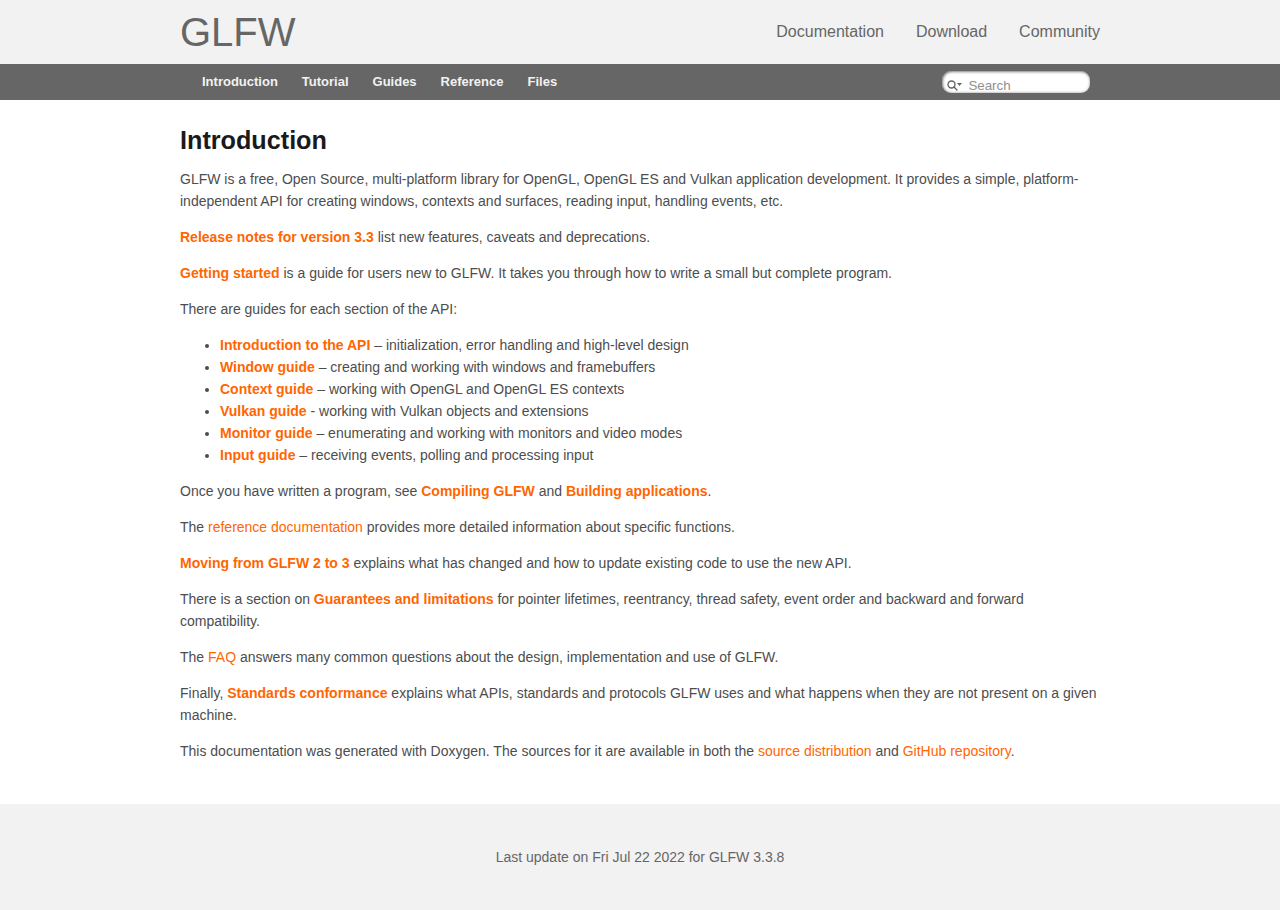
<file: C++/Beginner's Game/glfw-3.3.8.bin.MACOS/docs/html/index.html>
<!DOCTYPE html>
<html lang="en">
<head>
<meta http-equiv="Content-Type" content="text/xhtml;charset=UTF-8"/>
<meta name="viewport" content="width=device-width, initial-scale=1.0">
<meta http-equiv="X-UA-Compatible" content="IE=9"/>
<meta name="generator" content="Doxygen 1.9.3"/>
<title>GLFW: Main Page</title>
<link href="tabs.css" rel="stylesheet" type="text/css"/>
<script type="text/javascript" src="jquery.js"></script>
<script type="text/javascript" src="dynsections.js"></script>
<link href="search/search.css" rel="stylesheet" type="text/css"/>
<script type="text/javascript" src="search/searchdata.js"></script>
<script type="text/javascript" src="search/search.js"></script>
<link href="doxygen.css" rel="stylesheet" type="text/css" />
<link href="extra.css" rel="stylesheet" type="text/css"/>
</head>
<body>
<div id="top"><!-- do not remove this div, it is closed by doxygen! -->
<div id="titlearea">
	<div class="glfwheader">
		<a href="https://www.glfw.org/" id="glfwhome">GLFW</a>
		<ul class="glfwnavbar">
			<li><a href="https://www.glfw.org/documentation.html">Documentation</a></li>
			<li><a href="https://www.glfw.org/download.html">Download</a></li>
			<li><a href="https://www.glfw.org/community.html">Community</a></li>
		</ul>
	</div>
</div>
<!-- end header part -->
<!-- Generated by Doxygen 1.9.3 -->
<script type="text/javascript">
/* @license magnet:?xt=urn:btih:d3d9a9a6595521f9666a5e94cc830dab83b65699&amp;dn=expat.txt MIT */
var searchBox = new SearchBox("searchBox", "search",'Search','.html');
/* @license-end */
</script>
<script type="text/javascript" src="menudata.js"></script>
<script type="text/javascript" src="menu.js"></script>
<script type="text/javascript">
/* @license magnet:?xt=urn:btih:d3d9a9a6595521f9666a5e94cc830dab83b65699&amp;dn=expat.txt MIT */
$(function() {
  initMenu('',true,false,'search.php','Search');
  $(document).ready(function() { init_search(); });
});
/* @license-end */
</script>
<div id="main-nav"></div>
</div><!-- top -->
<!-- window showing the filter options -->
<div id="MSearchSelectWindow"
     onmouseover="return searchBox.OnSearchSelectShow()"
     onmouseout="return searchBox.OnSearchSelectHide()"
     onkeydown="return searchBox.OnSearchSelectKey(event)">
</div>

<!-- iframe showing the search results (closed by default) -->
<div id="MSearchResultsWindow">
<iframe src="javascript:void(0)" frameborder="0" 
        name="MSearchResults" id="MSearchResults">
</iframe>
</div>

<div><div class="contents">
<div class="textblock"><h1><a class="anchor" id="main_intro"></a>
Introduction</h1>
<p >GLFW is a free, Open Source, multi-platform library for OpenGL, OpenGL ES and Vulkan application development. It provides a simple, platform-independent API for creating windows, contexts and surfaces, reading input, handling events, etc.</p>
<p ><a class="el" href="news.html#news_33">Release notes for version 3.3</a> list new features, caveats and deprecations.</p>
<p ><a class="el" href="quick_guide.html">Getting started</a> is a guide for users new to GLFW. It takes you through how to write a small but complete program.</p>
<p >There are guides for each section of the API:</p>
<ul>
<li><a class="el" href="intro_guide.html">Introduction to the API</a> – initialization, error handling and high-level design</li>
<li><a class="el" href="window_guide.html">Window guide</a> – creating and working with windows and framebuffers</li>
<li><a class="el" href="context_guide.html">Context guide</a> – working with OpenGL and OpenGL ES contexts</li>
<li><a class="el" href="vulkan_guide.html">Vulkan guide</a> - working with Vulkan objects and extensions</li>
<li><a class="el" href="monitor_guide.html">Monitor guide</a> – enumerating and working with monitors and video modes</li>
<li><a class="el" href="input_guide.html">Input guide</a> – receiving events, polling and processing input</li>
</ul>
<p >Once you have written a program, see <a class="el" href="compile_guide.html">Compiling GLFW</a> and <a class="el" href="build_guide.html">Building applications</a>.</p>
<p >The <a href="modules.html">reference documentation</a> provides more detailed information about specific functions.</p>
<p ><a class="el" href="moving_guide.html">Moving from GLFW 2 to 3</a> explains what has changed and how to update existing code to use the new API.</p>
<p >There is a section on <a class="el" href="intro_guide.html#guarantees_limitations">Guarantees and limitations</a> for pointer lifetimes, reentrancy, thread safety, event order and backward and forward compatibility.</p>
<p >The <a href="https://www.glfw.org/faq.html">FAQ</a> answers many common questions about the design, implementation and use of GLFW.</p>
<p >Finally, <a class="el" href="compat_guide.html">Standards conformance</a> explains what APIs, standards and protocols GLFW uses and what happens when they are not present on a given machine.</p>
<p >This documentation was generated with Doxygen. The sources for it are available in both the <a href="https://www.glfw.org/download.html">source distribution</a> and <a href="https://github.com/glfw/glfw">GitHub repository</a>. </p>
</div></div><!-- PageDoc -->
</div><!-- contents -->
<address class="footer">
<p>
Last update on Fri Jul 22 2022 for GLFW 3.3.8
</p>
</address>
</body>
</html>
</file>
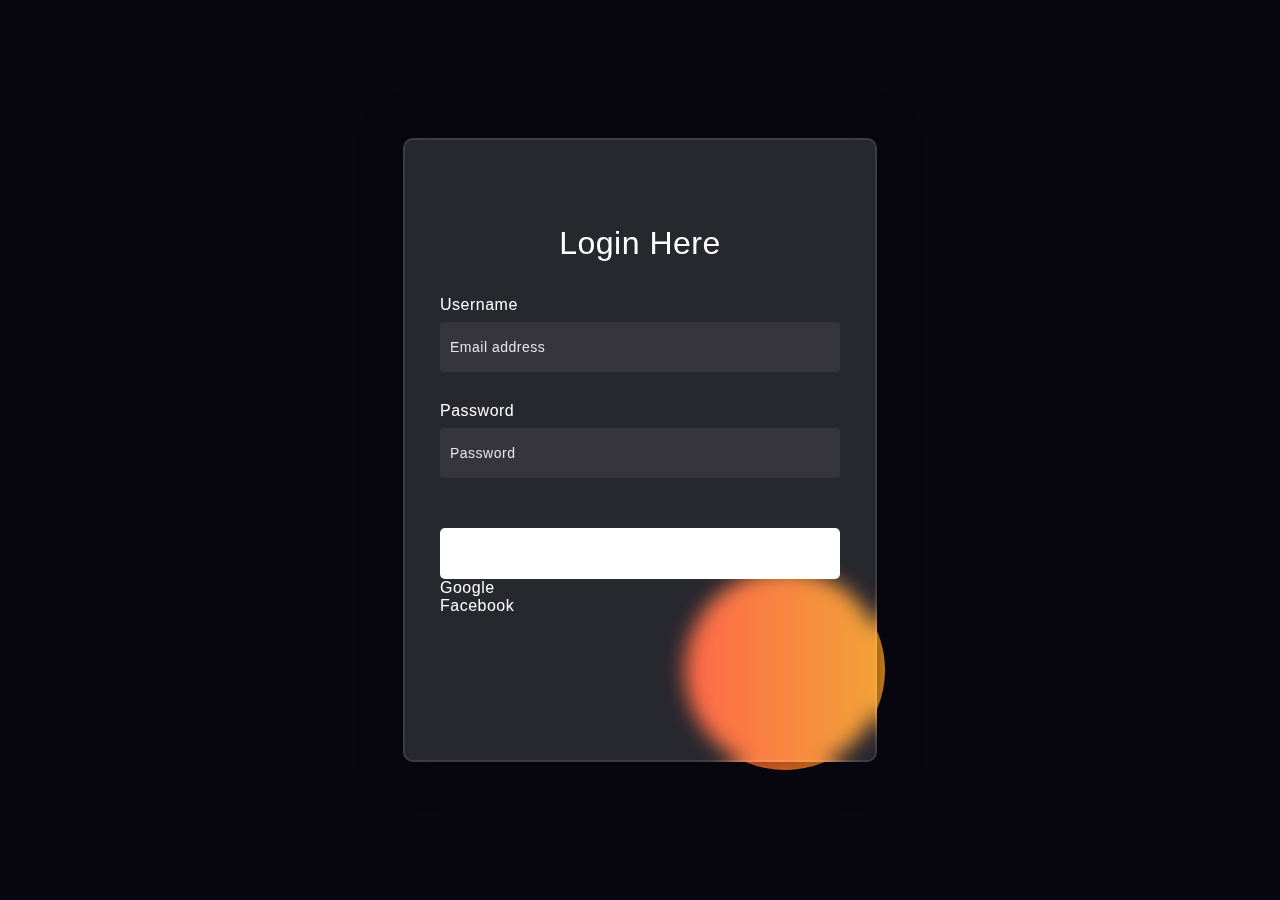
<file: HTML/Webpage.html>
<html lang="en">
<head>
    <meta charset="UTF-8">
    <meta name="viewport" content="width=device-width, initial-scale=1.0">
    <title>Basic Web Form</title>
</head>
<link rel="stylesheet" href="Theme.css">
<body>
    <div class="background">
        <div class = "shape"></div>
        <div class = "shape"></div>
    </div>

    <form>
        <h3>Login Here</h3>
        <label for="username">Username</label>
        <input type="text" placeholder="Email address" id="email">
        <label for="password">Password</label>
        <input type="text" placeholder="Password" id="password">

        <button>Log In!</button>
        <div class="sodial">
            <div class="go"><i class="fab fa-google"></i>Google</div>
            <div class="fb"><i class="fab fa-facebook"></i>Facebook</div>
        </div>

    </form>
    
</body>
</html>
</file>
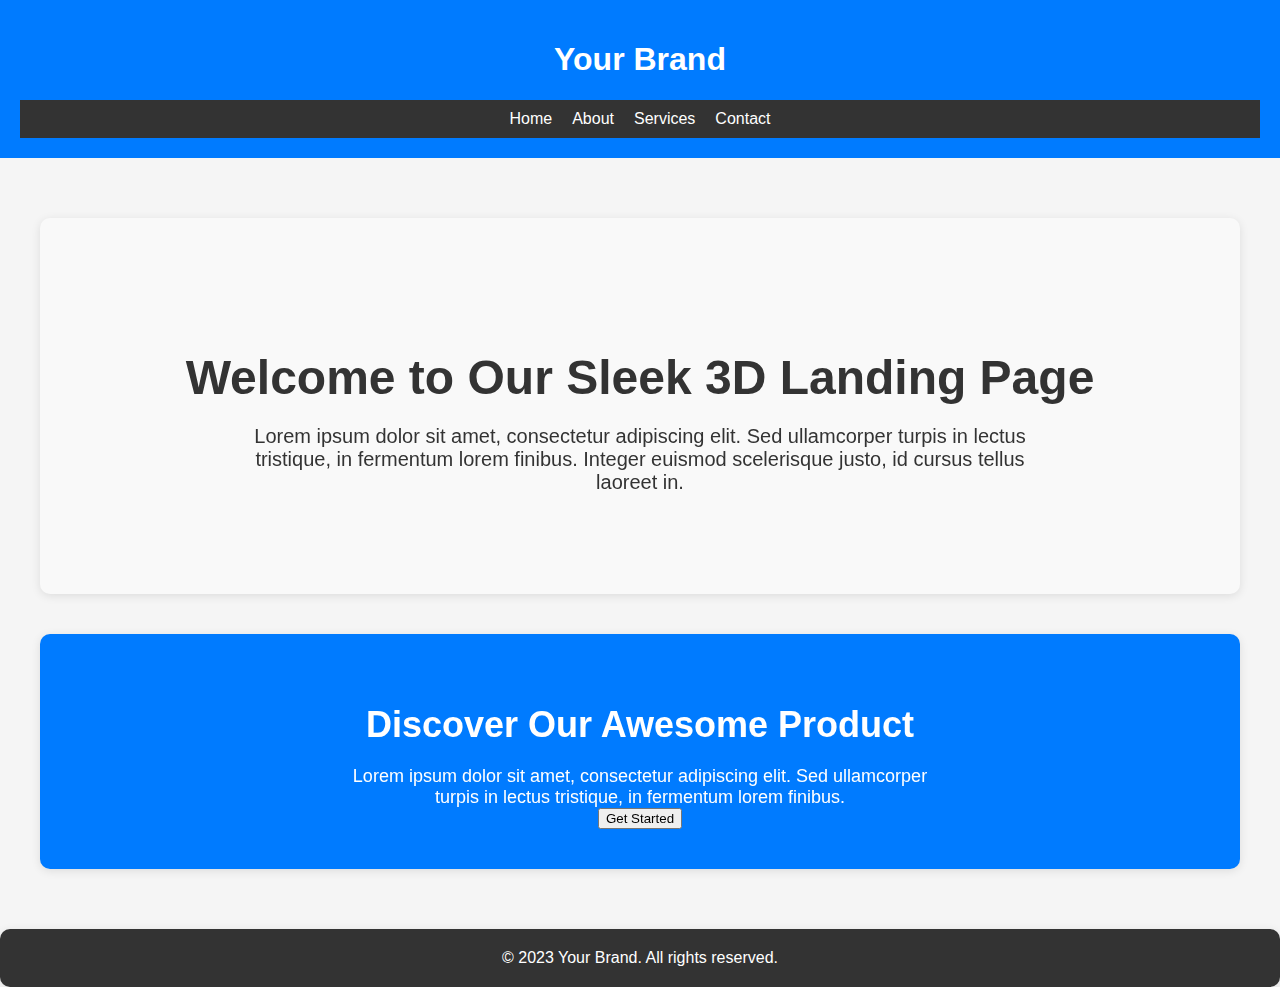
<file: HTML/CFD_Web/testHtml.html>
<!DOCTYPE html>
<html lang="en">
<head>
    <meta charset="UTF-8">
    <meta name="viewport" content="width=device-width, initial-scale=1.0">
    <title>Sleek 3D Landing Page</title>
    <style>
        body {
            font-family: Arial, sans-serif;
            margin: 0;
            padding: 0;
            background-color: #f5f5f5;
            color: #333;
        }

        header {
            background-color: #007bff;
            color: #fff;
            padding: 20px;
            text-align: center;
        }

        .navbar {
            background-color: #333;
            padding: 10px;
            display: flex;
            justify-content: center;
        }

        .navbar a {
            color: #fff;
            text-decoration: none;
            margin: 0 10px;
        }

        .container {
            max-width: 1200px;
            margin: 0 auto;
            padding: 20px;
        }

        section {
            margin: 40px 0;
        }

        .hero {
            text-align: center;
            padding: 100px 0;
            background-color: #f9f9f9;
            color: #333;
            border-radius: 10px;
            box-shadow: 0px 2px 10px rgba(0, 0, 0, 0.1);
            transform: translateZ(0);
            transition: transform 0.3s ease;
        }

        .hero:hover {
            transform: translateZ(50px);
        }

        .hero h1 {
            font-size: 48px;
            margin-bottom: 20px;
        }

        .hero p {
            font-size: 20px;
            max-width: 800px;
            margin: 0 auto;
        }

        .cta {
            text-align: center;
            padding: 40px 0;
            background-color: #007bff;
            color: #fff;
            border-radius: 10px;
            box-shadow: 0px 2px 10px rgba(0, 0, 0, 0.1);
            transform: translateZ(0);
            transition: transform 0.3s ease;
        }

        .cta:hover {
            transform: translateZ(50px);
        }

        .cta h2 {
            font-size: 36px;
            margin-bottom: 20px;
        }

        .cta p {
            font-size: 18px;
            max-width: 600px;
            margin: 0 auto;
        }

        footer {
            text-align: center;
            padding: 20px;
            background-color: #333;
            color: #fff;
            border-radius: 10px;
            box-shadow: 0px 2px 10px rgba(0, 0, 0, 0.1);
        }

        footer p {
            margin: 0;
        }

        @media (max-width: 768px) {
            .hero h1 {
                font-size: 36px;
            }

            .hero p {
                font-size: 18px;
            }

            .cta h2 {
                font-size: 30px;
            }

            .cta p {
                font-size: 16px;
            }
        }
    </style>
</head>
<body>
    <header>
        <h1>Your Brand</h1>
        <div class="navbar">
            <a href="#">Home</a>
            <a href="#">About</a>
            <a href="#">Services</a>
            <a href="#">Contact</a>
        </div>
    </header>

    <div class="container">
        <section class="hero">
            <h1>Welcome to Our Sleek 3D Landing Page</h1>
            <p>Lorem ipsum dolor sit amet, consectetur adipiscing elit. Sed ullamcorper turpis in lectus tristique, in fermentum lorem finibus. Integer euismod scelerisque justo, id cursus tellus laoreet in.</p>
        </section>

        <section class="cta">
            <h2>Discover Our Awesome Product</h2>
            <p>Lorem ipsum dolor sit amet, consectetur adipiscing elit. Sed ullamcorper turpis in lectus tristique, in fermentum lorem finibus.</p>
            <button>Get Started</button>
        </section>
    </div>

    <footer>
        <p>&copy; 2023 Your Brand. All rights reserved.</p>
    </footer>
</body>
</html>
</file>
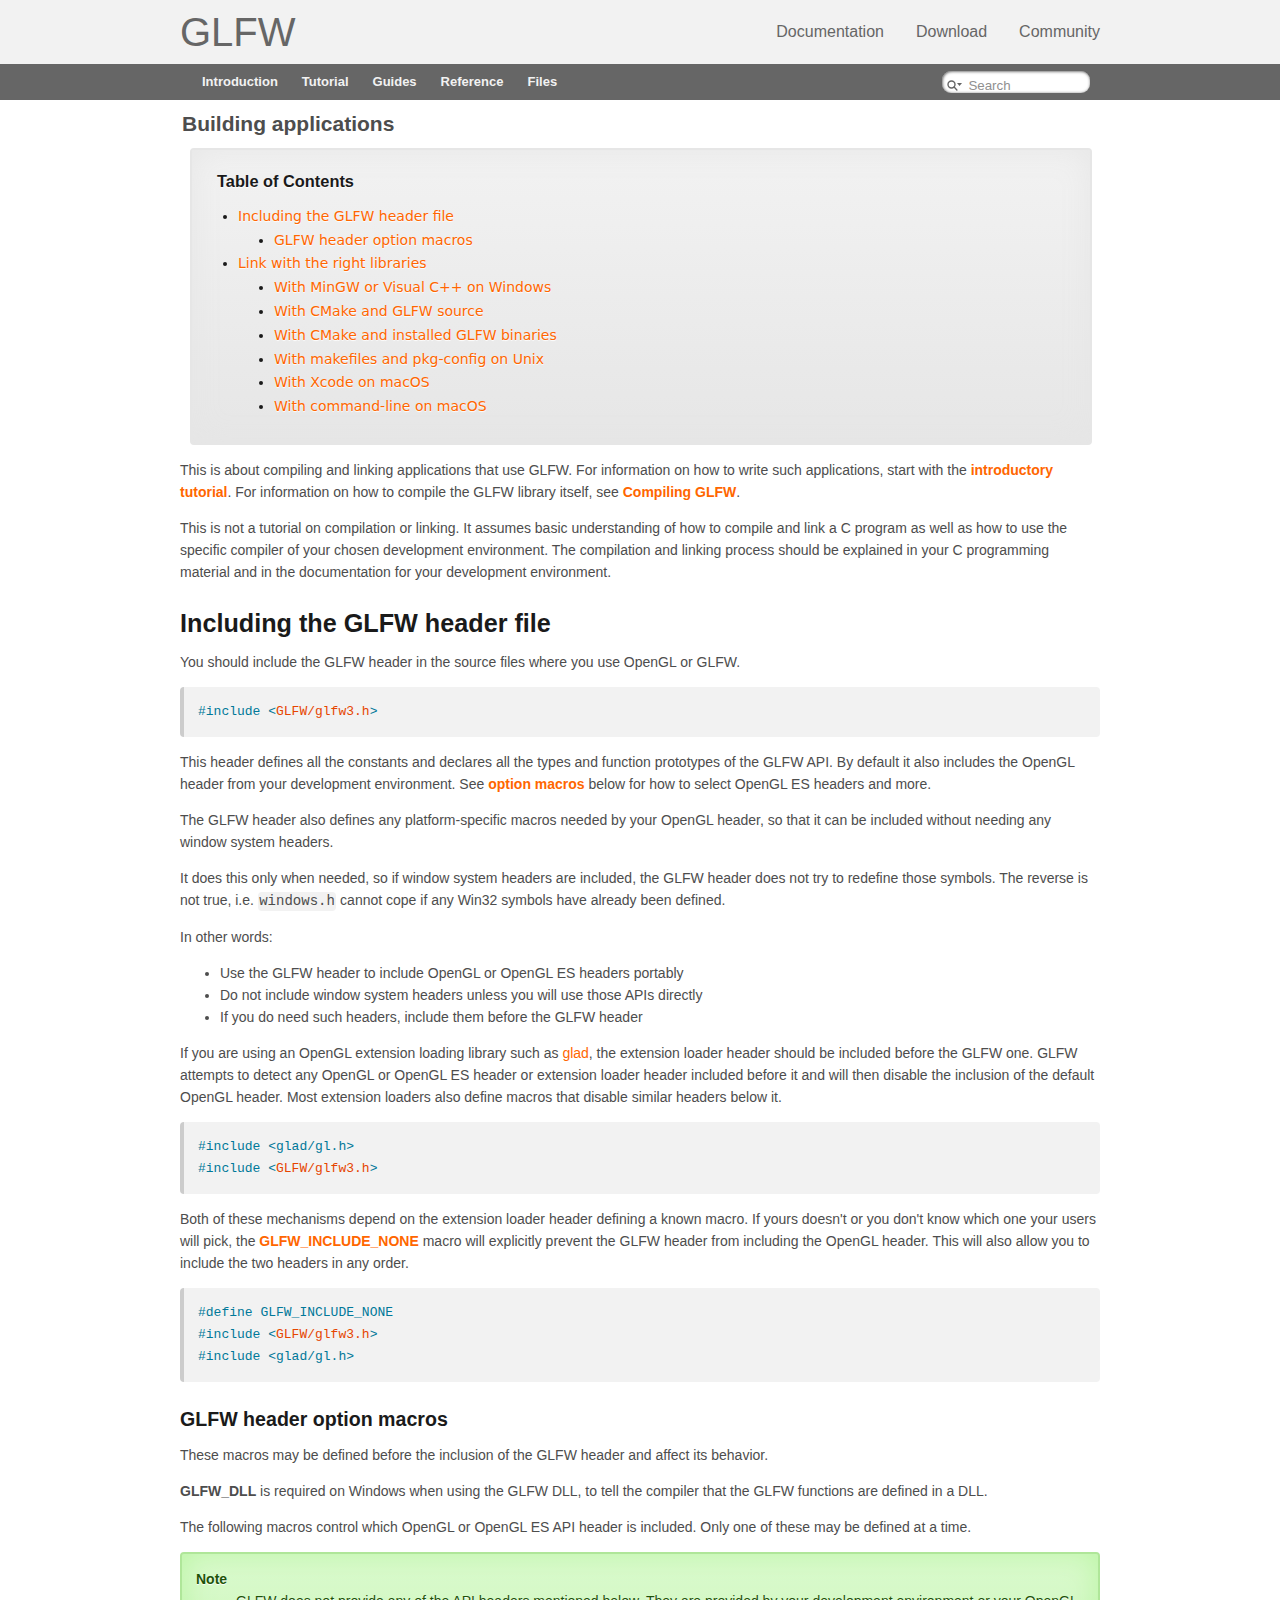
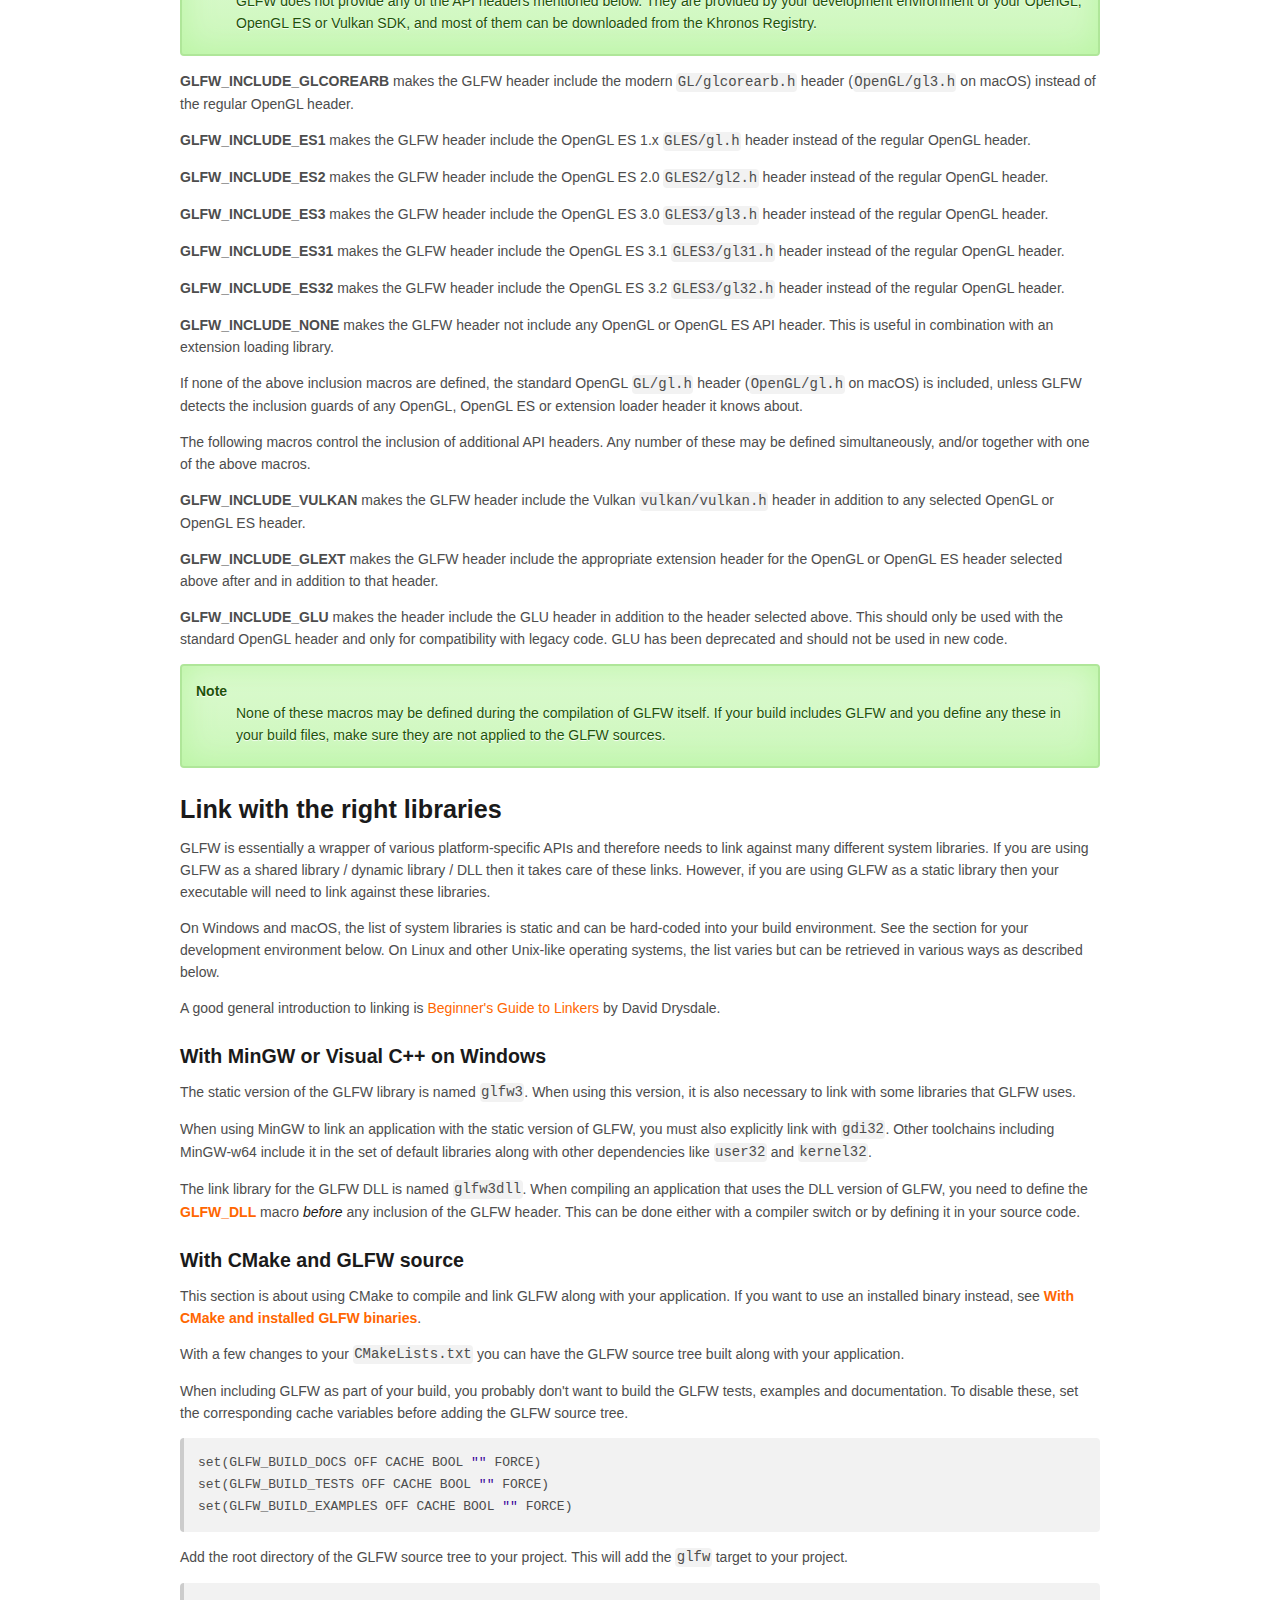
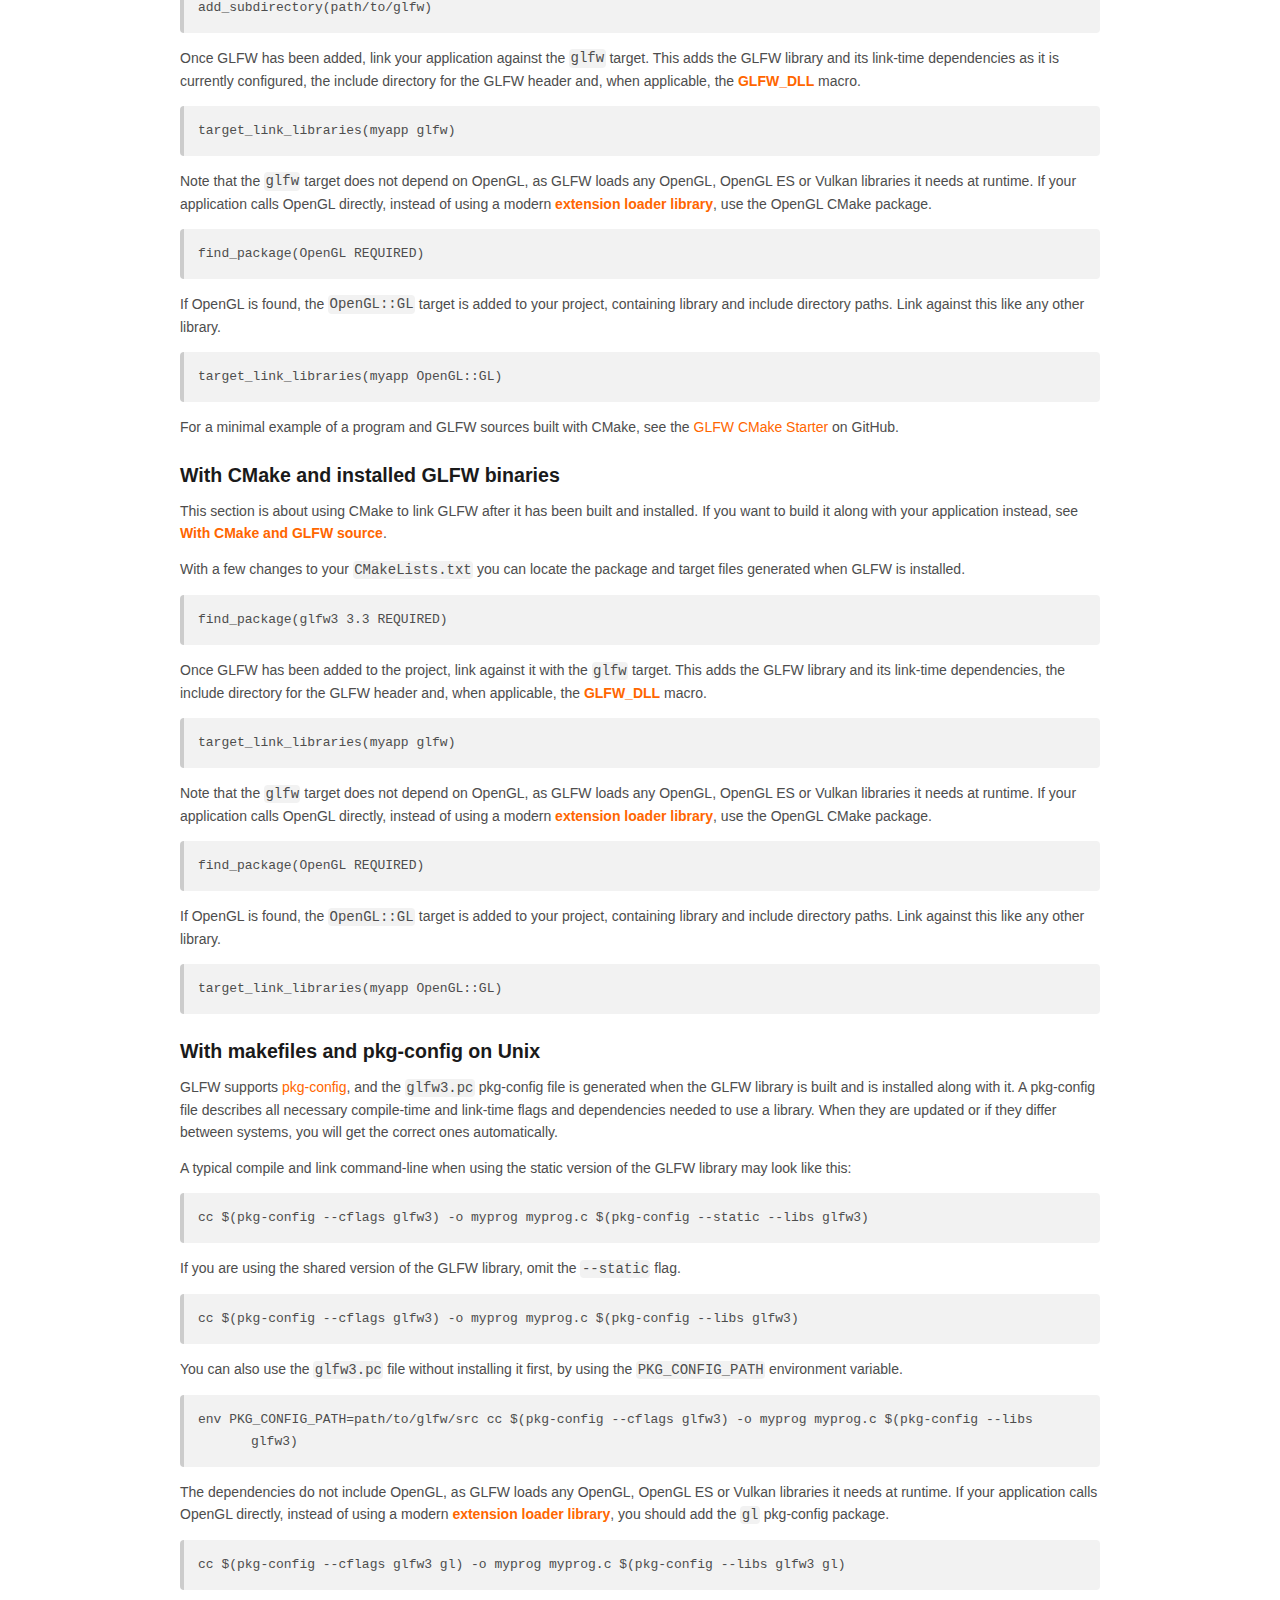
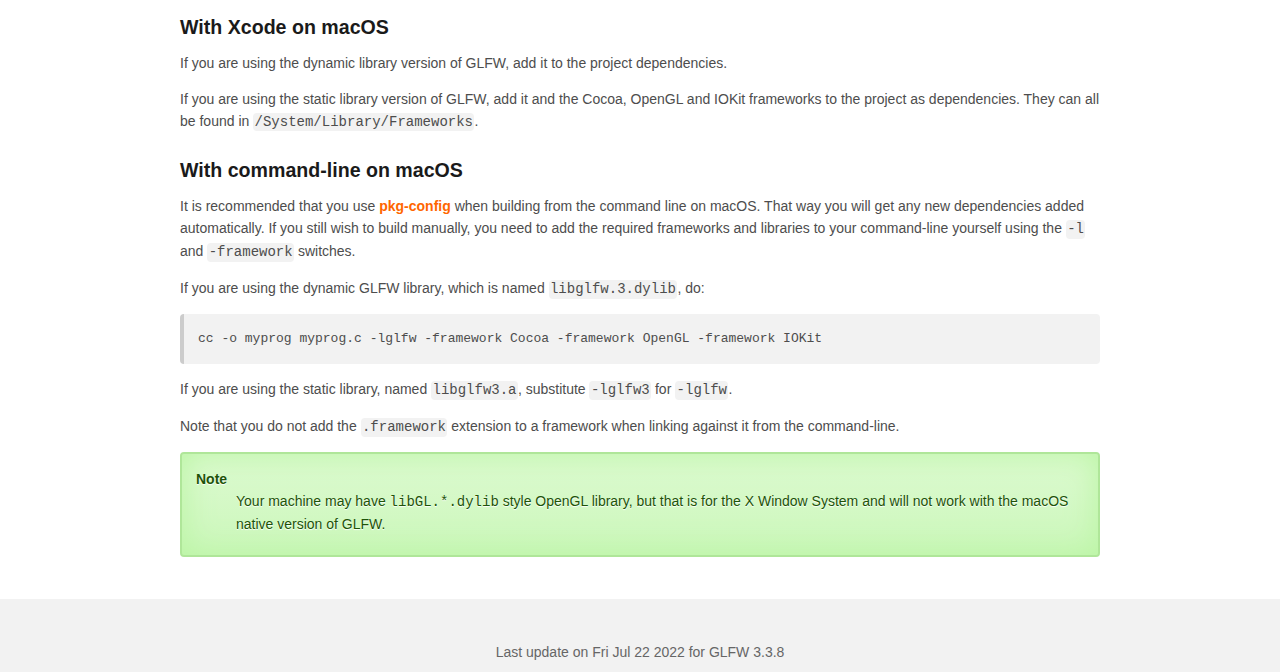
<file: C++/Beginner's Game/glfw-3.3.8.bin.MACOS/docs/html/build_guide.html>
<!DOCTYPE html>
<html lang="en">
<head>
<meta http-equiv="Content-Type" content="text/xhtml;charset=UTF-8"/>
<meta name="viewport" content="width=device-width, initial-scale=1.0">
<meta http-equiv="X-UA-Compatible" content="IE=9"/>
<meta name="generator" content="Doxygen 1.9.3"/>
<title>GLFW: Building applications</title>
<link href="tabs.css" rel="stylesheet" type="text/css"/>
<script type="text/javascript" src="jquery.js"></script>
<script type="text/javascript" src="dynsections.js"></script>
<link href="search/search.css" rel="stylesheet" type="text/css"/>
<script type="text/javascript" src="search/searchdata.js"></script>
<script type="text/javascript" src="search/search.js"></script>
<link href="doxygen.css" rel="stylesheet" type="text/css" />
<link href="extra.css" rel="stylesheet" type="text/css"/>
</head>
<body>
<div id="top"><!-- do not remove this div, it is closed by doxygen! -->
<div id="titlearea">
	<div class="glfwheader">
		<a href="https://www.glfw.org/" id="glfwhome">GLFW</a>
		<ul class="glfwnavbar">
			<li><a href="https://www.glfw.org/documentation.html">Documentation</a></li>
			<li><a href="https://www.glfw.org/download.html">Download</a></li>
			<li><a href="https://www.glfw.org/community.html">Community</a></li>
		</ul>
	</div>
</div>
<!-- end header part -->
<!-- Generated by Doxygen 1.9.3 -->
<script type="text/javascript">
/* @license magnet:?xt=urn:btih:d3d9a9a6595521f9666a5e94cc830dab83b65699&amp;dn=expat.txt MIT */
var searchBox = new SearchBox("searchBox", "search",'Search','.html');
/* @license-end */
</script>
<script type="text/javascript" src="menudata.js"></script>
<script type="text/javascript" src="menu.js"></script>
<script type="text/javascript">
/* @license magnet:?xt=urn:btih:d3d9a9a6595521f9666a5e94cc830dab83b65699&amp;dn=expat.txt MIT */
$(function() {
  initMenu('',true,false,'search.php','Search');
  $(document).ready(function() { init_search(); });
});
/* @license-end */
</script>
<div id="main-nav"></div>
<!-- window showing the filter options -->
<div id="MSearchSelectWindow"
     onmouseover="return searchBox.OnSearchSelectShow()"
     onmouseout="return searchBox.OnSearchSelectHide()"
     onkeydown="return searchBox.OnSearchSelectKey(event)">
</div>

<!-- iframe showing the search results (closed by default) -->
<div id="MSearchResultsWindow">
<iframe src="javascript:void(0)" frameborder="0" 
        name="MSearchResults" id="MSearchResults">
</iframe>
</div>

</div><!-- top -->
<div><div class="header">
  <div class="headertitle"><div class="title">Building applications </div></div>
</div><!--header-->
<div class="contents">
<div class="toc"><h3>Table of Contents</h3>
<ul><li class="level1"><a href="#build_include">Including the GLFW header file</a><ul><li class="level2"><a href="#build_macros">GLFW header option macros</a></li>
</ul>
</li>
<li class="level1"><a href="#build_link">Link with the right libraries</a><ul><li class="level2"><a href="#build_link_win32">With MinGW or Visual C++ on Windows</a></li>
<li class="level2"><a href="#build_link_cmake_source">With CMake and GLFW source</a></li>
<li class="level2"><a href="#build_link_cmake_package">With CMake and installed GLFW binaries</a></li>
<li class="level2"><a href="#build_link_pkgconfig">With makefiles and pkg-config on Unix</a></li>
<li class="level2"><a href="#build_link_xcode">With Xcode on macOS</a></li>
<li class="level2"><a href="#build_link_osx">With command-line on macOS</a></li>
</ul>
</li>
</ul>
</div>
<div class="textblock"><p >This is about compiling and linking applications that use GLFW. For information on how to write such applications, start with the <a class="el" href="quick_guide.html">introductory tutorial</a>. For information on how to compile the GLFW library itself, see <a class="el" href="compile_guide.html">Compiling GLFW</a>.</p>
<p >This is not a tutorial on compilation or linking. It assumes basic understanding of how to compile and link a C program as well as how to use the specific compiler of your chosen development environment. The compilation and linking process should be explained in your C programming material and in the documentation for your development environment.</p>
<h1><a class="anchor" id="build_include"></a>
Including the GLFW header file</h1>
<p >You should include the GLFW header in the source files where you use OpenGL or GLFW.</p>
<div class="fragment"><div class="line"><span class="preprocessor">#include &lt;<a class="code" href="glfw3_8h.html">GLFW/glfw3.h</a>&gt;</span></div>
<div class="ttc" id="aglfw3_8h_html"><div class="ttname"><a href="glfw3_8h.html">glfw3.h</a></div><div class="ttdoc">The header of the GLFW 3 API.</div></div>
</div><!-- fragment --><p >This header defines all the constants and declares all the types and function prototypes of the GLFW API. By default it also includes the OpenGL header from your development environment. See <a class="el" href="build_guide.html#build_macros">option macros</a> below for how to select OpenGL ES headers and more.</p>
<p >The GLFW header also defines any platform-specific macros needed by your OpenGL header, so that it can be included without needing any window system headers.</p>
<p >It does this only when needed, so if window system headers are included, the GLFW header does not try to redefine those symbols. The reverse is not true, i.e. <code>windows.h</code> cannot cope if any Win32 symbols have already been defined.</p>
<p >In other words:</p>
<ul>
<li>Use the GLFW header to include OpenGL or OpenGL ES headers portably</li>
<li>Do not include window system headers unless you will use those APIs directly</li>
<li>If you do need such headers, include them before the GLFW header</li>
</ul>
<p >If you are using an OpenGL extension loading library such as <a href="https://github.com/Dav1dde/glad">glad</a>, the extension loader header should be included before the GLFW one. GLFW attempts to detect any OpenGL or OpenGL ES header or extension loader header included before it and will then disable the inclusion of the default OpenGL header. Most extension loaders also define macros that disable similar headers below it.</p>
<div class="fragment"><div class="line"><span class="preprocessor">#include &lt;glad/gl.h&gt;</span></div>
<div class="line"><span class="preprocessor">#include &lt;<a class="code" href="glfw3_8h.html">GLFW/glfw3.h</a>&gt;</span></div>
</div><!-- fragment --><p >Both of these mechanisms depend on the extension loader header defining a known macro. If yours doesn't or you don't know which one your users will pick, the <a class="el" href="build_guide.html#GLFW_INCLUDE_NONE">GLFW_INCLUDE_NONE</a> macro will explicitly prevent the GLFW header from including the OpenGL header. This will also allow you to include the two headers in any order.</p>
<div class="fragment"><div class="line"><span class="preprocessor">#define GLFW_INCLUDE_NONE</span></div>
<div class="line"><span class="preprocessor">#include &lt;<a class="code" href="glfw3_8h.html">GLFW/glfw3.h</a>&gt;</span></div>
<div class="line"><span class="preprocessor">#include &lt;glad/gl.h&gt;</span></div>
</div><!-- fragment --><h2><a class="anchor" id="build_macros"></a>
GLFW header option macros</h2>
<p >These macros may be defined before the inclusion of the GLFW header and affect its behavior.</p>
<p ><a class="anchor" id="GLFW_DLL"></a><b>GLFW_DLL</b> is required on Windows when using the GLFW DLL, to tell the compiler that the GLFW functions are defined in a DLL.</p>
<p >The following macros control which OpenGL or OpenGL ES API header is included. Only one of these may be defined at a time.</p>
<dl class="section note"><dt>Note</dt><dd>GLFW does not provide any of the API headers mentioned below. They are provided by your development environment or your OpenGL, OpenGL ES or Vulkan SDK, and most of them can be downloaded from the <a href="https://www.khronos.org/registry/">Khronos Registry</a>.</dd></dl>
<p><a class="anchor" id="GLFW_INCLUDE_GLCOREARB"></a><b>GLFW_INCLUDE_GLCOREARB</b> makes the GLFW header include the modern <code>GL/glcorearb.h</code> header (<code>OpenGL/gl3.h</code> on macOS) instead of the regular OpenGL header.</p>
<p ><a class="anchor" id="GLFW_INCLUDE_ES1"></a><b>GLFW_INCLUDE_ES1</b> makes the GLFW header include the OpenGL ES 1.x <code>GLES/gl.h</code> header instead of the regular OpenGL header.</p>
<p ><a class="anchor" id="GLFW_INCLUDE_ES2"></a><b>GLFW_INCLUDE_ES2</b> makes the GLFW header include the OpenGL ES 2.0 <code>GLES2/gl2.h</code> header instead of the regular OpenGL header.</p>
<p ><a class="anchor" id="GLFW_INCLUDE_ES3"></a><b>GLFW_INCLUDE_ES3</b> makes the GLFW header include the OpenGL ES 3.0 <code>GLES3/gl3.h</code> header instead of the regular OpenGL header.</p>
<p ><a class="anchor" id="GLFW_INCLUDE_ES31"></a><b>GLFW_INCLUDE_ES31</b> makes the GLFW header include the OpenGL ES 3.1 <code>GLES3/gl31.h</code> header instead of the regular OpenGL header.</p>
<p ><a class="anchor" id="GLFW_INCLUDE_ES32"></a><b>GLFW_INCLUDE_ES32</b> makes the GLFW header include the OpenGL ES 3.2 <code>GLES3/gl32.h</code> header instead of the regular OpenGL header.</p>
<p ><a class="anchor" id="GLFW_INCLUDE_NONE"></a><b>GLFW_INCLUDE_NONE</b> makes the GLFW header not include any OpenGL or OpenGL ES API header. This is useful in combination with an extension loading library.</p>
<p >If none of the above inclusion macros are defined, the standard OpenGL <code>GL/gl.h</code> header (<code>OpenGL/gl.h</code> on macOS) is included, unless GLFW detects the inclusion guards of any OpenGL, OpenGL ES or extension loader header it knows about.</p>
<p >The following macros control the inclusion of additional API headers. Any number of these may be defined simultaneously, and/or together with one of the above macros.</p>
<p ><a class="anchor" id="GLFW_INCLUDE_VULKAN"></a><b>GLFW_INCLUDE_VULKAN</b> makes the GLFW header include the Vulkan <code>vulkan/vulkan.h</code> header in addition to any selected OpenGL or OpenGL ES header.</p>
<p ><a class="anchor" id="GLFW_INCLUDE_GLEXT"></a><b>GLFW_INCLUDE_GLEXT</b> makes the GLFW header include the appropriate extension header for the OpenGL or OpenGL ES header selected above after and in addition to that header.</p>
<p ><a class="anchor" id="GLFW_INCLUDE_GLU"></a><b>GLFW_INCLUDE_GLU</b> makes the header include the GLU header in addition to the header selected above. This should only be used with the standard OpenGL header and only for compatibility with legacy code. GLU has been deprecated and should not be used in new code.</p>
<dl class="section note"><dt>Note</dt><dd>None of these macros may be defined during the compilation of GLFW itself. If your build includes GLFW and you define any these in your build files, make sure they are not applied to the GLFW sources.</dd></dl>
<h1><a class="anchor" id="build_link"></a>
Link with the right libraries</h1>
<p >GLFW is essentially a wrapper of various platform-specific APIs and therefore needs to link against many different system libraries. If you are using GLFW as a shared library / dynamic library / DLL then it takes care of these links. However, if you are using GLFW as a static library then your executable will need to link against these libraries.</p>
<p >On Windows and macOS, the list of system libraries is static and can be hard-coded into your build environment. See the section for your development environment below. On Linux and other Unix-like operating systems, the list varies but can be retrieved in various ways as described below.</p>
<p >A good general introduction to linking is <a href="https://www.lurklurk.org/linkers/linkers.html">Beginner's Guide to Linkers</a> by David Drysdale.</p>
<h2><a class="anchor" id="build_link_win32"></a>
With MinGW or Visual C++ on Windows</h2>
<p >The static version of the GLFW library is named <code>glfw3</code>. When using this version, it is also necessary to link with some libraries that GLFW uses.</p>
<p >When using MinGW to link an application with the static version of GLFW, you must also explicitly link with <code>gdi32</code>. Other toolchains including MinGW-w64 include it in the set of default libraries along with other dependencies like <code>user32</code> and <code>kernel32</code>.</p>
<p >The link library for the GLFW DLL is named <code>glfw3dll</code>. When compiling an application that uses the DLL version of GLFW, you need to define the <a class="el" href="build_guide.html#GLFW_DLL">GLFW_DLL</a> macro <em>before</em> any inclusion of the GLFW header. This can be done either with a compiler switch or by defining it in your source code.</p>
<h2><a class="anchor" id="build_link_cmake_source"></a>
With CMake and GLFW source</h2>
<p >This section is about using CMake to compile and link GLFW along with your application. If you want to use an installed binary instead, see <a class="el" href="build_guide.html#build_link_cmake_package">With CMake and installed GLFW binaries</a>.</p>
<p >With a few changes to your <code>CMakeLists.txt</code> you can have the GLFW source tree built along with your application.</p>
<p >When including GLFW as part of your build, you probably don't want to build the GLFW tests, examples and documentation. To disable these, set the corresponding cache variables before adding the GLFW source tree.</p>
<div class="fragment"><div class="line">set(GLFW_BUILD_DOCS OFF CACHE BOOL <span class="stringliteral">&quot;&quot;</span> FORCE)</div>
<div class="line">set(GLFW_BUILD_TESTS OFF CACHE BOOL <span class="stringliteral">&quot;&quot;</span> FORCE)</div>
<div class="line">set(GLFW_BUILD_EXAMPLES OFF CACHE BOOL <span class="stringliteral">&quot;&quot;</span> FORCE)</div>
</div><!-- fragment --><p >Add the root directory of the GLFW source tree to your project. This will add the <code>glfw</code> target to your project.</p>
<div class="fragment"><div class="line">add_subdirectory(path/to/glfw)</div>
</div><!-- fragment --><p >Once GLFW has been added, link your application against the <code>glfw</code> target. This adds the GLFW library and its link-time dependencies as it is currently configured, the include directory for the GLFW header and, when applicable, the <a class="el" href="build_guide.html#GLFW_DLL">GLFW_DLL</a> macro.</p>
<div class="fragment"><div class="line">target_link_libraries(myapp glfw)</div>
</div><!-- fragment --><p >Note that the <code>glfw</code> target does not depend on OpenGL, as GLFW loads any OpenGL, OpenGL ES or Vulkan libraries it needs at runtime. If your application calls OpenGL directly, instead of using a modern <a class="el" href="context_guide.html#context_glext_auto">extension loader library</a>, use the OpenGL CMake package.</p>
<div class="fragment"><div class="line">find_package(OpenGL REQUIRED)</div>
</div><!-- fragment --><p >If OpenGL is found, the <code>OpenGL::GL</code> target is added to your project, containing library and include directory paths. Link against this like any other library.</p>
<div class="fragment"><div class="line">target_link_libraries(myapp OpenGL::GL)</div>
</div><!-- fragment --><p >For a minimal example of a program and GLFW sources built with CMake, see the <a href="https://github.com/juliettef/GLFW-CMake-starter">GLFW CMake Starter</a> on GitHub.</p>
<h2><a class="anchor" id="build_link_cmake_package"></a>
With CMake and installed GLFW binaries</h2>
<p >This section is about using CMake to link GLFW after it has been built and installed. If you want to build it along with your application instead, see <a class="el" href="build_guide.html#build_link_cmake_source">With CMake and GLFW source</a>.</p>
<p >With a few changes to your <code>CMakeLists.txt</code> you can locate the package and target files generated when GLFW is installed.</p>
<div class="fragment"><div class="line">find_package(glfw3 3.3 REQUIRED)</div>
</div><!-- fragment --><p >Once GLFW has been added to the project, link against it with the <code>glfw</code> target. This adds the GLFW library and its link-time dependencies, the include directory for the GLFW header and, when applicable, the <a class="el" href="build_guide.html#GLFW_DLL">GLFW_DLL</a> macro.</p>
<div class="fragment"><div class="line">target_link_libraries(myapp glfw)</div>
</div><!-- fragment --><p >Note that the <code>glfw</code> target does not depend on OpenGL, as GLFW loads any OpenGL, OpenGL ES or Vulkan libraries it needs at runtime. If your application calls OpenGL directly, instead of using a modern <a class="el" href="context_guide.html#context_glext_auto">extension loader library</a>, use the OpenGL CMake package.</p>
<div class="fragment"><div class="line">find_package(OpenGL REQUIRED)</div>
</div><!-- fragment --><p >If OpenGL is found, the <code>OpenGL::GL</code> target is added to your project, containing library and include directory paths. Link against this like any other library.</p>
<div class="fragment"><div class="line">target_link_libraries(myapp OpenGL::GL)</div>
</div><!-- fragment --><h2><a class="anchor" id="build_link_pkgconfig"></a>
With makefiles and pkg-config on Unix</h2>
<p >GLFW supports <a href="https://www.freedesktop.org/wiki/Software/pkg-config/">pkg-config</a>, and the <code>glfw3.pc</code> pkg-config file is generated when the GLFW library is built and is installed along with it. A pkg-config file describes all necessary compile-time and link-time flags and dependencies needed to use a library. When they are updated or if they differ between systems, you will get the correct ones automatically.</p>
<p >A typical compile and link command-line when using the static version of the GLFW library may look like this:</p>
<div class="fragment"><div class="line">cc $(pkg-config --cflags glfw3) -o myprog myprog.c $(pkg-config --static --libs glfw3)</div>
</div><!-- fragment --><p >If you are using the shared version of the GLFW library, omit the <code>--static</code> flag.</p>
<div class="fragment"><div class="line">cc $(pkg-config --cflags glfw3) -o myprog myprog.c $(pkg-config --libs glfw3)</div>
</div><!-- fragment --><p >You can also use the <code>glfw3.pc</code> file without installing it first, by using the <code>PKG_CONFIG_PATH</code> environment variable.</p>
<div class="fragment"><div class="line">env PKG_CONFIG_PATH=path/to/glfw/src cc $(pkg-config --cflags glfw3) -o myprog myprog.c $(pkg-config --libs glfw3)</div>
</div><!-- fragment --><p >The dependencies do not include OpenGL, as GLFW loads any OpenGL, OpenGL ES or Vulkan libraries it needs at runtime. If your application calls OpenGL directly, instead of using a modern <a class="el" href="context_guide.html#context_glext_auto">extension loader library</a>, you should add the <code>gl</code> pkg-config package.</p>
<div class="fragment"><div class="line">cc $(pkg-config --cflags glfw3 gl) -o myprog myprog.c $(pkg-config --libs glfw3 gl)</div>
</div><!-- fragment --><h2><a class="anchor" id="build_link_xcode"></a>
With Xcode on macOS</h2>
<p >If you are using the dynamic library version of GLFW, add it to the project dependencies.</p>
<p >If you are using the static library version of GLFW, add it and the Cocoa, OpenGL and IOKit frameworks to the project as dependencies. They can all be found in <code>/System/Library/Frameworks</code>.</p>
<h2><a class="anchor" id="build_link_osx"></a>
With command-line on macOS</h2>
<p >It is recommended that you use <a class="el" href="build_guide.html#build_link_pkgconfig">pkg-config</a> when building from the command line on macOS. That way you will get any new dependencies added automatically. If you still wish to build manually, you need to add the required frameworks and libraries to your command-line yourself using the <code>-l</code> and <code>-framework</code> switches.</p>
<p >If you are using the dynamic GLFW library, which is named <code>libglfw.3.dylib</code>, do:</p>
<div class="fragment"><div class="line">cc -o myprog myprog.c -lglfw -framework Cocoa -framework OpenGL -framework IOKit</div>
</div><!-- fragment --><p >If you are using the static library, named <code>libglfw3.a</code>, substitute <code>-lglfw3</code> for <code>-lglfw</code>.</p>
<p >Note that you do not add the <code>.framework</code> extension to a framework when linking against it from the command-line.</p>
<dl class="section note"><dt>Note</dt><dd>Your machine may have <code>libGL.*.dylib</code> style OpenGL library, but that is for the X Window System and will not work with the macOS native version of GLFW. </dd></dl>
</div></div><!-- contents -->
</div><!-- PageDoc -->
<address class="footer">
<p>
Last update on Fri Jul 22 2022 for GLFW 3.3.8
</p>
</address>
</body>
</html>
</file>
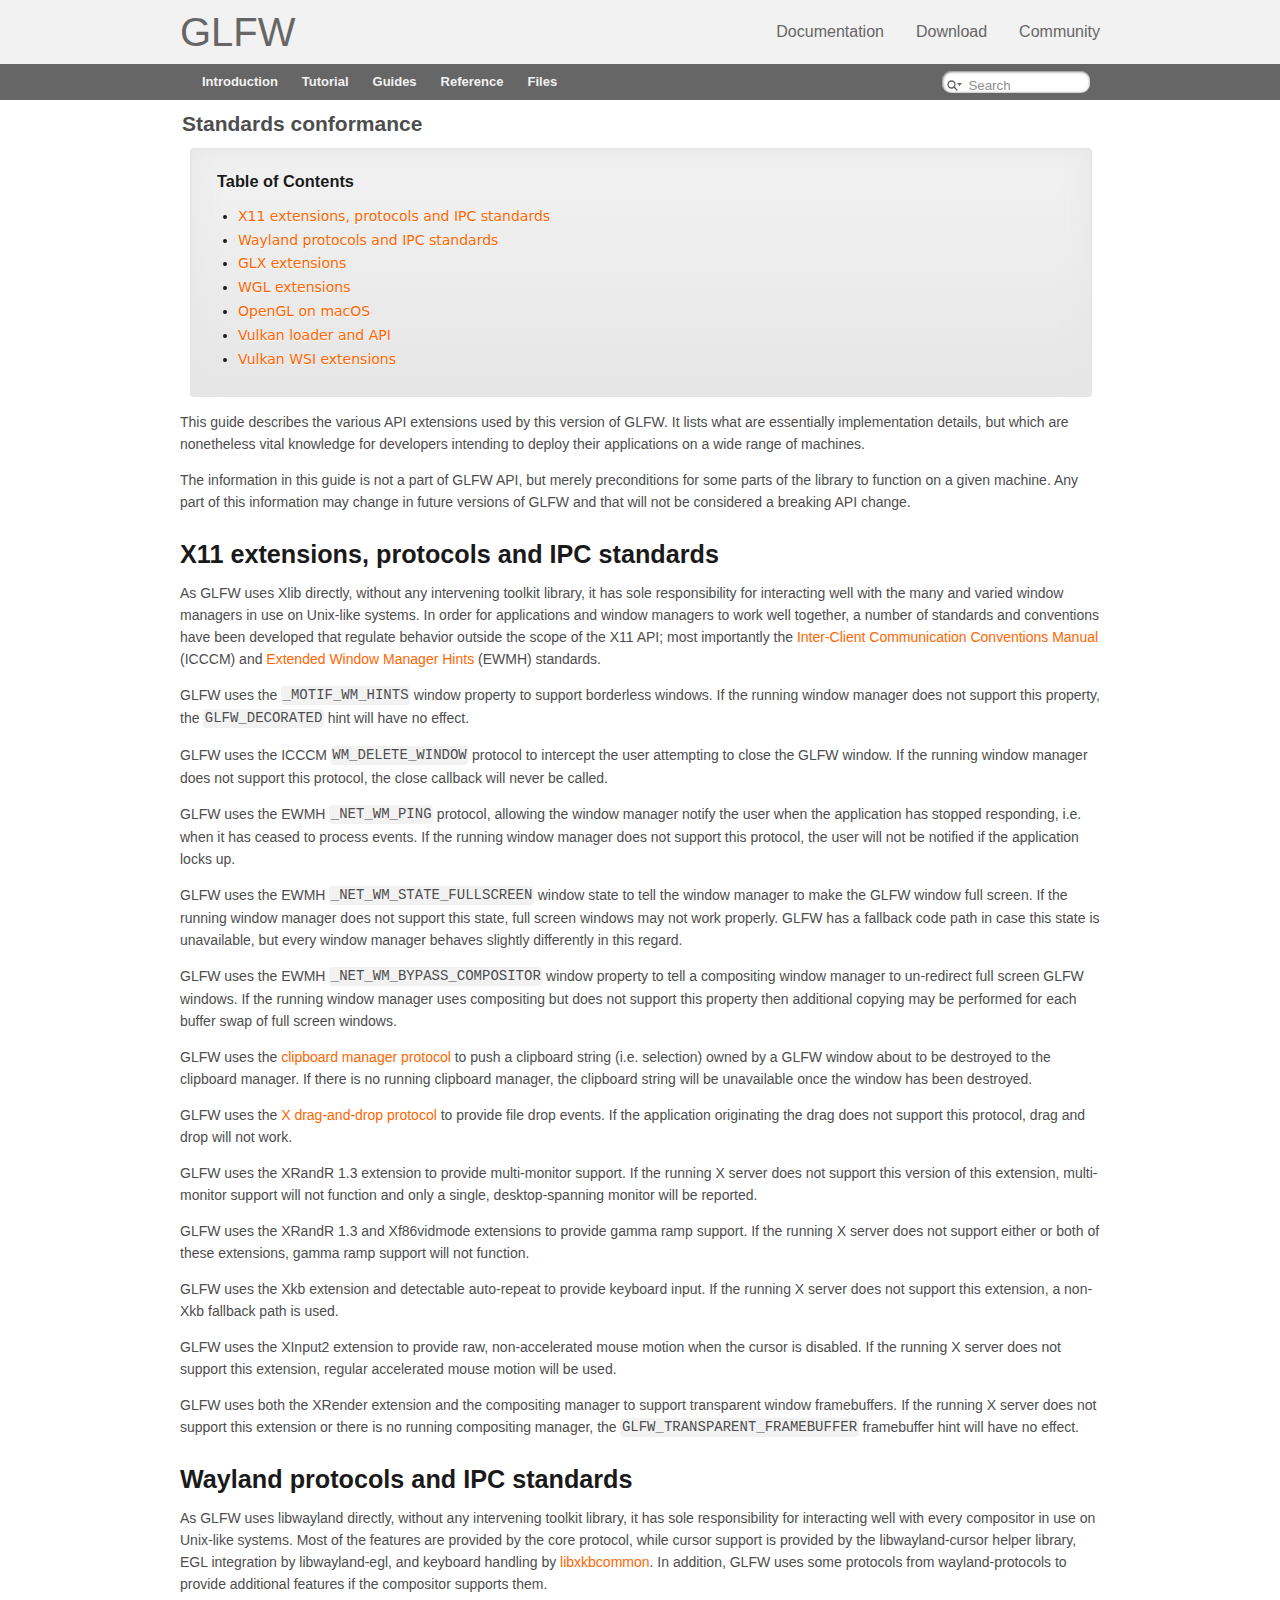
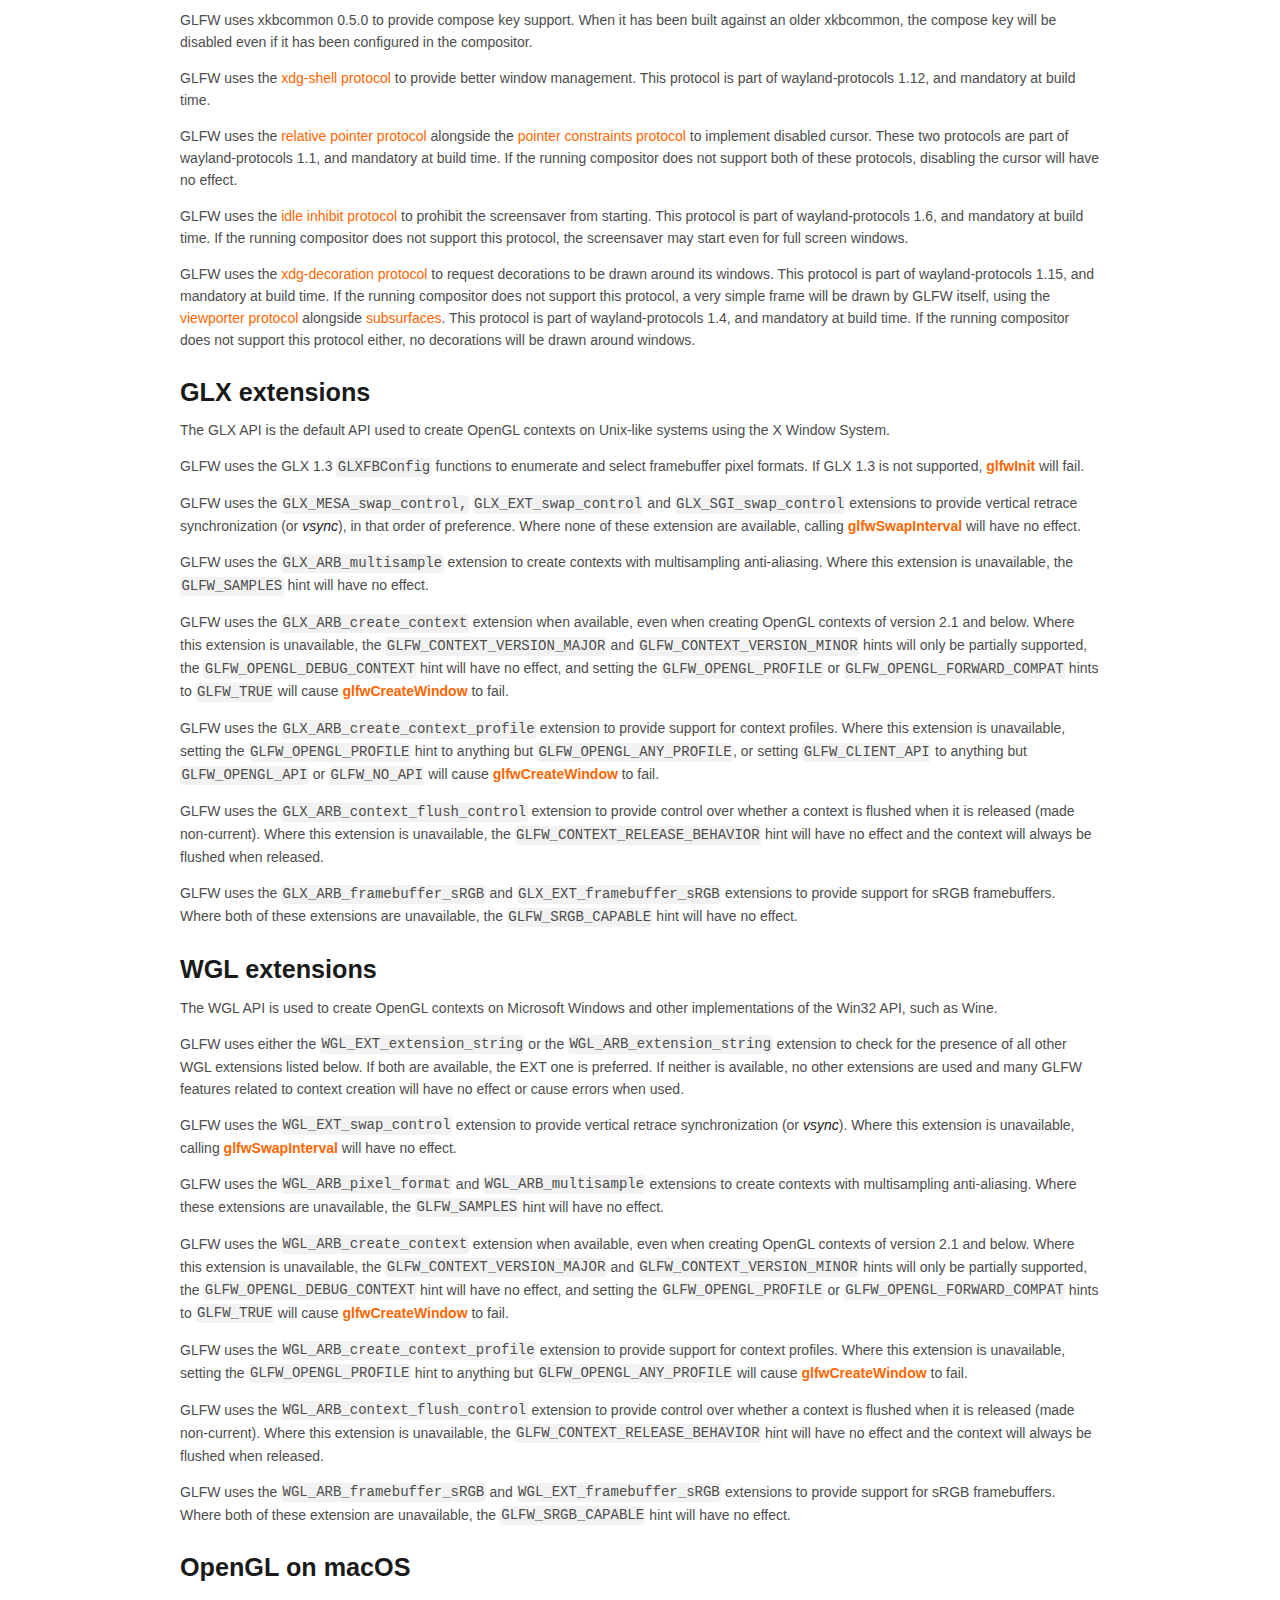
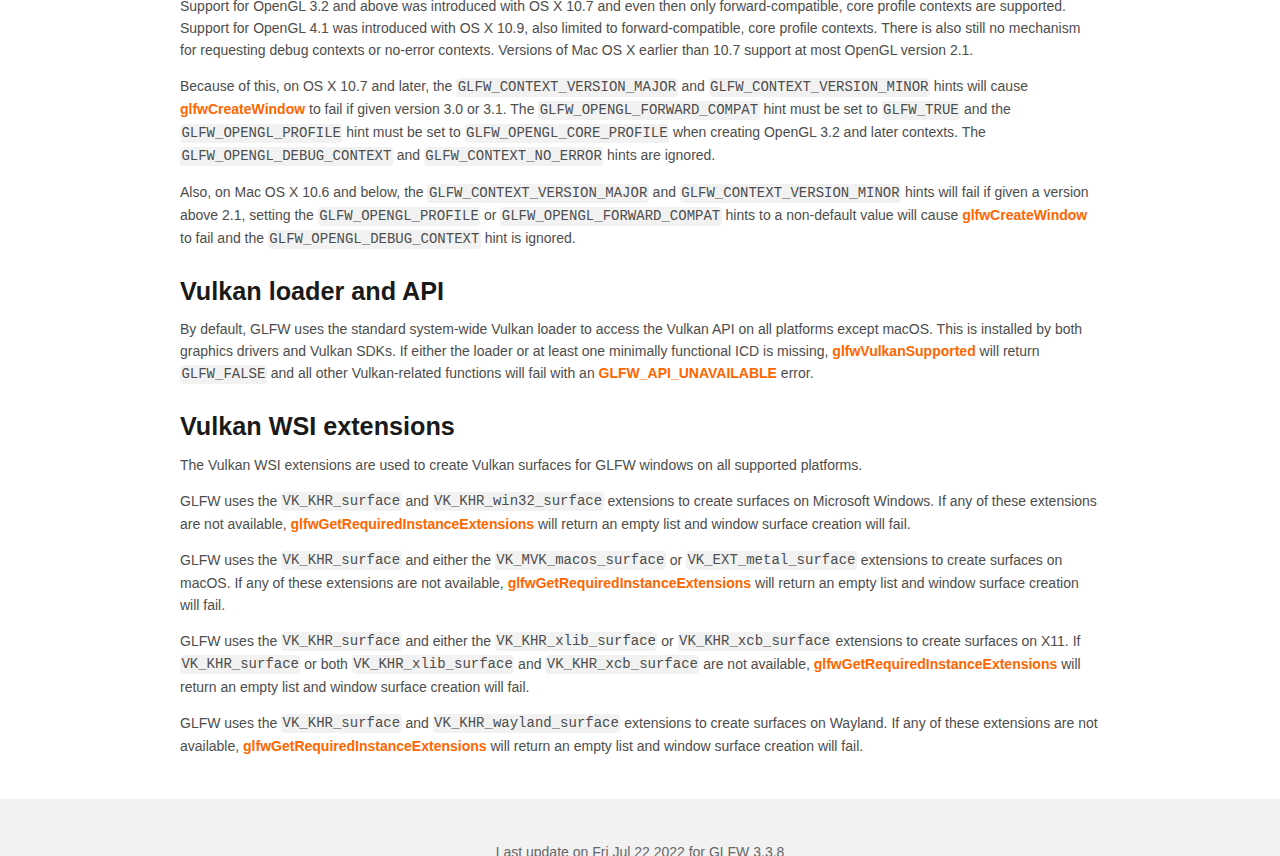
<file: C++/Beginner's Game/glfw-3.3.8.bin.MACOS/docs/html/compat_guide.html>
<!DOCTYPE html>
<html lang="en">
<head>
<meta http-equiv="Content-Type" content="text/xhtml;charset=UTF-8"/>
<meta name="viewport" content="width=device-width, initial-scale=1.0">
<meta http-equiv="X-UA-Compatible" content="IE=9"/>
<meta name="generator" content="Doxygen 1.9.3"/>
<title>GLFW: Standards conformance</title>
<link href="tabs.css" rel="stylesheet" type="text/css"/>
<script type="text/javascript" src="jquery.js"></script>
<script type="text/javascript" src="dynsections.js"></script>
<link href="search/search.css" rel="stylesheet" type="text/css"/>
<script type="text/javascript" src="search/searchdata.js"></script>
<script type="text/javascript" src="search/search.js"></script>
<link href="doxygen.css" rel="stylesheet" type="text/css" />
<link href="extra.css" rel="stylesheet" type="text/css"/>
</head>
<body>
<div id="top"><!-- do not remove this div, it is closed by doxygen! -->
<div id="titlearea">
	<div class="glfwheader">
		<a href="https://www.glfw.org/" id="glfwhome">GLFW</a>
		<ul class="glfwnavbar">
			<li><a href="https://www.glfw.org/documentation.html">Documentation</a></li>
			<li><a href="https://www.glfw.org/download.html">Download</a></li>
			<li><a href="https://www.glfw.org/community.html">Community</a></li>
		</ul>
	</div>
</div>
<!-- end header part -->
<!-- Generated by Doxygen 1.9.3 -->
<script type="text/javascript">
/* @license magnet:?xt=urn:btih:d3d9a9a6595521f9666a5e94cc830dab83b65699&amp;dn=expat.txt MIT */
var searchBox = new SearchBox("searchBox", "search",'Search','.html');
/* @license-end */
</script>
<script type="text/javascript" src="menudata.js"></script>
<script type="text/javascript" src="menu.js"></script>
<script type="text/javascript">
/* @license magnet:?xt=urn:btih:d3d9a9a6595521f9666a5e94cc830dab83b65699&amp;dn=expat.txt MIT */
$(function() {
  initMenu('',true,false,'search.php','Search');
  $(document).ready(function() { init_search(); });
});
/* @license-end */
</script>
<div id="main-nav"></div>
<!-- window showing the filter options -->
<div id="MSearchSelectWindow"
     onmouseover="return searchBox.OnSearchSelectShow()"
     onmouseout="return searchBox.OnSearchSelectHide()"
     onkeydown="return searchBox.OnSearchSelectKey(event)">
</div>

<!-- iframe showing the search results (closed by default) -->
<div id="MSearchResultsWindow">
<iframe src="javascript:void(0)" frameborder="0" 
        name="MSearchResults" id="MSearchResults">
</iframe>
</div>

</div><!-- top -->
<div><div class="header">
  <div class="headertitle"><div class="title">Standards conformance </div></div>
</div><!--header-->
<div class="contents">
<div class="toc"><h3>Table of Contents</h3>
<ul><li class="level1"><a href="#compat_x11">X11 extensions, protocols and IPC standards</a></li>
<li class="level1"><a href="#compat_wayland">Wayland protocols and IPC standards</a></li>
<li class="level1"><a href="#compat_glx">GLX extensions</a></li>
<li class="level1"><a href="#compat_wgl">WGL extensions</a></li>
<li class="level1"><a href="#compat_osx">OpenGL on macOS</a></li>
<li class="level1"><a href="#compat_vulkan">Vulkan loader and API</a></li>
<li class="level1"><a href="#compat_wsi">Vulkan WSI extensions</a></li>
</ul>
</div>
<div class="textblock"><p >This guide describes the various API extensions used by this version of GLFW. It lists what are essentially implementation details, but which are nonetheless vital knowledge for developers intending to deploy their applications on a wide range of machines.</p>
<p >The information in this guide is not a part of GLFW API, but merely preconditions for some parts of the library to function on a given machine. Any part of this information may change in future versions of GLFW and that will not be considered a breaking API change.</p>
<h1><a class="anchor" id="compat_x11"></a>
X11 extensions, protocols and IPC standards</h1>
<p >As GLFW uses Xlib directly, without any intervening toolkit library, it has sole responsibility for interacting well with the many and varied window managers in use on Unix-like systems. In order for applications and window managers to work well together, a number of standards and conventions have been developed that regulate behavior outside the scope of the X11 API; most importantly the <a href="https://www.tronche.com/gui/x/icccm/">Inter-Client Communication Conventions Manual</a> (ICCCM) and <a href="https://standards.freedesktop.org/wm-spec/wm-spec-latest.html">Extended Window Manager Hints</a> (EWMH) standards.</p>
<p >GLFW uses the <code>_MOTIF_WM_HINTS</code> window property to support borderless windows. If the running window manager does not support this property, the <code>GLFW_DECORATED</code> hint will have no effect.</p>
<p >GLFW uses the ICCCM <code>WM_DELETE_WINDOW</code> protocol to intercept the user attempting to close the GLFW window. If the running window manager does not support this protocol, the close callback will never be called.</p>
<p >GLFW uses the EWMH <code>_NET_WM_PING</code> protocol, allowing the window manager notify the user when the application has stopped responding, i.e. when it has ceased to process events. If the running window manager does not support this protocol, the user will not be notified if the application locks up.</p>
<p >GLFW uses the EWMH <code>_NET_WM_STATE_FULLSCREEN</code> window state to tell the window manager to make the GLFW window full screen. If the running window manager does not support this state, full screen windows may not work properly. GLFW has a fallback code path in case this state is unavailable, but every window manager behaves slightly differently in this regard.</p>
<p >GLFW uses the EWMH <code>_NET_WM_BYPASS_COMPOSITOR</code> window property to tell a compositing window manager to un-redirect full screen GLFW windows. If the running window manager uses compositing but does not support this property then additional copying may be performed for each buffer swap of full screen windows.</p>
<p >GLFW uses the <a href="https://www.freedesktop.org/wiki/ClipboardManager/">clipboard manager protocol</a> to push a clipboard string (i.e. selection) owned by a GLFW window about to be destroyed to the clipboard manager. If there is no running clipboard manager, the clipboard string will be unavailable once the window has been destroyed.</p>
<p >GLFW uses the <a href="https://www.freedesktop.org/wiki/Specifications/XDND/">X drag-and-drop protocol</a> to provide file drop events. If the application originating the drag does not support this protocol, drag and drop will not work.</p>
<p >GLFW uses the XRandR 1.3 extension to provide multi-monitor support. If the running X server does not support this version of this extension, multi-monitor support will not function and only a single, desktop-spanning monitor will be reported.</p>
<p >GLFW uses the XRandR 1.3 and Xf86vidmode extensions to provide gamma ramp support. If the running X server does not support either or both of these extensions, gamma ramp support will not function.</p>
<p >GLFW uses the Xkb extension and detectable auto-repeat to provide keyboard input. If the running X server does not support this extension, a non-Xkb fallback path is used.</p>
<p >GLFW uses the XInput2 extension to provide raw, non-accelerated mouse motion when the cursor is disabled. If the running X server does not support this extension, regular accelerated mouse motion will be used.</p>
<p >GLFW uses both the XRender extension and the compositing manager to support transparent window framebuffers. If the running X server does not support this extension or there is no running compositing manager, the <code>GLFW_TRANSPARENT_FRAMEBUFFER</code> framebuffer hint will have no effect.</p>
<h1><a class="anchor" id="compat_wayland"></a>
Wayland protocols and IPC standards</h1>
<p >As GLFW uses libwayland directly, without any intervening toolkit library, it has sole responsibility for interacting well with every compositor in use on Unix-like systems. Most of the features are provided by the core protocol, while cursor support is provided by the libwayland-cursor helper library, EGL integration by libwayland-egl, and keyboard handling by <a href="https://xkbcommon.org/">libxkbcommon</a>. In addition, GLFW uses some protocols from wayland-protocols to provide additional features if the compositor supports them.</p>
<p >GLFW uses xkbcommon 0.5.0 to provide compose key support. When it has been built against an older xkbcommon, the compose key will be disabled even if it has been configured in the compositor.</p>
<p >GLFW uses the <a href="https://cgit.freedesktop.org/wayland/wayland-protocols/tree/stable/xdg-shell/xdg-shell.xml">xdg-shell protocol</a> to provide better window management. This protocol is part of wayland-protocols 1.12, and mandatory at build time.</p>
<p >GLFW uses the <a href="https://cgit.freedesktop.org/wayland/wayland-protocols/tree/unstable/relative-pointer/relative-pointer-unstable-v1.xml">relative pointer protocol</a> alongside the <a href="https://cgit.freedesktop.org/wayland/wayland-protocols/tree/unstable/pointer-constraints/pointer-constraints-unstable-v1.xml">pointer constraints protocol</a> to implement disabled cursor. These two protocols are part of wayland-protocols 1.1, and mandatory at build time. If the running compositor does not support both of these protocols, disabling the cursor will have no effect.</p>
<p >GLFW uses the <a href="https://cgit.freedesktop.org/wayland/wayland-protocols/tree/unstable/idle-inhibit/idle-inhibit-unstable-v1.xml">idle inhibit protocol</a> to prohibit the screensaver from starting. This protocol is part of wayland-protocols 1.6, and mandatory at build time. If the running compositor does not support this protocol, the screensaver may start even for full screen windows.</p>
<p >GLFW uses the <a href="https://cgit.freedesktop.org/wayland/wayland-protocols/tree/unstable/xdg-decoration/xdg-decoration-unstable-v1.xml">xdg-decoration protocol</a> to request decorations to be drawn around its windows. This protocol is part of wayland-protocols 1.15, and mandatory at build time. If the running compositor does not support this protocol, a very simple frame will be drawn by GLFW itself, using the <a href="https://cgit.freedesktop.org/wayland/wayland-protocols/tree/stable/viewporter/viewporter.xml">viewporter protocol</a> alongside <a href="https://cgit.freedesktop.org/wayland/wayland/tree/protocol/wayland.xml#n2598">subsurfaces</a>. This protocol is part of wayland-protocols 1.4, and mandatory at build time. If the running compositor does not support this protocol either, no decorations will be drawn around windows.</p>
<h1><a class="anchor" id="compat_glx"></a>
GLX extensions</h1>
<p >The GLX API is the default API used to create OpenGL contexts on Unix-like systems using the X Window System.</p>
<p >GLFW uses the GLX 1.3 <code>GLXFBConfig</code> functions to enumerate and select framebuffer pixel formats. If GLX 1.3 is not supported, <a class="el" href="group__init.html#ga317aac130a235ab08c6db0834907d85e">glfwInit</a> will fail.</p>
<p >GLFW uses the <code>GLX_MESA_swap_control,</code> <code>GLX_EXT_swap_control</code> and <code>GLX_SGI_swap_control</code> extensions to provide vertical retrace synchronization (or <em>vsync</em>), in that order of preference. Where none of these extension are available, calling <a class="el" href="group__context.html#ga6d4e0cdf151b5e579bd67f13202994ed">glfwSwapInterval</a> will have no effect.</p>
<p >GLFW uses the <code>GLX_ARB_multisample</code> extension to create contexts with multisampling anti-aliasing. Where this extension is unavailable, the <code>GLFW_SAMPLES</code> hint will have no effect.</p>
<p >GLFW uses the <code>GLX_ARB_create_context</code> extension when available, even when creating OpenGL contexts of version 2.1 and below. Where this extension is unavailable, the <code>GLFW_CONTEXT_VERSION_MAJOR</code> and <code>GLFW_CONTEXT_VERSION_MINOR</code> hints will only be partially supported, the <code>GLFW_OPENGL_DEBUG_CONTEXT</code> hint will have no effect, and setting the <code>GLFW_OPENGL_PROFILE</code> or <code>GLFW_OPENGL_FORWARD_COMPAT</code> hints to <code>GLFW_TRUE</code> will cause <a class="el" href="group__window.html#ga3555a418df92ad53f917597fe2f64aeb">glfwCreateWindow</a> to fail.</p>
<p >GLFW uses the <code>GLX_ARB_create_context_profile</code> extension to provide support for context profiles. Where this extension is unavailable, setting the <code>GLFW_OPENGL_PROFILE</code> hint to anything but <code>GLFW_OPENGL_ANY_PROFILE</code>, or setting <code>GLFW_CLIENT_API</code> to anything but <code>GLFW_OPENGL_API</code> or <code>GLFW_NO_API</code> will cause <a class="el" href="group__window.html#ga3555a418df92ad53f917597fe2f64aeb">glfwCreateWindow</a> to fail.</p>
<p >GLFW uses the <code>GLX_ARB_context_flush_control</code> extension to provide control over whether a context is flushed when it is released (made non-current). Where this extension is unavailable, the <code>GLFW_CONTEXT_RELEASE_BEHAVIOR</code> hint will have no effect and the context will always be flushed when released.</p>
<p >GLFW uses the <code>GLX_ARB_framebuffer_sRGB</code> and <code>GLX_EXT_framebuffer_sRGB</code> extensions to provide support for sRGB framebuffers. Where both of these extensions are unavailable, the <code>GLFW_SRGB_CAPABLE</code> hint will have no effect.</p>
<h1><a class="anchor" id="compat_wgl"></a>
WGL extensions</h1>
<p >The WGL API is used to create OpenGL contexts on Microsoft Windows and other implementations of the Win32 API, such as Wine.</p>
<p >GLFW uses either the <code>WGL_EXT_extension_string</code> or the <code>WGL_ARB_extension_string</code> extension to check for the presence of all other WGL extensions listed below. If both are available, the EXT one is preferred. If neither is available, no other extensions are used and many GLFW features related to context creation will have no effect or cause errors when used.</p>
<p >GLFW uses the <code>WGL_EXT_swap_control</code> extension to provide vertical retrace synchronization (or <em>vsync</em>). Where this extension is unavailable, calling <a class="el" href="group__context.html#ga6d4e0cdf151b5e579bd67f13202994ed">glfwSwapInterval</a> will have no effect.</p>
<p >GLFW uses the <code>WGL_ARB_pixel_format</code> and <code>WGL_ARB_multisample</code> extensions to create contexts with multisampling anti-aliasing. Where these extensions are unavailable, the <code>GLFW_SAMPLES</code> hint will have no effect.</p>
<p >GLFW uses the <code>WGL_ARB_create_context</code> extension when available, even when creating OpenGL contexts of version 2.1 and below. Where this extension is unavailable, the <code>GLFW_CONTEXT_VERSION_MAJOR</code> and <code>GLFW_CONTEXT_VERSION_MINOR</code> hints will only be partially supported, the <code>GLFW_OPENGL_DEBUG_CONTEXT</code> hint will have no effect, and setting the <code>GLFW_OPENGL_PROFILE</code> or <code>GLFW_OPENGL_FORWARD_COMPAT</code> hints to <code>GLFW_TRUE</code> will cause <a class="el" href="group__window.html#ga3555a418df92ad53f917597fe2f64aeb">glfwCreateWindow</a> to fail.</p>
<p >GLFW uses the <code>WGL_ARB_create_context_profile</code> extension to provide support for context profiles. Where this extension is unavailable, setting the <code>GLFW_OPENGL_PROFILE</code> hint to anything but <code>GLFW_OPENGL_ANY_PROFILE</code> will cause <a class="el" href="group__window.html#ga3555a418df92ad53f917597fe2f64aeb">glfwCreateWindow</a> to fail.</p>
<p >GLFW uses the <code>WGL_ARB_context_flush_control</code> extension to provide control over whether a context is flushed when it is released (made non-current). Where this extension is unavailable, the <code>GLFW_CONTEXT_RELEASE_BEHAVIOR</code> hint will have no effect and the context will always be flushed when released.</p>
<p >GLFW uses the <code>WGL_ARB_framebuffer_sRGB</code> and <code>WGL_EXT_framebuffer_sRGB</code> extensions to provide support for sRGB framebuffers. Where both of these extension are unavailable, the <code>GLFW_SRGB_CAPABLE</code> hint will have no effect.</p>
<h1><a class="anchor" id="compat_osx"></a>
OpenGL on macOS</h1>
<p >Support for OpenGL 3.2 and above was introduced with OS X 10.7 and even then only forward-compatible, core profile contexts are supported. Support for OpenGL 4.1 was introduced with OS X 10.9, also limited to forward-compatible, core profile contexts. There is also still no mechanism for requesting debug contexts or no-error contexts. Versions of Mac OS X earlier than 10.7 support at most OpenGL version 2.1.</p>
<p >Because of this, on OS X 10.7 and later, the <code>GLFW_CONTEXT_VERSION_MAJOR</code> and <code>GLFW_CONTEXT_VERSION_MINOR</code> hints will cause <a class="el" href="group__window.html#ga3555a418df92ad53f917597fe2f64aeb">glfwCreateWindow</a> to fail if given version 3.0 or 3.1. The <code>GLFW_OPENGL_FORWARD_COMPAT</code> hint must be set to <code>GLFW_TRUE</code> and the <code>GLFW_OPENGL_PROFILE</code> hint must be set to <code>GLFW_OPENGL_CORE_PROFILE</code> when creating OpenGL 3.2 and later contexts. The <code>GLFW_OPENGL_DEBUG_CONTEXT</code> and <code>GLFW_CONTEXT_NO_ERROR</code> hints are ignored.</p>
<p >Also, on Mac OS X 10.6 and below, the <code>GLFW_CONTEXT_VERSION_MAJOR</code> and <code>GLFW_CONTEXT_VERSION_MINOR</code> hints will fail if given a version above 2.1, setting the <code>GLFW_OPENGL_PROFILE</code> or <code>GLFW_OPENGL_FORWARD_COMPAT</code> hints to a non-default value will cause <a class="el" href="group__window.html#ga3555a418df92ad53f917597fe2f64aeb">glfwCreateWindow</a> to fail and the <code>GLFW_OPENGL_DEBUG_CONTEXT</code> hint is ignored.</p>
<h1><a class="anchor" id="compat_vulkan"></a>
Vulkan loader and API</h1>
<p >By default, GLFW uses the standard system-wide Vulkan loader to access the Vulkan API on all platforms except macOS. This is installed by both graphics drivers and Vulkan SDKs. If either the loader or at least one minimally functional ICD is missing, <a class="el" href="group__vulkan.html#ga2e7f30931e02464b5bc8d0d4b6f9fe2b">glfwVulkanSupported</a> will return <code>GLFW_FALSE</code> and all other Vulkan-related functions will fail with an <a class="el" href="group__errors.html#ga56882b290db23261cc6c053c40c2d08e">GLFW_API_UNAVAILABLE</a> error.</p>
<h1><a class="anchor" id="compat_wsi"></a>
Vulkan WSI extensions</h1>
<p >The Vulkan WSI extensions are used to create Vulkan surfaces for GLFW windows on all supported platforms.</p>
<p >GLFW uses the <code>VK_KHR_surface</code> and <code>VK_KHR_win32_surface</code> extensions to create surfaces on Microsoft Windows. If any of these extensions are not available, <a class="el" href="group__vulkan.html#ga99ad342d82f4a3421e2864978cb6d1d6">glfwGetRequiredInstanceExtensions</a> will return an empty list and window surface creation will fail.</p>
<p >GLFW uses the <code>VK_KHR_surface</code> and either the <code>VK_MVK_macos_surface</code> or <code>VK_EXT_metal_surface</code> extensions to create surfaces on macOS. If any of these extensions are not available, <a class="el" href="group__vulkan.html#ga99ad342d82f4a3421e2864978cb6d1d6">glfwGetRequiredInstanceExtensions</a> will return an empty list and window surface creation will fail.</p>
<p >GLFW uses the <code>VK_KHR_surface</code> and either the <code>VK_KHR_xlib_surface</code> or <code>VK_KHR_xcb_surface</code> extensions to create surfaces on X11. If <code>VK_KHR_surface</code> or both <code>VK_KHR_xlib_surface</code> and <code>VK_KHR_xcb_surface</code> are not available, <a class="el" href="group__vulkan.html#ga99ad342d82f4a3421e2864978cb6d1d6">glfwGetRequiredInstanceExtensions</a> will return an empty list and window surface creation will fail.</p>
<p >GLFW uses the <code>VK_KHR_surface</code> and <code>VK_KHR_wayland_surface</code> extensions to create surfaces on Wayland. If any of these extensions are not available, <a class="el" href="group__vulkan.html#ga99ad342d82f4a3421e2864978cb6d1d6">glfwGetRequiredInstanceExtensions</a> will return an empty list and window surface creation will fail. </p>
</div></div><!-- contents -->
</div><!-- PageDoc -->
<address class="footer">
<p>
Last update on Fri Jul 22 2022 for GLFW 3.3.8
</p>
</address>
</body>
</html>
</file>
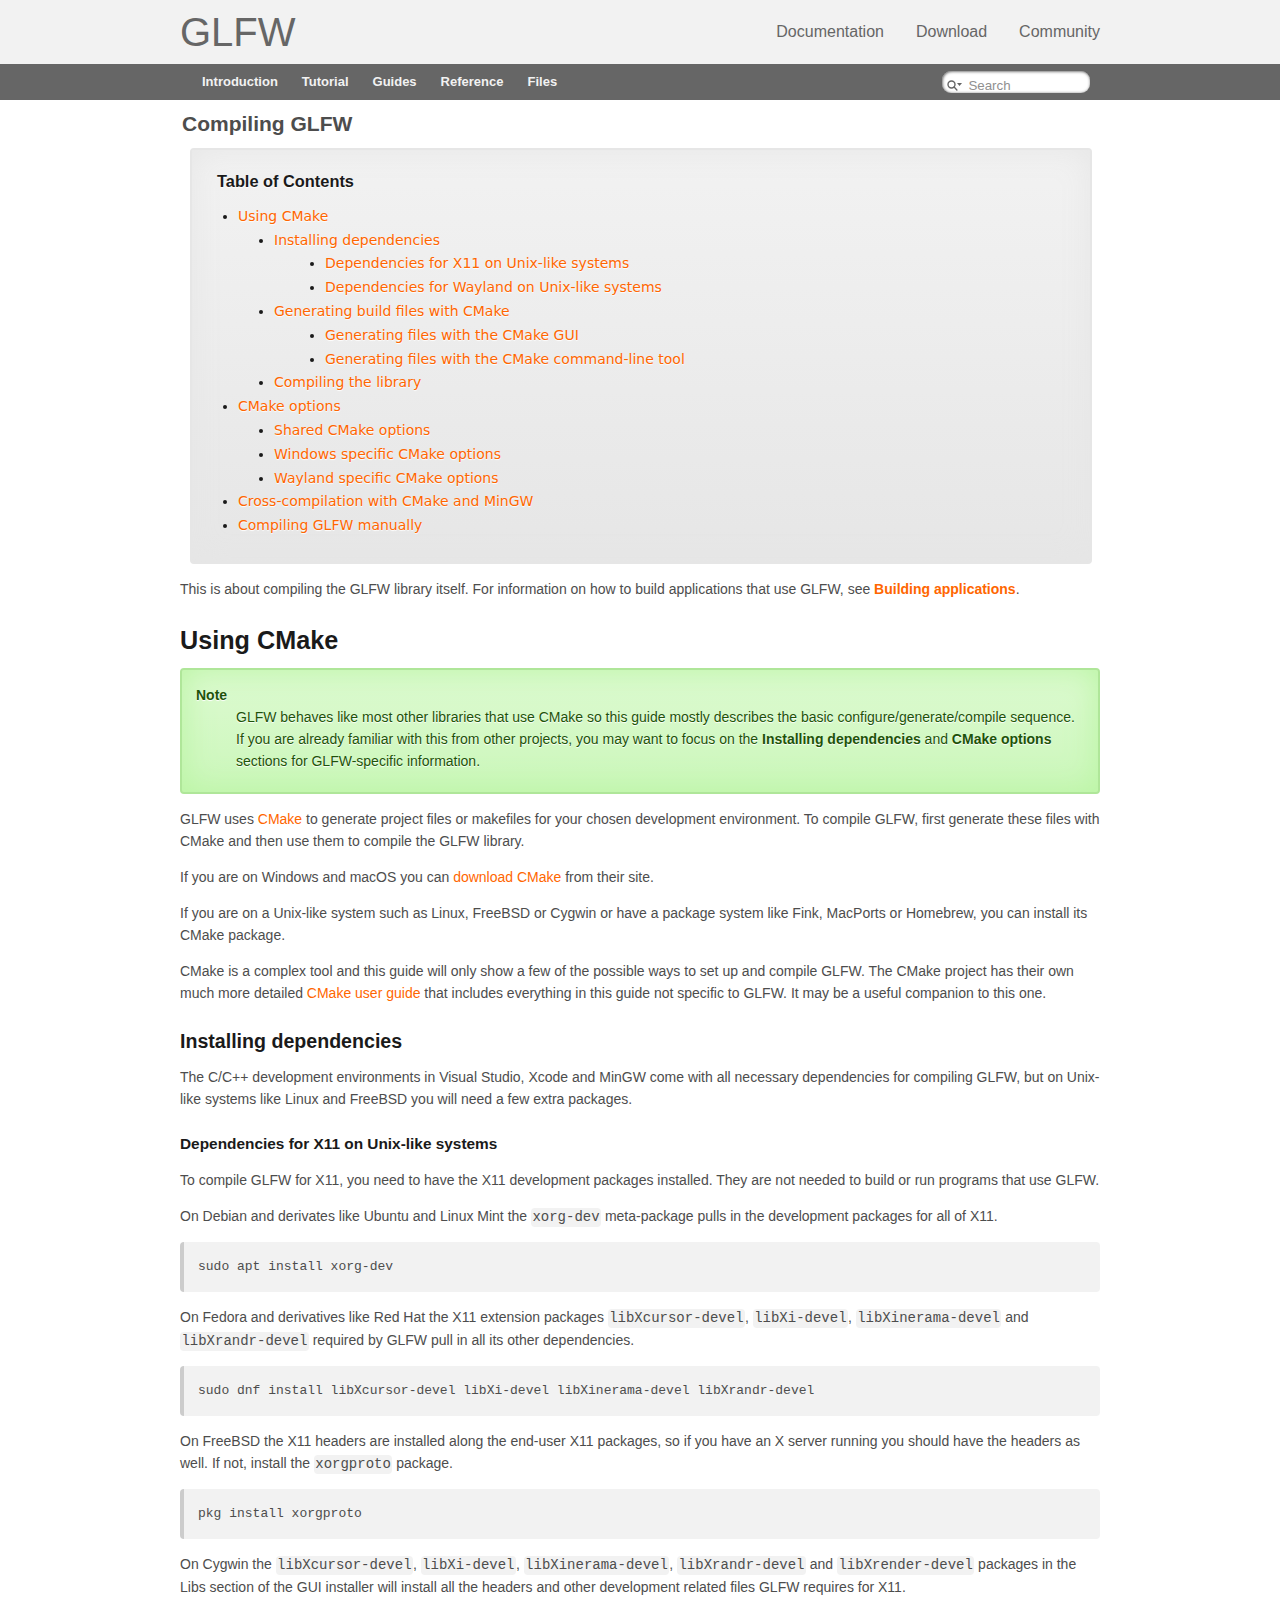
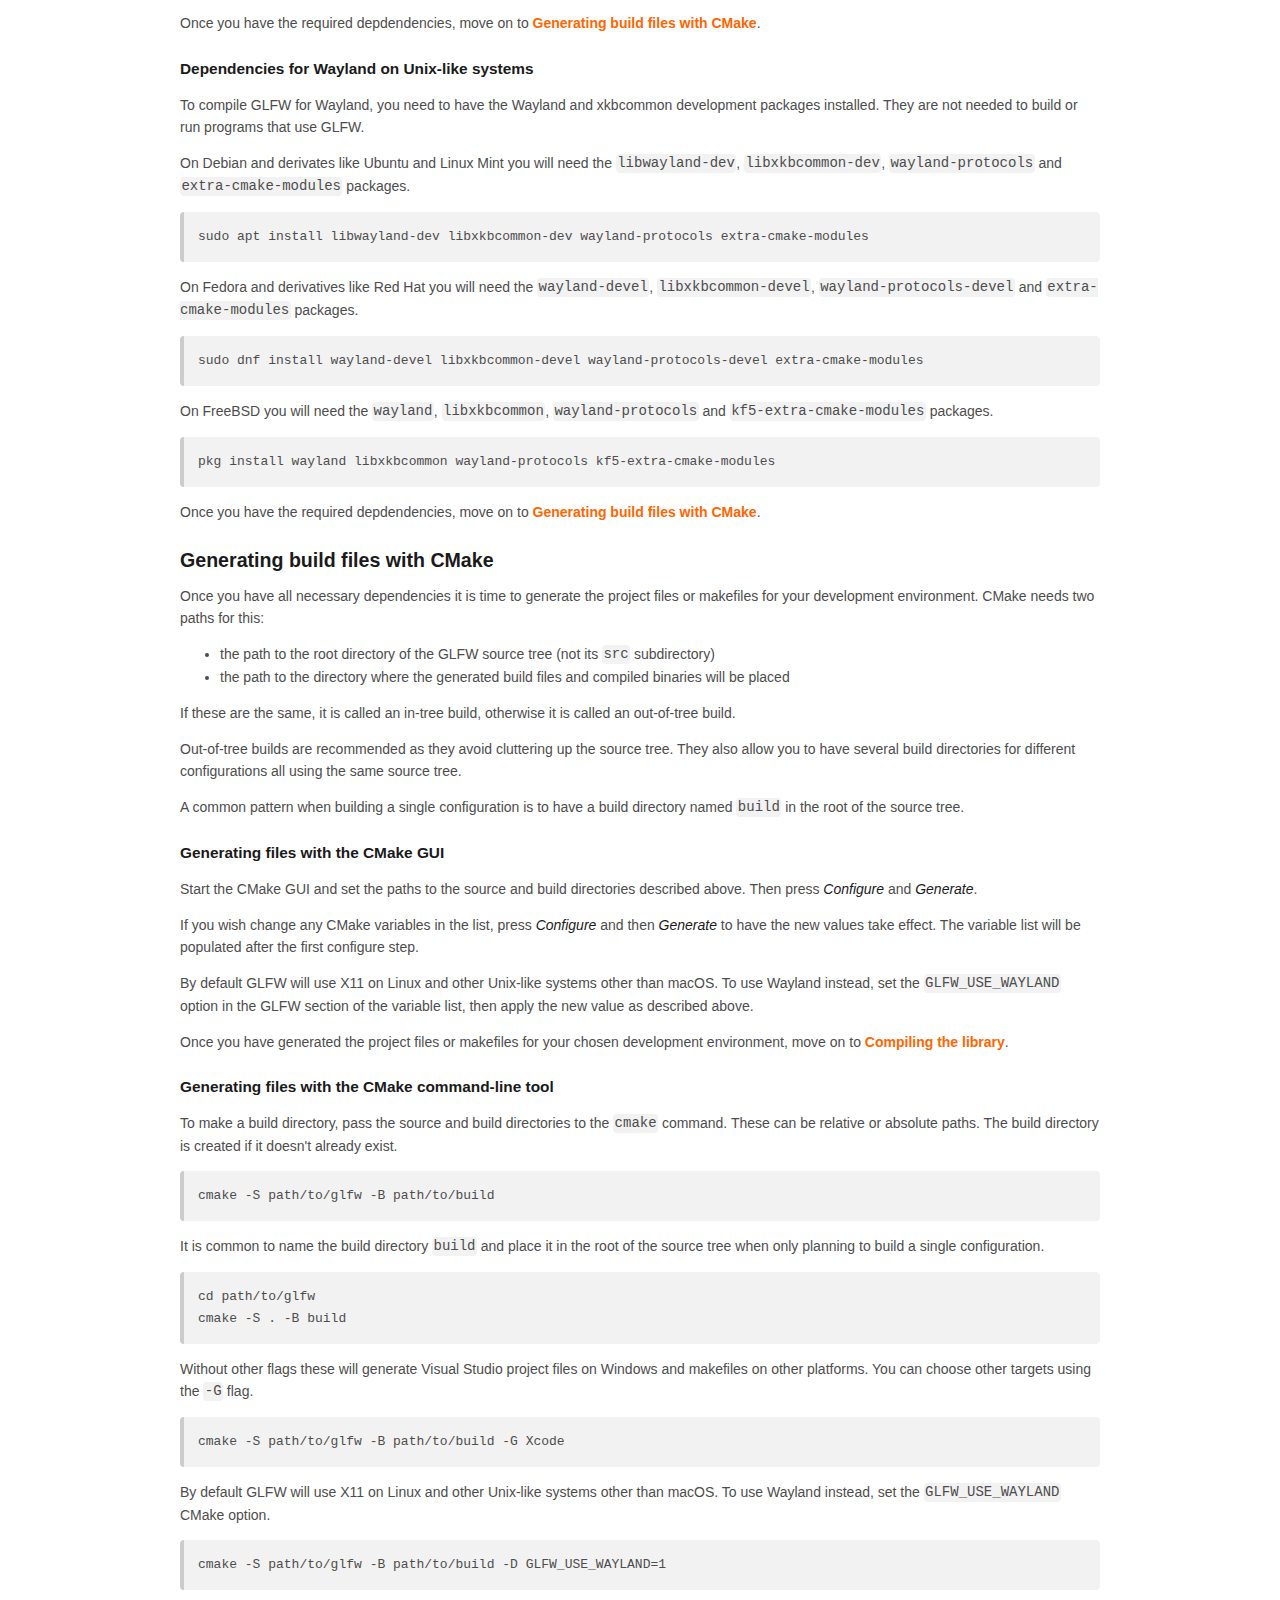
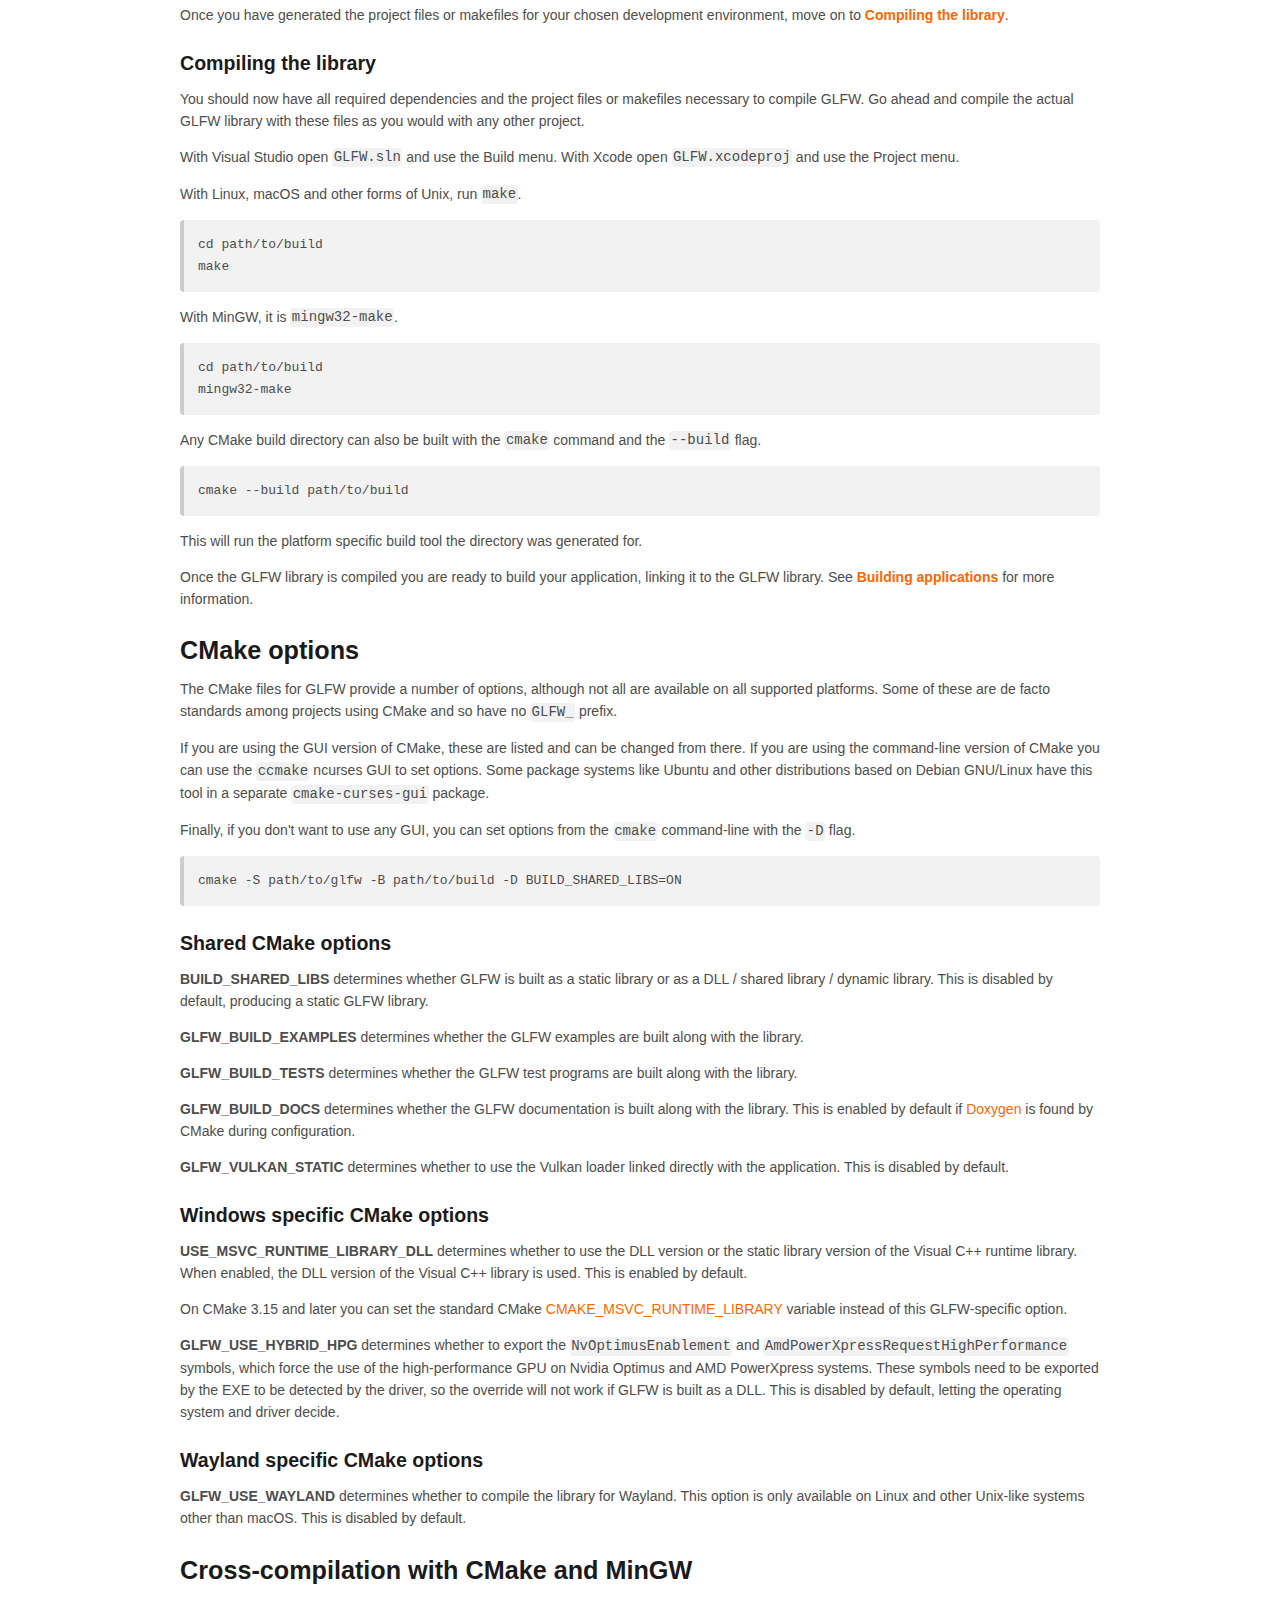
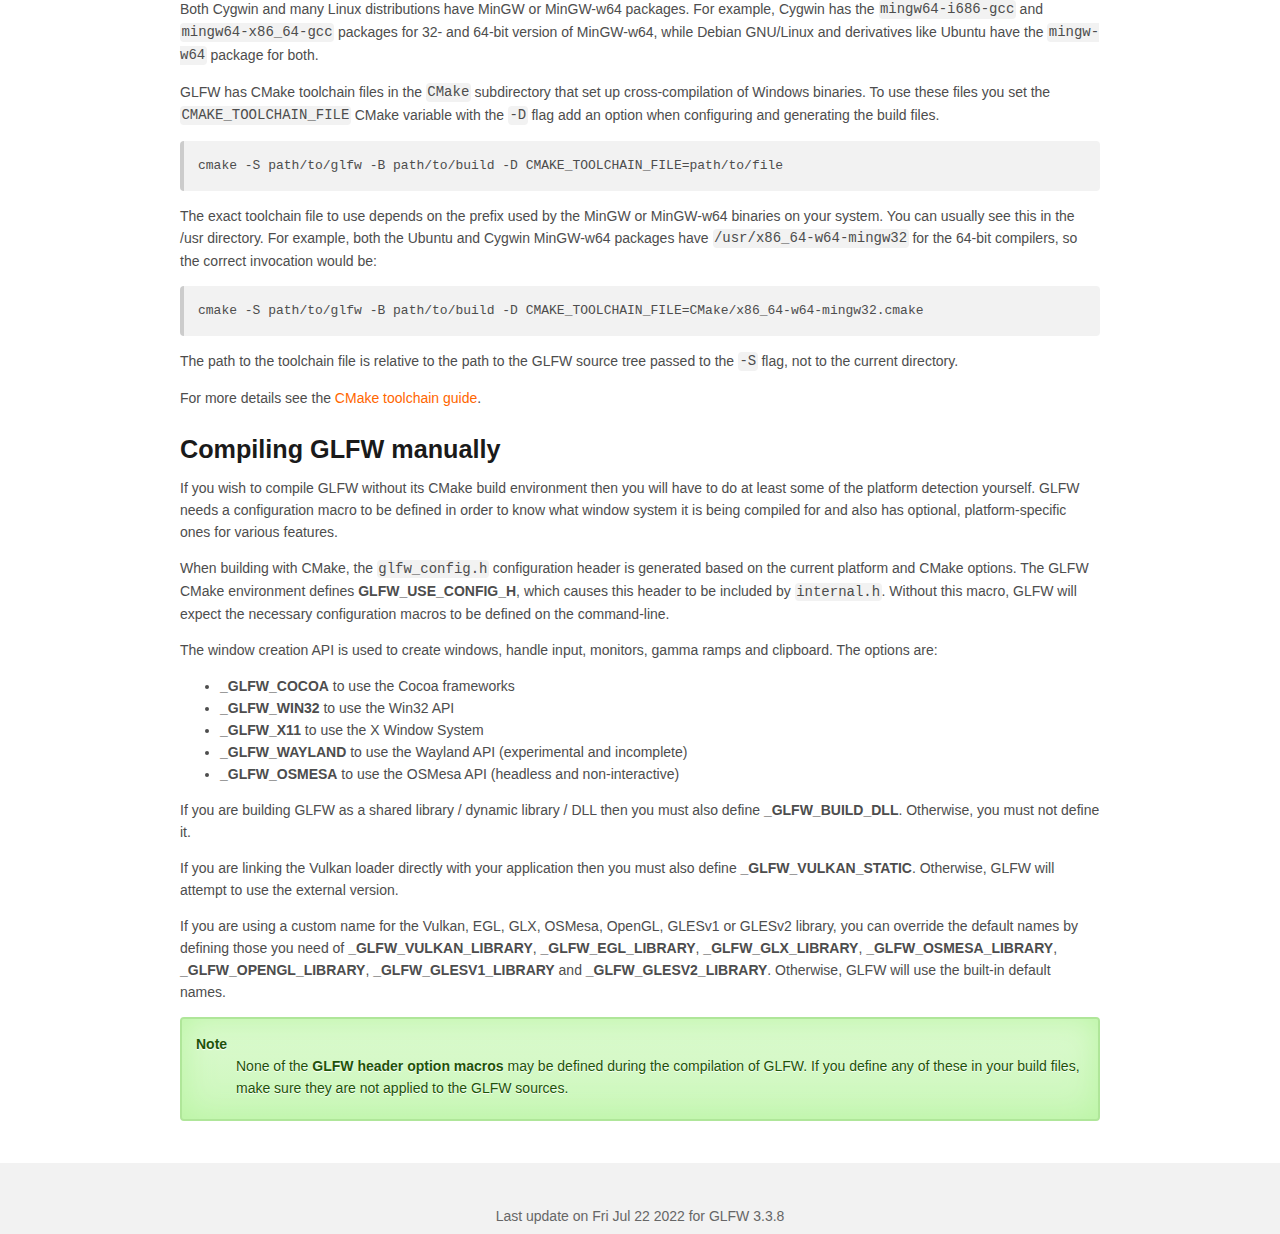
<file: C++/Beginner's Game/glfw-3.3.8.bin.MACOS/docs/html/compile_guide.html>
<!DOCTYPE html>
<html lang="en">
<head>
<meta http-equiv="Content-Type" content="text/xhtml;charset=UTF-8"/>
<meta name="viewport" content="width=device-width, initial-scale=1.0">
<meta http-equiv="X-UA-Compatible" content="IE=9"/>
<meta name="generator" content="Doxygen 1.9.3"/>
<title>GLFW: Compiling GLFW</title>
<link href="tabs.css" rel="stylesheet" type="text/css"/>
<script type="text/javascript" src="jquery.js"></script>
<script type="text/javascript" src="dynsections.js"></script>
<link href="search/search.css" rel="stylesheet" type="text/css"/>
<script type="text/javascript" src="search/searchdata.js"></script>
<script type="text/javascript" src="search/search.js"></script>
<link href="doxygen.css" rel="stylesheet" type="text/css" />
<link href="extra.css" rel="stylesheet" type="text/css"/>
</head>
<body>
<div id="top"><!-- do not remove this div, it is closed by doxygen! -->
<div id="titlearea">
	<div class="glfwheader">
		<a href="https://www.glfw.org/" id="glfwhome">GLFW</a>
		<ul class="glfwnavbar">
			<li><a href="https://www.glfw.org/documentation.html">Documentation</a></li>
			<li><a href="https://www.glfw.org/download.html">Download</a></li>
			<li><a href="https://www.glfw.org/community.html">Community</a></li>
		</ul>
	</div>
</div>
<!-- end header part -->
<!-- Generated by Doxygen 1.9.3 -->
<script type="text/javascript">
/* @license magnet:?xt=urn:btih:d3d9a9a6595521f9666a5e94cc830dab83b65699&amp;dn=expat.txt MIT */
var searchBox = new SearchBox("searchBox", "search",'Search','.html');
/* @license-end */
</script>
<script type="text/javascript" src="menudata.js"></script>
<script type="text/javascript" src="menu.js"></script>
<script type="text/javascript">
/* @license magnet:?xt=urn:btih:d3d9a9a6595521f9666a5e94cc830dab83b65699&amp;dn=expat.txt MIT */
$(function() {
  initMenu('',true,false,'search.php','Search');
  $(document).ready(function() { init_search(); });
});
/* @license-end */
</script>
<div id="main-nav"></div>
<!-- window showing the filter options -->
<div id="MSearchSelectWindow"
     onmouseover="return searchBox.OnSearchSelectShow()"
     onmouseout="return searchBox.OnSearchSelectHide()"
     onkeydown="return searchBox.OnSearchSelectKey(event)">
</div>

<!-- iframe showing the search results (closed by default) -->
<div id="MSearchResultsWindow">
<iframe src="javascript:void(0)" frameborder="0" 
        name="MSearchResults" id="MSearchResults">
</iframe>
</div>

</div><!-- top -->
<div><div class="header">
  <div class="headertitle"><div class="title">Compiling GLFW </div></div>
</div><!--header-->
<div class="contents">
<div class="toc"><h3>Table of Contents</h3>
<ul><li class="level1"><a href="#compile_cmake">Using CMake</a><ul><li class="level2"><a href="#compile_deps">Installing dependencies</a><ul><li class="level3"><a href="#compile_deps_x11">Dependencies for X11 on Unix-like systems</a></li>
<li class="level3"><a href="#compile_deps_wayland">Dependencies for Wayland on Unix-like systems</a></li>
</ul>
</li>
<li class="level2"><a href="#compile_generate">Generating build files with CMake</a><ul><li class="level3"><a href="#compile_generate_gui">Generating files with the CMake GUI</a></li>
<li class="level3"><a href="#compile_generate_cli">Generating files with the CMake command-line tool</a></li>
</ul>
</li>
<li class="level2"><a href="#compile_compile">Compiling the library</a></li>
</ul>
</li>
<li class="level1"><a href="#compile_options">CMake options</a><ul><li class="level2"><a href="#compile_options_shared">Shared CMake options</a></li>
<li class="level2"><a href="#compile_options_win32">Windows specific CMake options</a></li>
<li class="level2"><a href="#compile_options_wayland">Wayland specific CMake options</a></li>
</ul>
</li>
<li class="level1"><a href="#compile_mingw_cross">Cross-compilation with CMake and MinGW</a></li>
<li class="level1"><a href="#compile_manual">Compiling GLFW manually</a></li>
</ul>
</div>
<div class="textblock"><p >This is about compiling the GLFW library itself. For information on how to build applications that use GLFW, see <a class="el" href="build_guide.html">Building applications</a>.</p>
<h1><a class="anchor" id="compile_cmake"></a>
Using CMake</h1>
<dl class="section note"><dt>Note</dt><dd>GLFW behaves like most other libraries that use CMake so this guide mostly describes the basic configure/generate/compile sequence. If you are already familiar with this from other projects, you may want to focus on the <a class="el" href="compile_guide.html#compile_deps">Installing dependencies</a> and <a class="el" href="compile_guide.html#compile_options">CMake options</a> sections for GLFW-specific information.</dd></dl>
<p>GLFW uses <a href="https://cmake.org/">CMake</a> to generate project files or makefiles for your chosen development environment. To compile GLFW, first generate these files with CMake and then use them to compile the GLFW library.</p>
<p >If you are on Windows and macOS you can <a href="https://cmake.org/download/">download CMake</a> from their site.</p>
<p >If you are on a Unix-like system such as Linux, FreeBSD or Cygwin or have a package system like Fink, MacPorts or Homebrew, you can install its CMake package.</p>
<p >CMake is a complex tool and this guide will only show a few of the possible ways to set up and compile GLFW. The CMake project has their own much more detailed <a href="https://cmake.org/cmake/help/latest/guide/user-interaction/">CMake user guide</a> that includes everything in this guide not specific to GLFW. It may be a useful companion to this one.</p>
<h2><a class="anchor" id="compile_deps"></a>
Installing dependencies</h2>
<p >The C/C++ development environments in Visual Studio, Xcode and MinGW come with all necessary dependencies for compiling GLFW, but on Unix-like systems like Linux and FreeBSD you will need a few extra packages.</p>
<h3><a class="anchor" id="compile_deps_x11"></a>
Dependencies for X11 on Unix-like systems</h3>
<p >To compile GLFW for X11, you need to have the X11 development packages installed. They are not needed to build or run programs that use GLFW.</p>
<p >On Debian and derivates like Ubuntu and Linux Mint the <code>xorg-dev</code> meta-package pulls in the development packages for all of X11.</p>
<div class="fragment"><div class="line">sudo apt install xorg-dev</div>
</div><!-- fragment --><p >On Fedora and derivatives like Red Hat the X11 extension packages <code>libXcursor-devel</code>, <code>libXi-devel</code>, <code>libXinerama-devel</code> and <code>libXrandr-devel</code> required by GLFW pull in all its other dependencies.</p>
<div class="fragment"><div class="line">sudo dnf install libXcursor-devel libXi-devel libXinerama-devel libXrandr-devel</div>
</div><!-- fragment --><p >On FreeBSD the X11 headers are installed along the end-user X11 packages, so if you have an X server running you should have the headers as well. If not, install the <code>xorgproto</code> package.</p>
<div class="fragment"><div class="line">pkg install xorgproto</div>
</div><!-- fragment --><p >On Cygwin the <code>libXcursor-devel</code>, <code>libXi-devel</code>, <code>libXinerama-devel</code>, <code>libXrandr-devel</code> and <code>libXrender-devel</code> packages in the Libs section of the GUI installer will install all the headers and other development related files GLFW requires for X11.</p>
<p >Once you have the required depdendencies, move on to <a class="el" href="compile_guide.html#compile_generate">Generating build files with CMake</a>.</p>
<h3><a class="anchor" id="compile_deps_wayland"></a>
Dependencies for Wayland on Unix-like systems</h3>
<p >To compile GLFW for Wayland, you need to have the Wayland and xkbcommon development packages installed. They are not needed to build or run programs that use GLFW.</p>
<p >On Debian and derivates like Ubuntu and Linux Mint you will need the <code>libwayland-dev</code>, <code>libxkbcommon-dev</code>, <code>wayland-protocols</code> and <code>extra-cmake-modules</code> packages.</p>
<div class="fragment"><div class="line">sudo apt install libwayland-dev libxkbcommon-dev wayland-protocols extra-cmake-modules</div>
</div><!-- fragment --><p >On Fedora and derivatives like Red Hat you will need the <code>wayland-devel</code>, <code>libxkbcommon-devel</code>, <code>wayland-protocols-devel</code> and <code>extra-cmake-modules</code> packages.</p>
<div class="fragment"><div class="line">sudo dnf install wayland-devel libxkbcommon-devel wayland-protocols-devel extra-cmake-modules</div>
</div><!-- fragment --><p >On FreeBSD you will need the <code>wayland</code>, <code>libxkbcommon</code>, <code>wayland-protocols</code> and <code>kf5-extra-cmake-modules</code> packages.</p>
<div class="fragment"><div class="line">pkg install wayland libxkbcommon wayland-protocols kf5-extra-cmake-modules</div>
</div><!-- fragment --><p >Once you have the required depdendencies, move on to <a class="el" href="compile_guide.html#compile_generate">Generating build files with CMake</a>.</p>
<h2><a class="anchor" id="compile_generate"></a>
Generating build files with CMake</h2>
<p >Once you have all necessary dependencies it is time to generate the project files or makefiles for your development environment. CMake needs two paths for this:</p>
<ul>
<li>the path to the root directory of the GLFW source tree (not its <code>src</code> subdirectory)</li>
<li>the path to the directory where the generated build files and compiled binaries will be placed</li>
</ul>
<p >If these are the same, it is called an in-tree build, otherwise it is called an out-of-tree build.</p>
<p >Out-of-tree builds are recommended as they avoid cluttering up the source tree. They also allow you to have several build directories for different configurations all using the same source tree.</p>
<p >A common pattern when building a single configuration is to have a build directory named <code>build</code> in the root of the source tree.</p>
<h3><a class="anchor" id="compile_generate_gui"></a>
Generating files with the CMake GUI</h3>
<p >Start the CMake GUI and set the paths to the source and build directories described above. Then press <em>Configure</em> and <em>Generate</em>.</p>
<p >If you wish change any CMake variables in the list, press <em>Configure</em> and then <em>Generate</em> to have the new values take effect. The variable list will be populated after the first configure step.</p>
<p >By default GLFW will use X11 on Linux and other Unix-like systems other than macOS. To use Wayland instead, set the <code>GLFW_USE_WAYLAND</code> option in the GLFW section of the variable list, then apply the new value as described above.</p>
<p >Once you have generated the project files or makefiles for your chosen development environment, move on to <a class="el" href="compile_guide.html#compile_compile">Compiling the library</a>.</p>
<h3><a class="anchor" id="compile_generate_cli"></a>
Generating files with the CMake command-line tool</h3>
<p >To make a build directory, pass the source and build directories to the <code>cmake</code> command. These can be relative or absolute paths. The build directory is created if it doesn't already exist.</p>
<div class="fragment"><div class="line">cmake -S path/to/glfw -B path/to/build</div>
</div><!-- fragment --><p >It is common to name the build directory <code>build</code> and place it in the root of the source tree when only planning to build a single configuration.</p>
<div class="fragment"><div class="line">cd path/to/glfw</div>
<div class="line">cmake -S . -B build</div>
</div><!-- fragment --><p >Without other flags these will generate Visual Studio project files on Windows and makefiles on other platforms. You can choose other targets using the <code>-G</code> flag.</p>
<div class="fragment"><div class="line">cmake -S path/to/glfw -B path/to/build -G Xcode</div>
</div><!-- fragment --><p >By default GLFW will use X11 on Linux and other Unix-like systems other than macOS. To use Wayland instead, set the <code>GLFW_USE_WAYLAND</code> CMake option.</p>
<div class="fragment"><div class="line">cmake -S path/to/glfw -B path/to/build -D GLFW_USE_WAYLAND=1</div>
</div><!-- fragment --><p >Once you have generated the project files or makefiles for your chosen development environment, move on to <a class="el" href="compile_guide.html#compile_compile">Compiling the library</a>.</p>
<h2><a class="anchor" id="compile_compile"></a>
Compiling the library</h2>
<p >You should now have all required dependencies and the project files or makefiles necessary to compile GLFW. Go ahead and compile the actual GLFW library with these files as you would with any other project.</p>
<p >With Visual Studio open <code>GLFW.sln</code> and use the Build menu. With Xcode open <code>GLFW.xcodeproj</code> and use the Project menu.</p>
<p >With Linux, macOS and other forms of Unix, run <code>make</code>.</p>
<div class="fragment"><div class="line">cd path/to/build</div>
<div class="line">make</div>
</div><!-- fragment --><p >With MinGW, it is <code>mingw32-make</code>.</p>
<div class="fragment"><div class="line">cd path/to/build</div>
<div class="line">mingw32-make</div>
</div><!-- fragment --><p >Any CMake build directory can also be built with the <code>cmake</code> command and the <code>--build</code> flag.</p>
<div class="fragment"><div class="line">cmake --build path/to/build</div>
</div><!-- fragment --><p >This will run the platform specific build tool the directory was generated for.</p>
<p >Once the GLFW library is compiled you are ready to build your application, linking it to the GLFW library. See <a class="el" href="build_guide.html">Building applications</a> for more information.</p>
<h1><a class="anchor" id="compile_options"></a>
CMake options</h1>
<p >The CMake files for GLFW provide a number of options, although not all are available on all supported platforms. Some of these are de facto standards among projects using CMake and so have no <code>GLFW_</code> prefix.</p>
<p >If you are using the GUI version of CMake, these are listed and can be changed from there. If you are using the command-line version of CMake you can use the <code>ccmake</code> ncurses GUI to set options. Some package systems like Ubuntu and other distributions based on Debian GNU/Linux have this tool in a separate <code>cmake-curses-gui</code> package.</p>
<p >Finally, if you don't want to use any GUI, you can set options from the <code>cmake</code> command-line with the <code>-D</code> flag.</p>
<div class="fragment"><div class="line">cmake -S path/to/glfw -B path/to/build -D BUILD_SHARED_LIBS=ON</div>
</div><!-- fragment --><h2><a class="anchor" id="compile_options_shared"></a>
Shared CMake options</h2>
<p ><a class="anchor" id="BUILD_SHARED_LIBS"></a><b>BUILD_SHARED_LIBS</b> determines whether GLFW is built as a static library or as a DLL / shared library / dynamic library. This is disabled by default, producing a static GLFW library.</p>
<p ><a class="anchor" id="GLFW_BUILD_EXAMPLES"></a><b>GLFW_BUILD_EXAMPLES</b> determines whether the GLFW examples are built along with the library.</p>
<p ><a class="anchor" id="GLFW_BUILD_TESTS"></a><b>GLFW_BUILD_TESTS</b> determines whether the GLFW test programs are built along with the library.</p>
<p ><a class="anchor" id="GLFW_BUILD_DOCS"></a><b>GLFW_BUILD_DOCS</b> determines whether the GLFW documentation is built along with the library. This is enabled by default if <a href="https://www.doxygen.nl/">Doxygen</a> is found by CMake during configuration.</p>
<p ><a class="anchor" id="GLFW_VULKAN_STATIC"></a><b>GLFW_VULKAN_STATIC</b> determines whether to use the Vulkan loader linked directly with the application. This is disabled by default.</p>
<h2><a class="anchor" id="compile_options_win32"></a>
Windows specific CMake options</h2>
<p ><a class="anchor" id="USE_MSVC_RUNTIME_LIBRARY_DLL"></a><b>USE_MSVC_RUNTIME_LIBRARY_DLL</b> determines whether to use the DLL version or the static library version of the Visual C++ runtime library. When enabled, the DLL version of the Visual C++ library is used. This is enabled by default.</p>
<p >On CMake 3.15 and later you can set the standard CMake <a href="https://cmake.org/cmake/help/latest/variable/CMAKE_MSVC_RUNTIME_LIBRARY.html">CMAKE_MSVC_RUNTIME_LIBRARY</a> variable instead of this GLFW-specific option.</p>
<p ><a class="anchor" id="GLFW_USE_HYBRID_HPG"></a><b>GLFW_USE_HYBRID_HPG</b> determines whether to export the <code>NvOptimusEnablement</code> and <code>AmdPowerXpressRequestHighPerformance</code> symbols, which force the use of the high-performance GPU on Nvidia Optimus and AMD PowerXpress systems. These symbols need to be exported by the EXE to be detected by the driver, so the override will not work if GLFW is built as a DLL. This is disabled by default, letting the operating system and driver decide.</p>
<h2><a class="anchor" id="compile_options_wayland"></a>
Wayland specific CMake options</h2>
<p ><a class="anchor" id="GLFW_USE_WAYLAND"></a><b>GLFW_USE_WAYLAND</b> determines whether to compile the library for Wayland. This option is only available on Linux and other Unix-like systems other than macOS. This is disabled by default.</p>
<h1><a class="anchor" id="compile_mingw_cross"></a>
Cross-compilation with CMake and MinGW</h1>
<p >Both Cygwin and many Linux distributions have MinGW or MinGW-w64 packages. For example, Cygwin has the <code>mingw64-i686-gcc</code> and <code>mingw64-x86_64-gcc</code> packages for 32- and 64-bit version of MinGW-w64, while Debian GNU/Linux and derivatives like Ubuntu have the <code>mingw-w64</code> package for both.</p>
<p >GLFW has CMake toolchain files in the <code>CMake</code> subdirectory that set up cross-compilation of Windows binaries. To use these files you set the <code>CMAKE_TOOLCHAIN_FILE</code> CMake variable with the <code>-D</code> flag add an option when configuring and generating the build files.</p>
<div class="fragment"><div class="line">cmake -S path/to/glfw -B path/to/build -D CMAKE_TOOLCHAIN_FILE=path/to/file</div>
</div><!-- fragment --><p >The exact toolchain file to use depends on the prefix used by the MinGW or MinGW-w64 binaries on your system. You can usually see this in the /usr directory. For example, both the Ubuntu and Cygwin MinGW-w64 packages have <code>/usr/x86_64-w64-mingw32</code> for the 64-bit compilers, so the correct invocation would be:</p>
<div class="fragment"><div class="line">cmake -S path/to/glfw -B path/to/build -D CMAKE_TOOLCHAIN_FILE=CMake/x86_64-w64-mingw32.cmake</div>
</div><!-- fragment --><p >The path to the toolchain file is relative to the path to the GLFW source tree passed to the <code>-S</code> flag, not to the current directory.</p>
<p >For more details see the <a href="https://cmake.org/cmake/help/latest/manual/cmake-toolchains.7.html">CMake toolchain guide</a>.</p>
<h1><a class="anchor" id="compile_manual"></a>
Compiling GLFW manually</h1>
<p >If you wish to compile GLFW without its CMake build environment then you will have to do at least some of the platform detection yourself. GLFW needs a configuration macro to be defined in order to know what window system it is being compiled for and also has optional, platform-specific ones for various features.</p>
<p >When building with CMake, the <code>glfw_config.h</code> configuration header is generated based on the current platform and CMake options. The GLFW CMake environment defines <b>GLFW_USE_CONFIG_H</b>, which causes this header to be included by <code>internal.h</code>. Without this macro, GLFW will expect the necessary configuration macros to be defined on the command-line.</p>
<p >The window creation API is used to create windows, handle input, monitors, gamma ramps and clipboard. The options are:</p>
<ul>
<li><b>_GLFW_COCOA</b> to use the Cocoa frameworks</li>
<li><b>_GLFW_WIN32</b> to use the Win32 API</li>
<li><b>_GLFW_X11</b> to use the X Window System</li>
<li><b>_GLFW_WAYLAND</b> to use the Wayland API (experimental and incomplete)</li>
<li><b>_GLFW_OSMESA</b> to use the OSMesa API (headless and non-interactive)</li>
</ul>
<p >If you are building GLFW as a shared library / dynamic library / DLL then you must also define <b>_GLFW_BUILD_DLL</b>. Otherwise, you must not define it.</p>
<p >If you are linking the Vulkan loader directly with your application then you must also define <b>_GLFW_VULKAN_STATIC</b>. Otherwise, GLFW will attempt to use the external version.</p>
<p >If you are using a custom name for the Vulkan, EGL, GLX, OSMesa, OpenGL, GLESv1 or GLESv2 library, you can override the default names by defining those you need of <b>_GLFW_VULKAN_LIBRARY</b>, <b>_GLFW_EGL_LIBRARY</b>, <b>_GLFW_GLX_LIBRARY</b>, <b>_GLFW_OSMESA_LIBRARY</b>, <b>_GLFW_OPENGL_LIBRARY</b>, <b>_GLFW_GLESV1_LIBRARY</b> and <b>_GLFW_GLESV2_LIBRARY</b>. Otherwise, GLFW will use the built-in default names.</p>
<dl class="section note"><dt>Note</dt><dd>None of the <a class="el" href="build_guide.html#build_macros">GLFW header option macros</a> may be defined during the compilation of GLFW. If you define any of these in your build files, make sure they are not applied to the GLFW sources. </dd></dl>
</div></div><!-- contents -->
</div><!-- PageDoc -->
<address class="footer">
<p>
Last update on Fri Jul 22 2022 for GLFW 3.3.8
</p>
</address>
</body>
</html>
</file>
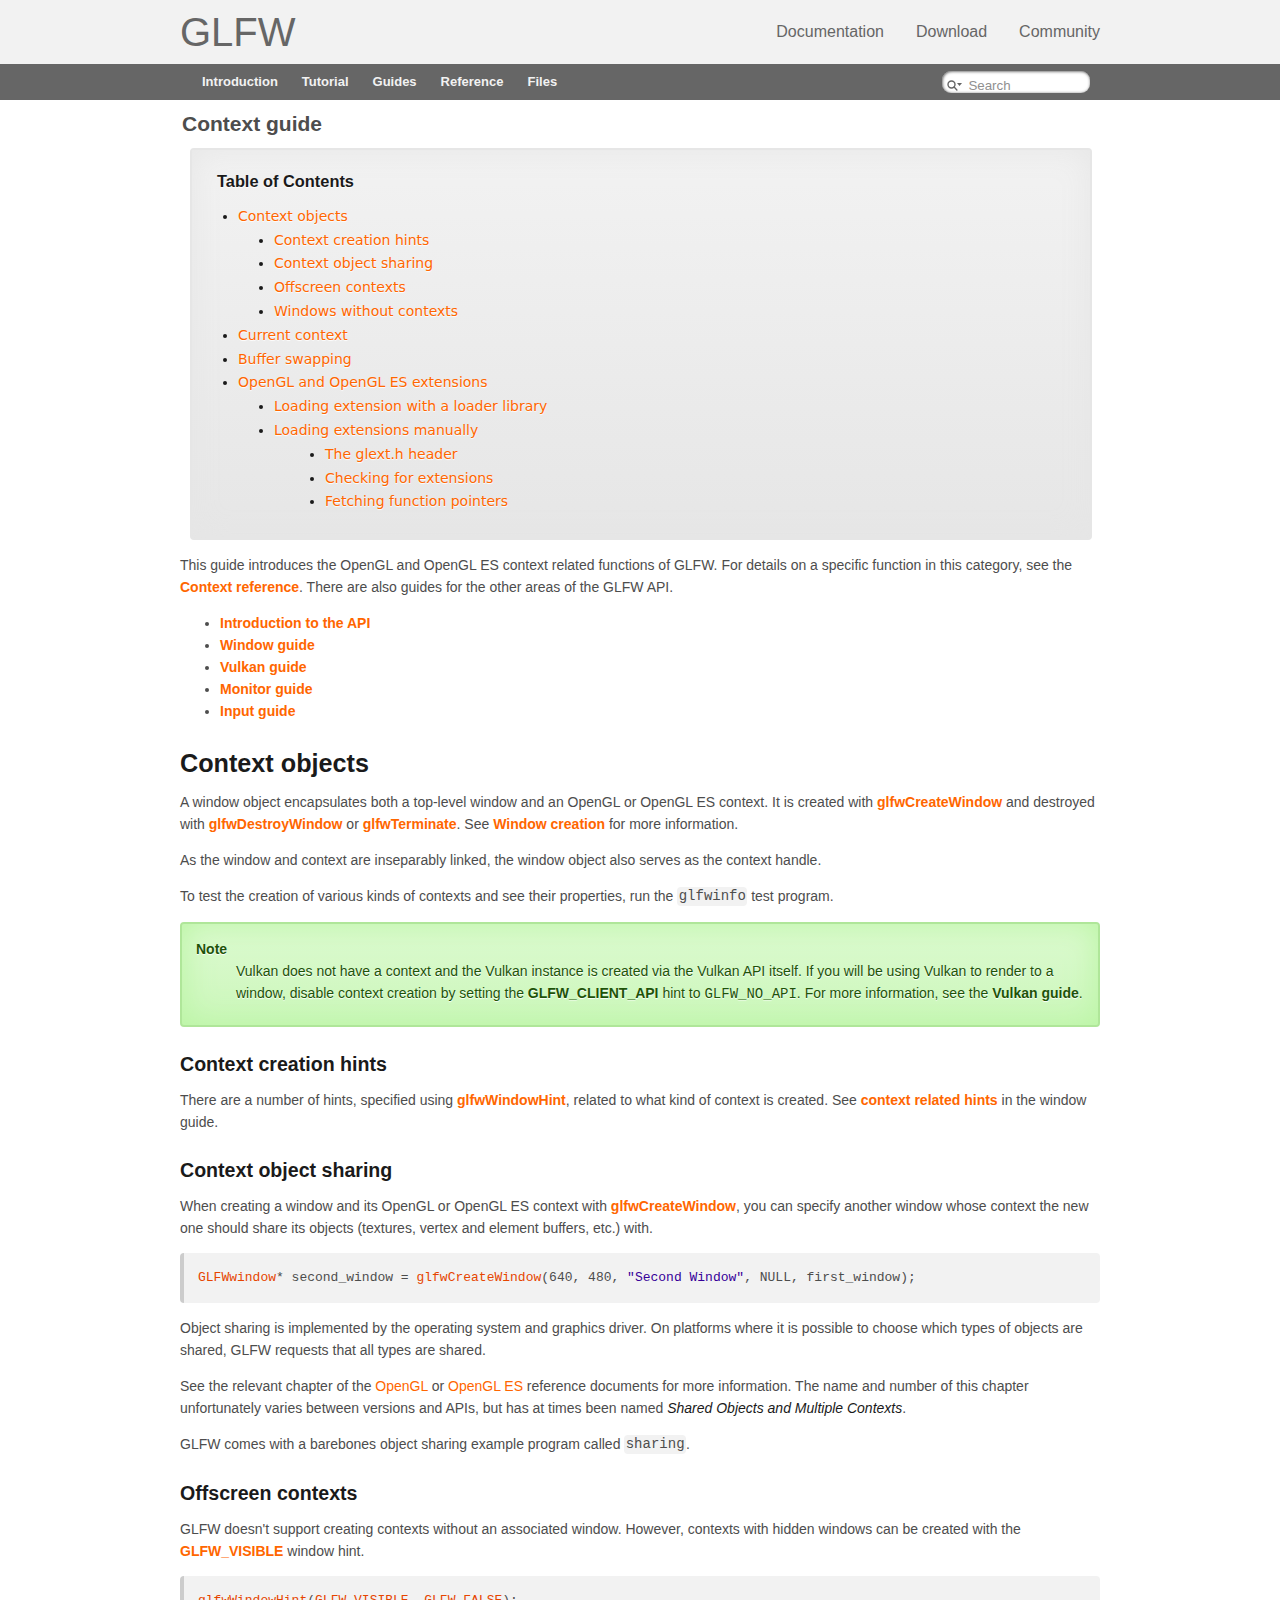
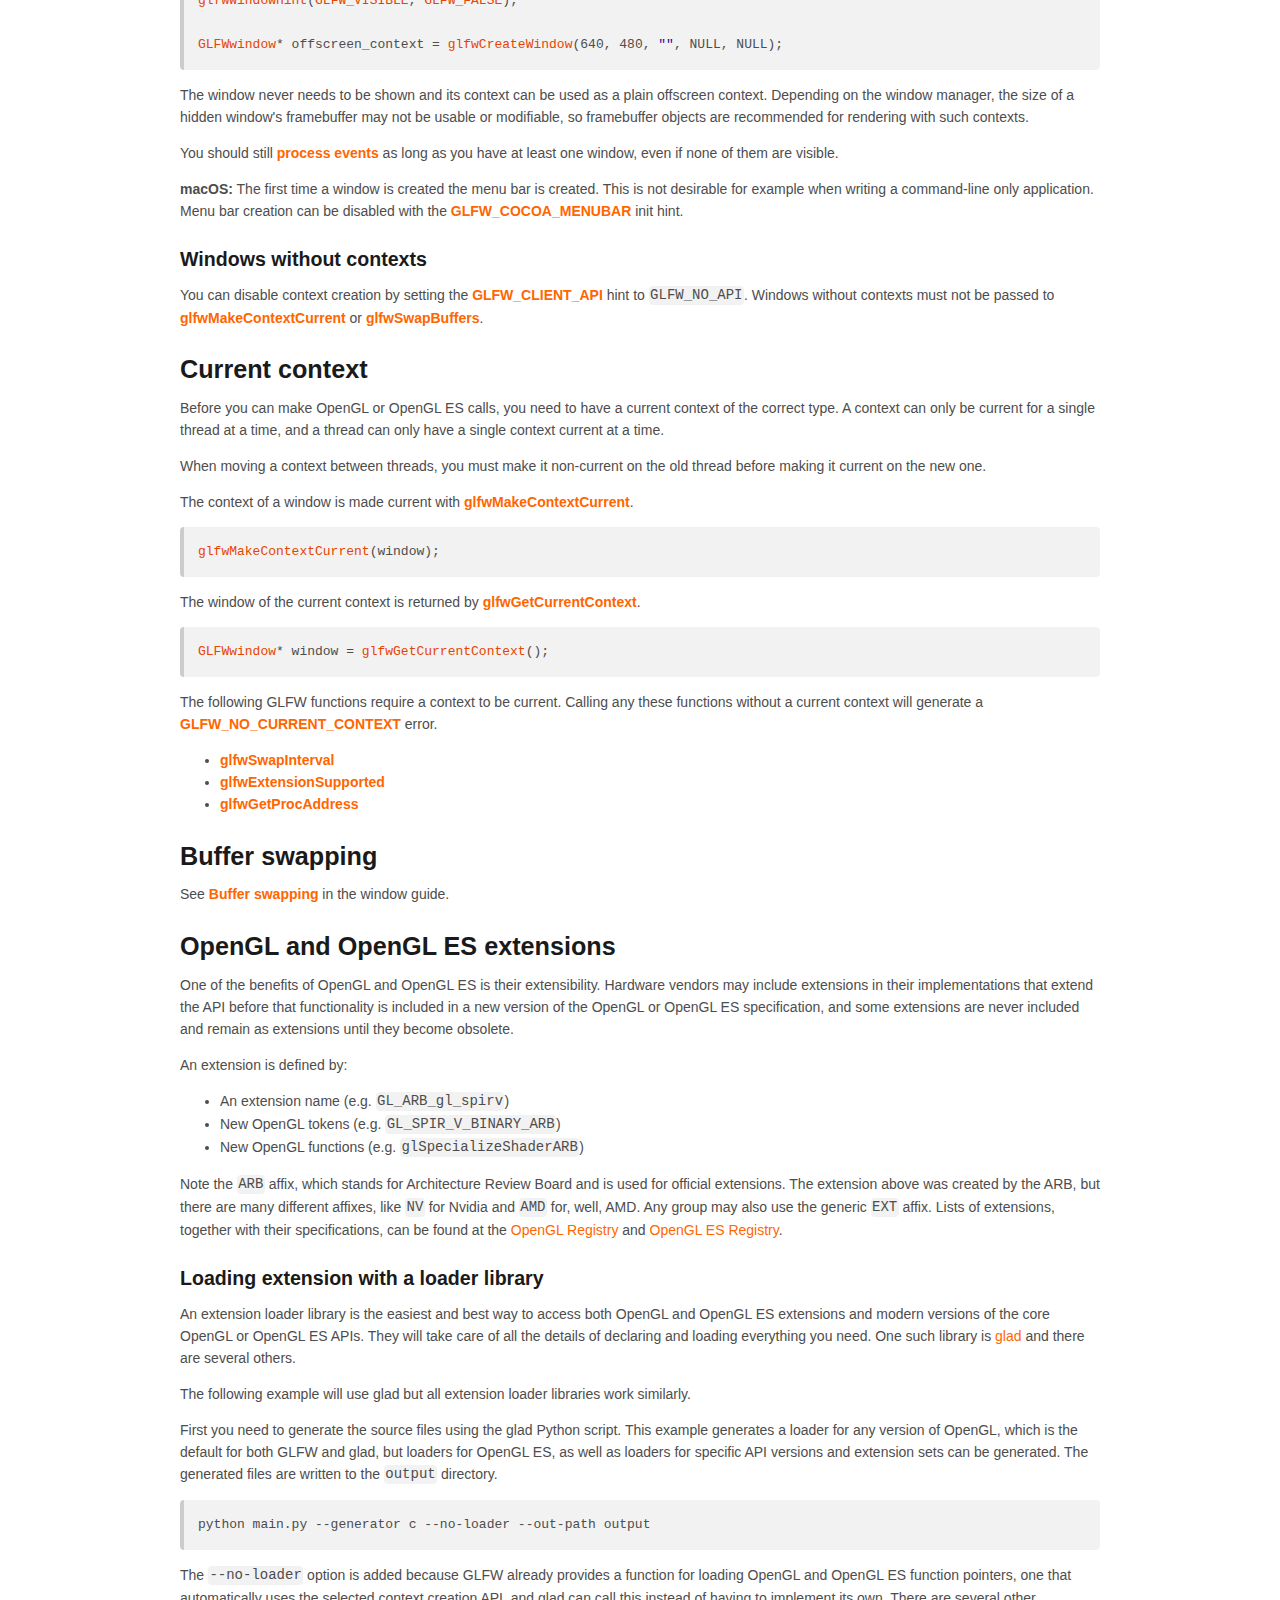
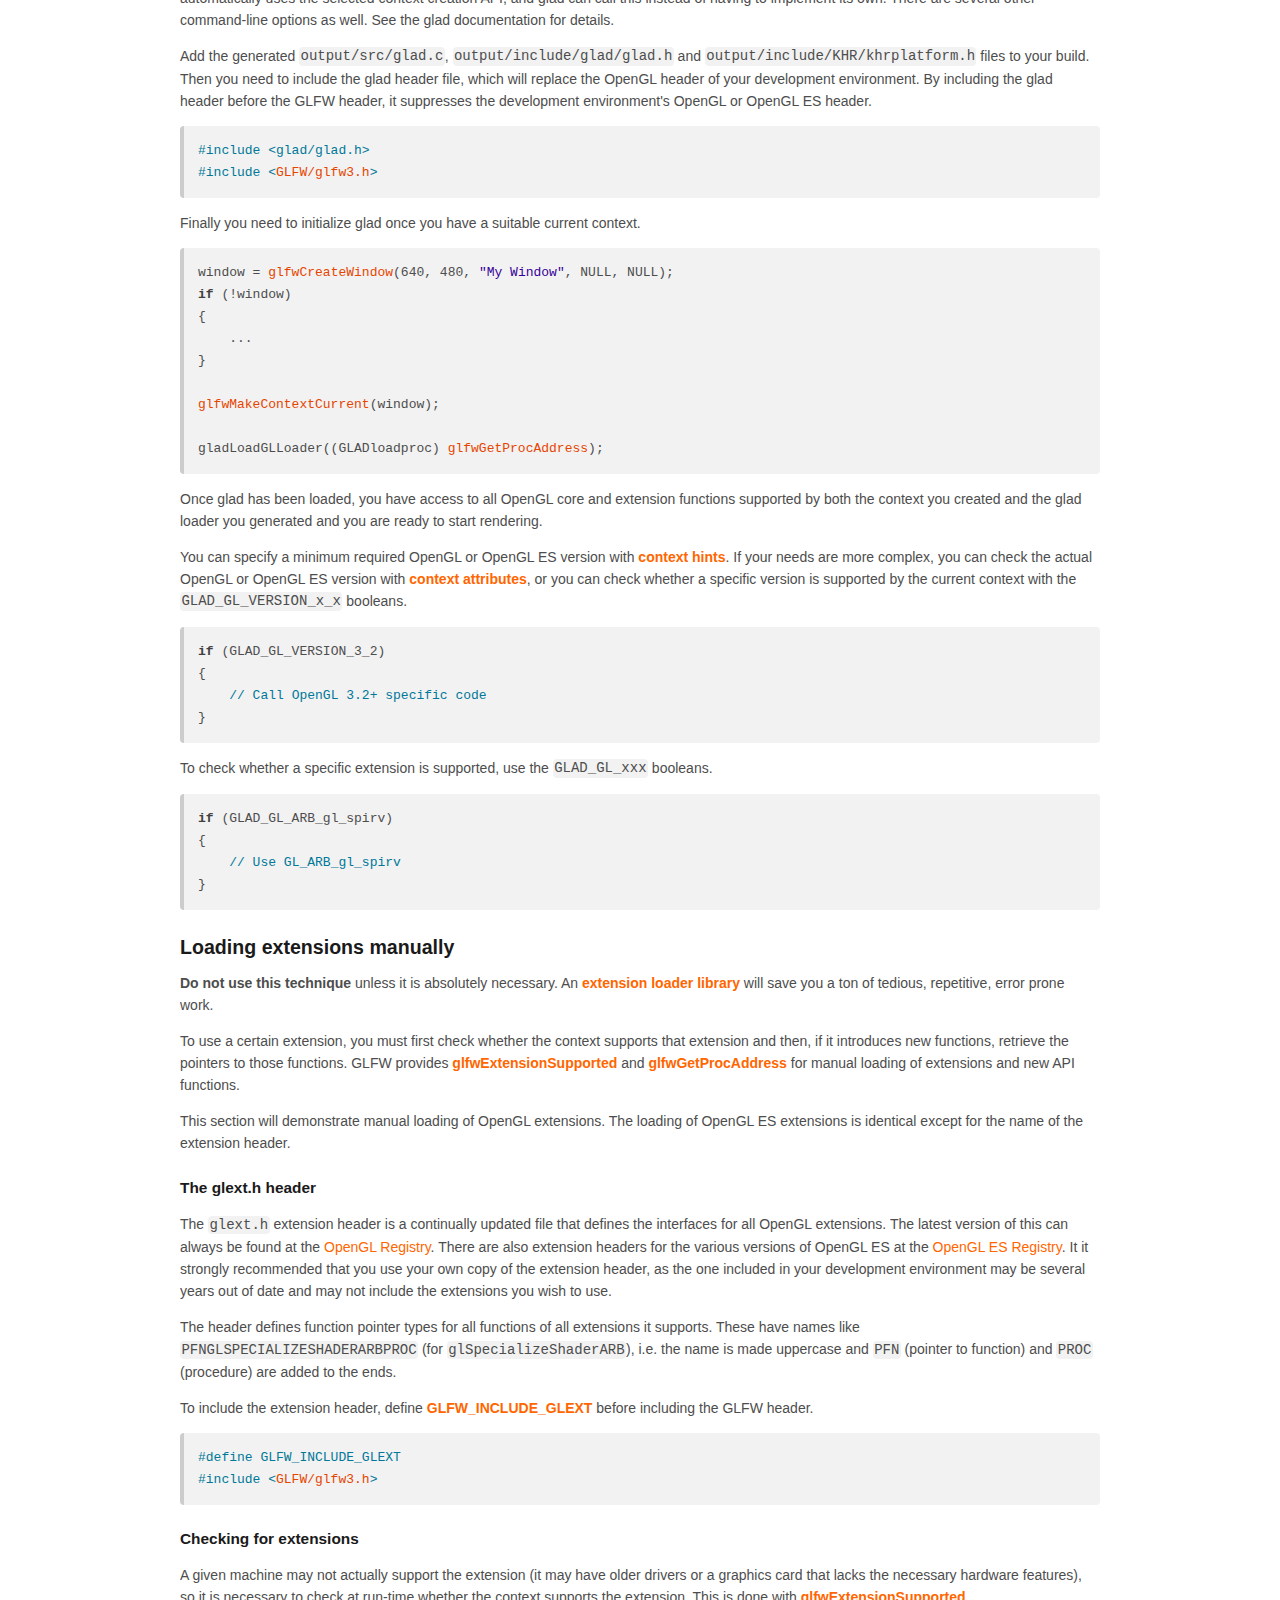
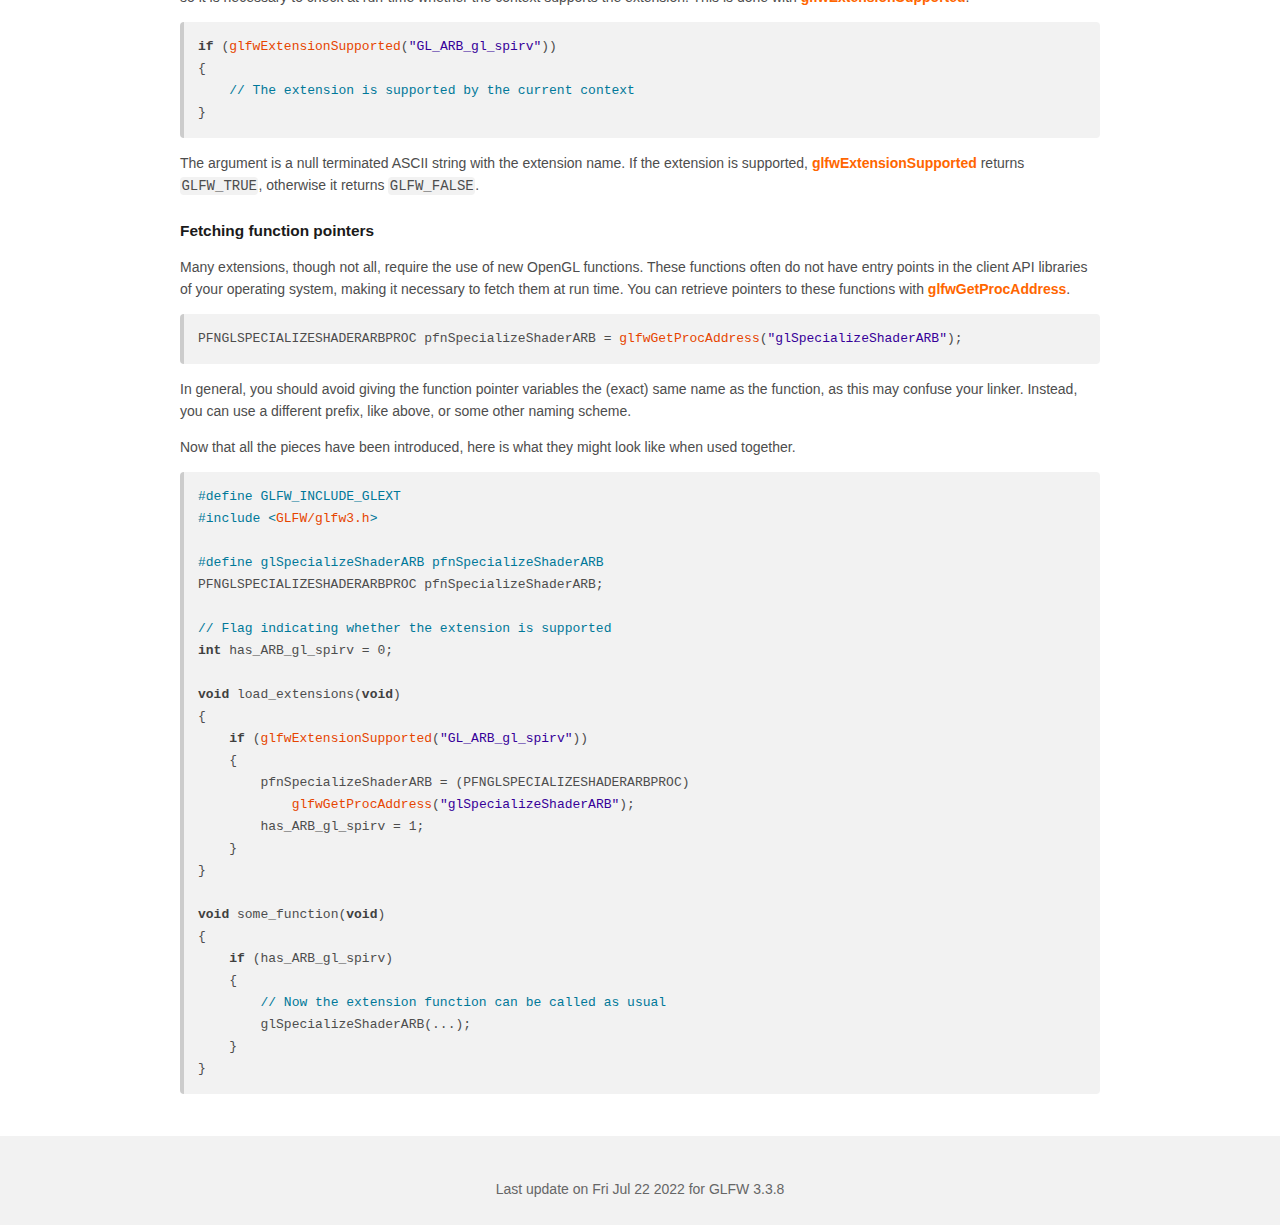
<file: C++/Beginner's Game/glfw-3.3.8.bin.MACOS/docs/html/context_guide.html>
<!DOCTYPE html>
<html lang="en">
<head>
<meta http-equiv="Content-Type" content="text/xhtml;charset=UTF-8"/>
<meta name="viewport" content="width=device-width, initial-scale=1.0">
<meta http-equiv="X-UA-Compatible" content="IE=9"/>
<meta name="generator" content="Doxygen 1.9.3"/>
<title>GLFW: Context guide</title>
<link href="tabs.css" rel="stylesheet" type="text/css"/>
<script type="text/javascript" src="jquery.js"></script>
<script type="text/javascript" src="dynsections.js"></script>
<link href="search/search.css" rel="stylesheet" type="text/css"/>
<script type="text/javascript" src="search/searchdata.js"></script>
<script type="text/javascript" src="search/search.js"></script>
<link href="doxygen.css" rel="stylesheet" type="text/css" />
<link href="extra.css" rel="stylesheet" type="text/css"/>
</head>
<body>
<div id="top"><!-- do not remove this div, it is closed by doxygen! -->
<div id="titlearea">
	<div class="glfwheader">
		<a href="https://www.glfw.org/" id="glfwhome">GLFW</a>
		<ul class="glfwnavbar">
			<li><a href="https://www.glfw.org/documentation.html">Documentation</a></li>
			<li><a href="https://www.glfw.org/download.html">Download</a></li>
			<li><a href="https://www.glfw.org/community.html">Community</a></li>
		</ul>
	</div>
</div>
<!-- end header part -->
<!-- Generated by Doxygen 1.9.3 -->
<script type="text/javascript">
/* @license magnet:?xt=urn:btih:d3d9a9a6595521f9666a5e94cc830dab83b65699&amp;dn=expat.txt MIT */
var searchBox = new SearchBox("searchBox", "search",'Search','.html');
/* @license-end */
</script>
<script type="text/javascript" src="menudata.js"></script>
<script type="text/javascript" src="menu.js"></script>
<script type="text/javascript">
/* @license magnet:?xt=urn:btih:d3d9a9a6595521f9666a5e94cc830dab83b65699&amp;dn=expat.txt MIT */
$(function() {
  initMenu('',true,false,'search.php','Search');
  $(document).ready(function() { init_search(); });
});
/* @license-end */
</script>
<div id="main-nav"></div>
<!-- window showing the filter options -->
<div id="MSearchSelectWindow"
     onmouseover="return searchBox.OnSearchSelectShow()"
     onmouseout="return searchBox.OnSearchSelectHide()"
     onkeydown="return searchBox.OnSearchSelectKey(event)">
</div>

<!-- iframe showing the search results (closed by default) -->
<div id="MSearchResultsWindow">
<iframe src="javascript:void(0)" frameborder="0" 
        name="MSearchResults" id="MSearchResults">
</iframe>
</div>

</div><!-- top -->
<div><div class="header">
  <div class="headertitle"><div class="title">Context guide </div></div>
</div><!--header-->
<div class="contents">
<div class="toc"><h3>Table of Contents</h3>
<ul><li class="level1"><a href="#context_object">Context objects</a><ul><li class="level2"><a href="#context_hints">Context creation hints</a></li>
<li class="level2"><a href="#context_sharing">Context object sharing</a></li>
<li class="level2"><a href="#context_offscreen">Offscreen contexts</a></li>
<li class="level2"><a href="#context_less">Windows without contexts</a></li>
</ul>
</li>
<li class="level1"><a href="#context_current">Current context</a></li>
<li class="level1"><a href="#context_swap">Buffer swapping</a></li>
<li class="level1"><a href="#context_glext">OpenGL and OpenGL ES extensions</a><ul><li class="level2"><a href="#context_glext_auto">Loading extension with a loader library</a></li>
<li class="level2"><a href="#context_glext_manual">Loading extensions manually</a><ul><li class="level3"><a href="#context_glext_header">The glext.h header</a></li>
<li class="level3"><a href="#context_glext_string">Checking for extensions</a></li>
<li class="level3"><a href="#context_glext_proc">Fetching function pointers</a></li>
</ul>
</li>
</ul>
</li>
</ul>
</div>
<div class="textblock"><p >This guide introduces the OpenGL and OpenGL ES context related functions of GLFW. For details on a specific function in this category, see the <a class="el" href="group__context.html">Context reference</a>. There are also guides for the other areas of the GLFW API.</p>
<ul>
<li><a class="el" href="intro_guide.html">Introduction to the API</a></li>
<li><a class="el" href="window_guide.html">Window guide</a></li>
<li><a class="el" href="vulkan_guide.html">Vulkan guide</a></li>
<li><a class="el" href="monitor_guide.html">Monitor guide</a></li>
<li><a class="el" href="input_guide.html">Input guide</a></li>
</ul>
<h1><a class="anchor" id="context_object"></a>
Context objects</h1>
<p >A window object encapsulates both a top-level window and an OpenGL or OpenGL ES context. It is created with <a class="el" href="group__window.html#ga3555a418df92ad53f917597fe2f64aeb">glfwCreateWindow</a> and destroyed with <a class="el" href="group__window.html#gacdf43e51376051d2c091662e9fe3d7b2">glfwDestroyWindow</a> or <a class="el" href="group__init.html#gaaae48c0a18607ea4a4ba951d939f0901">glfwTerminate</a>. See <a class="el" href="window_guide.html#window_creation">Window creation</a> for more information.</p>
<p >As the window and context are inseparably linked, the window object also serves as the context handle.</p>
<p >To test the creation of various kinds of contexts and see their properties, run the <code>glfwinfo</code> test program.</p>
<dl class="section note"><dt>Note</dt><dd>Vulkan does not have a context and the Vulkan instance is created via the Vulkan API itself. If you will be using Vulkan to render to a window, disable context creation by setting the <a class="el" href="window_guide.html#GLFW_CLIENT_API_hint">GLFW_CLIENT_API</a> hint to <code>GLFW_NO_API</code>. For more information, see the <a class="el" href="vulkan_guide.html">Vulkan guide</a>.</dd></dl>
<h2><a class="anchor" id="context_hints"></a>
Context creation hints</h2>
<p >There are a number of hints, specified using <a class="el" href="group__window.html#ga7d9c8c62384b1e2821c4dc48952d2033">glfwWindowHint</a>, related to what kind of context is created. See <a class="el" href="window_guide.html#window_hints_ctx">context related hints</a> in the window guide.</p>
<h2><a class="anchor" id="context_sharing"></a>
Context object sharing</h2>
<p >When creating a window and its OpenGL or OpenGL ES context with <a class="el" href="group__window.html#ga3555a418df92ad53f917597fe2f64aeb">glfwCreateWindow</a>, you can specify another window whose context the new one should share its objects (textures, vertex and element buffers, etc.) with.</p>
<div class="fragment"><div class="line"><a class="code hl_typedef" href="group__window.html#ga3c96d80d363e67d13a41b5d1821f3242">GLFWwindow</a>* second_window = <a class="code hl_function" href="group__window.html#ga3555a418df92ad53f917597fe2f64aeb">glfwCreateWindow</a>(640, 480, <span class="stringliteral">&quot;Second Window&quot;</span>, NULL, first_window);</div>
<div class="ttc" id="agroup__window_html_ga3555a418df92ad53f917597fe2f64aeb"><div class="ttname"><a href="group__window.html#ga3555a418df92ad53f917597fe2f64aeb">glfwCreateWindow</a></div><div class="ttdeci">GLFWwindow * glfwCreateWindow(int width, int height, const char *title, GLFWmonitor *monitor, GLFWwindow *share)</div><div class="ttdoc">Creates a window and its associated context.</div></div>
<div class="ttc" id="agroup__window_html_ga3c96d80d363e67d13a41b5d1821f3242"><div class="ttname"><a href="group__window.html#ga3c96d80d363e67d13a41b5d1821f3242">GLFWwindow</a></div><div class="ttdeci">struct GLFWwindow GLFWwindow</div><div class="ttdoc">Opaque window object.</div><div class="ttdef"><b>Definition:</b> glfw3.h:1185</div></div>
</div><!-- fragment --><p >Object sharing is implemented by the operating system and graphics driver. On platforms where it is possible to choose which types of objects are shared, GLFW requests that all types are shared.</p>
<p >See the relevant chapter of the <a href="https://www.opengl.org/registry/">OpenGL</a> or <a href="https://www.khronos.org/opengles/">OpenGL ES</a> reference documents for more information. The name and number of this chapter unfortunately varies between versions and APIs, but has at times been named <em>Shared Objects and Multiple Contexts</em>.</p>
<p >GLFW comes with a barebones object sharing example program called <code>sharing</code>.</p>
<h2><a class="anchor" id="context_offscreen"></a>
Offscreen contexts</h2>
<p >GLFW doesn't support creating contexts without an associated window. However, contexts with hidden windows can be created with the <a class="el" href="window_guide.html#GLFW_VISIBLE_hint">GLFW_VISIBLE</a> window hint.</p>
<div class="fragment"><div class="line"><a class="code hl_function" href="group__window.html#ga7d9c8c62384b1e2821c4dc48952d2033">glfwWindowHint</a>(<a class="code hl_define" href="group__window.html#gafb3cdc45297e06d8f1eb13adc69ca6c4">GLFW_VISIBLE</a>, <a class="code hl_define" href="group__init.html#gac877fe3b627d21ef3a0a23e0a73ba8c5">GLFW_FALSE</a>);</div>
<div class="line"> </div>
<div class="line"><a class="code hl_typedef" href="group__window.html#ga3c96d80d363e67d13a41b5d1821f3242">GLFWwindow</a>* offscreen_context = <a class="code hl_function" href="group__window.html#ga3555a418df92ad53f917597fe2f64aeb">glfwCreateWindow</a>(640, 480, <span class="stringliteral">&quot;&quot;</span>, NULL, NULL);</div>
<div class="ttc" id="agroup__init_html_gac877fe3b627d21ef3a0a23e0a73ba8c5"><div class="ttname"><a href="group__init.html#gac877fe3b627d21ef3a0a23e0a73ba8c5">GLFW_FALSE</a></div><div class="ttdeci">#define GLFW_FALSE</div><div class="ttdoc">Zero.</div><div class="ttdef"><b>Definition:</b> glfw3.h:321</div></div>
<div class="ttc" id="agroup__window_html_ga7d9c8c62384b1e2821c4dc48952d2033"><div class="ttname"><a href="group__window.html#ga7d9c8c62384b1e2821c4dc48952d2033">glfwWindowHint</a></div><div class="ttdeci">void glfwWindowHint(int hint, int value)</div><div class="ttdoc">Sets the specified window hint to the desired value.</div></div>
<div class="ttc" id="agroup__window_html_gafb3cdc45297e06d8f1eb13adc69ca6c4"><div class="ttname"><a href="group__window.html#gafb3cdc45297e06d8f1eb13adc69ca6c4">GLFW_VISIBLE</a></div><div class="ttdeci">#define GLFW_VISIBLE</div><div class="ttdoc">Window visibility window hint and attribute.</div><div class="ttdef"><b>Definition:</b> glfw3.h:814</div></div>
</div><!-- fragment --><p >The window never needs to be shown and its context can be used as a plain offscreen context. Depending on the window manager, the size of a hidden window's framebuffer may not be usable or modifiable, so framebuffer objects are recommended for rendering with such contexts.</p>
<p >You should still <a class="el" href="input_guide.html#events">process events</a> as long as you have at least one window, even if none of them are visible.</p>
<p ><b>macOS:</b> The first time a window is created the menu bar is created. This is not desirable for example when writing a command-line only application. Menu bar creation can be disabled with the <a class="el" href="group__init.html#ga71e0b4ce2f2696a84a9b8c5e12dc70cf">GLFW_COCOA_MENUBAR</a> init hint.</p>
<h2><a class="anchor" id="context_less"></a>
Windows without contexts</h2>
<p >You can disable context creation by setting the <a class="el" href="window_guide.html#GLFW_CLIENT_API_hint">GLFW_CLIENT_API</a> hint to <code>GLFW_NO_API</code>. Windows without contexts must not be passed to <a class="el" href="group__context.html#ga1c04dc242268f827290fe40aa1c91157">glfwMakeContextCurrent</a> or <a class="el" href="group__window.html#ga15a5a1ee5b3c2ca6b15ca209a12efd14">glfwSwapBuffers</a>.</p>
<h1><a class="anchor" id="context_current"></a>
Current context</h1>
<p >Before you can make OpenGL or OpenGL ES calls, you need to have a current context of the correct type. A context can only be current for a single thread at a time, and a thread can only have a single context current at a time.</p>
<p >When moving a context between threads, you must make it non-current on the old thread before making it current on the new one.</p>
<p >The context of a window is made current with <a class="el" href="group__context.html#ga1c04dc242268f827290fe40aa1c91157">glfwMakeContextCurrent</a>.</p>
<div class="fragment"><div class="line"><a class="code hl_function" href="group__context.html#ga1c04dc242268f827290fe40aa1c91157">glfwMakeContextCurrent</a>(window);</div>
<div class="ttc" id="agroup__context_html_ga1c04dc242268f827290fe40aa1c91157"><div class="ttname"><a href="group__context.html#ga1c04dc242268f827290fe40aa1c91157">glfwMakeContextCurrent</a></div><div class="ttdeci">void glfwMakeContextCurrent(GLFWwindow *window)</div><div class="ttdoc">Makes the context of the specified window current for the calling thread.</div></div>
</div><!-- fragment --><p >The window of the current context is returned by <a class="el" href="group__context.html#gad94e80185397a6cf5fe2ab30567af71c">glfwGetCurrentContext</a>.</p>
<div class="fragment"><div class="line"><a class="code hl_typedef" href="group__window.html#ga3c96d80d363e67d13a41b5d1821f3242">GLFWwindow</a>* window = <a class="code hl_function" href="group__context.html#gad94e80185397a6cf5fe2ab30567af71c">glfwGetCurrentContext</a>();</div>
<div class="ttc" id="agroup__context_html_gad94e80185397a6cf5fe2ab30567af71c"><div class="ttname"><a href="group__context.html#gad94e80185397a6cf5fe2ab30567af71c">glfwGetCurrentContext</a></div><div class="ttdeci">GLFWwindow * glfwGetCurrentContext(void)</div><div class="ttdoc">Returns the window whose context is current on the calling thread.</div></div>
</div><!-- fragment --><p >The following GLFW functions require a context to be current. Calling any these functions without a current context will generate a <a class="el" href="group__errors.html#gaa8290386e9528ccb9e42a3a4e16fc0d0">GLFW_NO_CURRENT_CONTEXT</a> error.</p>
<ul>
<li><a class="el" href="group__context.html#ga6d4e0cdf151b5e579bd67f13202994ed">glfwSwapInterval</a></li>
<li><a class="el" href="group__context.html#ga87425065c011cef1ebd6aac75e059dfa">glfwExtensionSupported</a></li>
<li><a class="el" href="group__context.html#ga35f1837e6f666781842483937612f163">glfwGetProcAddress</a></li>
</ul>
<h1><a class="anchor" id="context_swap"></a>
Buffer swapping</h1>
<p >See <a class="el" href="window_guide.html#buffer_swap">Buffer swapping</a> in the window guide.</p>
<h1><a class="anchor" id="context_glext"></a>
OpenGL and OpenGL ES extensions</h1>
<p >One of the benefits of OpenGL and OpenGL ES is their extensibility. Hardware vendors may include extensions in their implementations that extend the API before that functionality is included in a new version of the OpenGL or OpenGL ES specification, and some extensions are never included and remain as extensions until they become obsolete.</p>
<p >An extension is defined by:</p>
<ul>
<li>An extension name (e.g. <code>GL_ARB_gl_spirv</code>)</li>
<li>New OpenGL tokens (e.g. <code>GL_SPIR_V_BINARY_ARB</code>)</li>
<li>New OpenGL functions (e.g. <code>glSpecializeShaderARB</code>)</li>
</ul>
<p >Note the <code>ARB</code> affix, which stands for Architecture Review Board and is used for official extensions. The extension above was created by the ARB, but there are many different affixes, like <code>NV</code> for Nvidia and <code>AMD</code> for, well, AMD. Any group may also use the generic <code>EXT</code> affix. Lists of extensions, together with their specifications, can be found at the <a href="https://www.opengl.org/registry/">OpenGL Registry</a> and <a href="https://www.khronos.org/registry/gles/">OpenGL ES Registry</a>.</p>
<h2><a class="anchor" id="context_glext_auto"></a>
Loading extension with a loader library</h2>
<p >An extension loader library is the easiest and best way to access both OpenGL and OpenGL ES extensions and modern versions of the core OpenGL or OpenGL ES APIs. They will take care of all the details of declaring and loading everything you need. One such library is <a href="https://github.com/Dav1dde/glad">glad</a> and there are several others.</p>
<p >The following example will use glad but all extension loader libraries work similarly.</p>
<p >First you need to generate the source files using the glad Python script. This example generates a loader for any version of OpenGL, which is the default for both GLFW and glad, but loaders for OpenGL ES, as well as loaders for specific API versions and extension sets can be generated. The generated files are written to the <code>output</code> directory.</p>
<div class="fragment"><div class="line">python main.py --generator c --no-loader --out-path output</div>
</div><!-- fragment --><p >The <code>--no-loader</code> option is added because GLFW already provides a function for loading OpenGL and OpenGL ES function pointers, one that automatically uses the selected context creation API, and glad can call this instead of having to implement its own. There are several other command-line options as well. See the glad documentation for details.</p>
<p >Add the generated <code>output/src/glad.c</code>, <code>output/include/glad/glad.h</code> and <code>output/include/KHR/khrplatform.h</code> files to your build. Then you need to include the glad header file, which will replace the OpenGL header of your development environment. By including the glad header before the GLFW header, it suppresses the development environment's OpenGL or OpenGL ES header.</p>
<div class="fragment"><div class="line"><span class="preprocessor">#include &lt;glad/glad.h&gt;</span></div>
<div class="line"><span class="preprocessor">#include &lt;<a class="code" href="glfw3_8h.html">GLFW/glfw3.h</a>&gt;</span></div>
<div class="ttc" id="aglfw3_8h_html"><div class="ttname"><a href="glfw3_8h.html">glfw3.h</a></div><div class="ttdoc">The header of the GLFW 3 API.</div></div>
</div><!-- fragment --><p >Finally you need to initialize glad once you have a suitable current context.</p>
<div class="fragment"><div class="line">window = <a class="code hl_function" href="group__window.html#ga3555a418df92ad53f917597fe2f64aeb">glfwCreateWindow</a>(640, 480, <span class="stringliteral">&quot;My Window&quot;</span>, NULL, NULL);</div>
<div class="line"><span class="keywordflow">if</span> (!window)</div>
<div class="line">{</div>
<div class="line">    ...</div>
<div class="line">}</div>
<div class="line"> </div>
<div class="line"><a class="code hl_function" href="group__context.html#ga1c04dc242268f827290fe40aa1c91157">glfwMakeContextCurrent</a>(window);</div>
<div class="line"> </div>
<div class="line">gladLoadGLLoader((GLADloadproc) <a class="code hl_function" href="group__context.html#ga35f1837e6f666781842483937612f163">glfwGetProcAddress</a>);</div>
<div class="ttc" id="agroup__context_html_ga35f1837e6f666781842483937612f163"><div class="ttname"><a href="group__context.html#ga35f1837e6f666781842483937612f163">glfwGetProcAddress</a></div><div class="ttdeci">GLFWglproc glfwGetProcAddress(const char *procname)</div><div class="ttdoc">Returns the address of the specified function for the current context.</div></div>
</div><!-- fragment --><p >Once glad has been loaded, you have access to all OpenGL core and extension functions supported by both the context you created and the glad loader you generated and you are ready to start rendering.</p>
<p >You can specify a minimum required OpenGL or OpenGL ES version with <a class="el" href="window_guide.html#window_hints_ctx">context hints</a>. If your needs are more complex, you can check the actual OpenGL or OpenGL ES version with <a class="el" href="window_guide.html#window_attribs_ctx">context attributes</a>, or you can check whether a specific version is supported by the current context with the <code>GLAD_GL_VERSION_x_x</code> booleans.</p>
<div class="fragment"><div class="line"><span class="keywordflow">if</span> (GLAD_GL_VERSION_3_2)</div>
<div class="line">{</div>
<div class="line">    <span class="comment">// Call OpenGL 3.2+ specific code</span></div>
<div class="line">}</div>
</div><!-- fragment --><p >To check whether a specific extension is supported, use the <code>GLAD_GL_xxx</code> booleans.</p>
<div class="fragment"><div class="line"><span class="keywordflow">if</span> (GLAD_GL_ARB_gl_spirv)</div>
<div class="line">{</div>
<div class="line">    <span class="comment">// Use GL_ARB_gl_spirv</span></div>
<div class="line">}</div>
</div><!-- fragment --><h2><a class="anchor" id="context_glext_manual"></a>
Loading extensions manually</h2>
<p ><b>Do not use this technique</b> unless it is absolutely necessary. An <a class="el" href="context_guide.html#context_glext_auto">extension loader library</a> will save you a ton of tedious, repetitive, error prone work.</p>
<p >To use a certain extension, you must first check whether the context supports that extension and then, if it introduces new functions, retrieve the pointers to those functions. GLFW provides <a class="el" href="group__context.html#ga87425065c011cef1ebd6aac75e059dfa">glfwExtensionSupported</a> and <a class="el" href="group__context.html#ga35f1837e6f666781842483937612f163">glfwGetProcAddress</a> for manual loading of extensions and new API functions.</p>
<p >This section will demonstrate manual loading of OpenGL extensions. The loading of OpenGL ES extensions is identical except for the name of the extension header.</p>
<h3><a class="anchor" id="context_glext_header"></a>
The glext.h header</h3>
<p >The <code>glext.h</code> extension header is a continually updated file that defines the interfaces for all OpenGL extensions. The latest version of this can always be found at the <a href="https://www.opengl.org/registry/">OpenGL Registry</a>. There are also extension headers for the various versions of OpenGL ES at the <a href="https://www.khronos.org/registry/gles/">OpenGL ES Registry</a>. It it strongly recommended that you use your own copy of the extension header, as the one included in your development environment may be several years out of date and may not include the extensions you wish to use.</p>
<p >The header defines function pointer types for all functions of all extensions it supports. These have names like <code>PFNGLSPECIALIZESHADERARBPROC</code> (for <code>glSpecializeShaderARB</code>), i.e. the name is made uppercase and <code>PFN</code> (pointer to function) and <code>PROC</code> (procedure) are added to the ends.</p>
<p >To include the extension header, define <a class="el" href="build_guide.html#GLFW_INCLUDE_GLEXT">GLFW_INCLUDE_GLEXT</a> before including the GLFW header.</p>
<div class="fragment"><div class="line"><span class="preprocessor">#define GLFW_INCLUDE_GLEXT</span></div>
<div class="line"><span class="preprocessor">#include &lt;<a class="code" href="glfw3_8h.html">GLFW/glfw3.h</a>&gt;</span></div>
</div><!-- fragment --><h3><a class="anchor" id="context_glext_string"></a>
Checking for extensions</h3>
<p >A given machine may not actually support the extension (it may have older drivers or a graphics card that lacks the necessary hardware features), so it is necessary to check at run-time whether the context supports the extension. This is done with <a class="el" href="group__context.html#ga87425065c011cef1ebd6aac75e059dfa">glfwExtensionSupported</a>.</p>
<div class="fragment"><div class="line"><span class="keywordflow">if</span> (<a class="code hl_function" href="group__context.html#ga87425065c011cef1ebd6aac75e059dfa">glfwExtensionSupported</a>(<span class="stringliteral">&quot;GL_ARB_gl_spirv&quot;</span>))</div>
<div class="line">{</div>
<div class="line">    <span class="comment">// The extension is supported by the current context</span></div>
<div class="line">}</div>
<div class="ttc" id="agroup__context_html_ga87425065c011cef1ebd6aac75e059dfa"><div class="ttname"><a href="group__context.html#ga87425065c011cef1ebd6aac75e059dfa">glfwExtensionSupported</a></div><div class="ttdeci">int glfwExtensionSupported(const char *extension)</div><div class="ttdoc">Returns whether the specified extension is available.</div></div>
</div><!-- fragment --><p >The argument is a null terminated ASCII string with the extension name. If the extension is supported, <a class="el" href="group__context.html#ga87425065c011cef1ebd6aac75e059dfa">glfwExtensionSupported</a> returns <code>GLFW_TRUE</code>, otherwise it returns <code>GLFW_FALSE</code>.</p>
<h3><a class="anchor" id="context_glext_proc"></a>
Fetching function pointers</h3>
<p >Many extensions, though not all, require the use of new OpenGL functions. These functions often do not have entry points in the client API libraries of your operating system, making it necessary to fetch them at run time. You can retrieve pointers to these functions with <a class="el" href="group__context.html#ga35f1837e6f666781842483937612f163">glfwGetProcAddress</a>.</p>
<div class="fragment"><div class="line">PFNGLSPECIALIZESHADERARBPROC pfnSpecializeShaderARB = <a class="code hl_function" href="group__context.html#ga35f1837e6f666781842483937612f163">glfwGetProcAddress</a>(<span class="stringliteral">&quot;glSpecializeShaderARB&quot;</span>);</div>
</div><!-- fragment --><p >In general, you should avoid giving the function pointer variables the (exact) same name as the function, as this may confuse your linker. Instead, you can use a different prefix, like above, or some other naming scheme.</p>
<p >Now that all the pieces have been introduced, here is what they might look like when used together.</p>
<div class="fragment"><div class="line"><span class="preprocessor">#define GLFW_INCLUDE_GLEXT</span></div>
<div class="line"><span class="preprocessor">#include &lt;<a class="code" href="glfw3_8h.html">GLFW/glfw3.h</a>&gt;</span></div>
<div class="line"> </div>
<div class="line"><span class="preprocessor">#define glSpecializeShaderARB pfnSpecializeShaderARB</span></div>
<div class="line">PFNGLSPECIALIZESHADERARBPROC pfnSpecializeShaderARB;</div>
<div class="line"> </div>
<div class="line"><span class="comment">// Flag indicating whether the extension is supported</span></div>
<div class="line"><span class="keywordtype">int</span> has_ARB_gl_spirv = 0;</div>
<div class="line"> </div>
<div class="line"><span class="keywordtype">void</span> load_extensions(<span class="keywordtype">void</span>)</div>
<div class="line">{</div>
<div class="line">    <span class="keywordflow">if</span> (<a class="code hl_function" href="group__context.html#ga87425065c011cef1ebd6aac75e059dfa">glfwExtensionSupported</a>(<span class="stringliteral">&quot;GL_ARB_gl_spirv&quot;</span>))</div>
<div class="line">    {</div>
<div class="line">        pfnSpecializeShaderARB = (PFNGLSPECIALIZESHADERARBPROC)</div>
<div class="line">            <a class="code hl_function" href="group__context.html#ga35f1837e6f666781842483937612f163">glfwGetProcAddress</a>(<span class="stringliteral">&quot;glSpecializeShaderARB&quot;</span>);</div>
<div class="line">        has_ARB_gl_spirv = 1;</div>
<div class="line">    }</div>
<div class="line">}</div>
<div class="line"> </div>
<div class="line"><span class="keywordtype">void</span> some_function(<span class="keywordtype">void</span>)</div>
<div class="line">{</div>
<div class="line">    <span class="keywordflow">if</span> (has_ARB_gl_spirv)</div>
<div class="line">    {</div>
<div class="line">        <span class="comment">// Now the extension function can be called as usual</span></div>
<div class="line">        glSpecializeShaderARB(...);</div>
<div class="line">    }</div>
<div class="line">}</div>
</div><!-- fragment --> </div></div><!-- contents -->
</div><!-- PageDoc -->
<address class="footer">
<p>
Last update on Fri Jul 22 2022 for GLFW 3.3.8
</p>
</address>
</body>
</html>
</file>
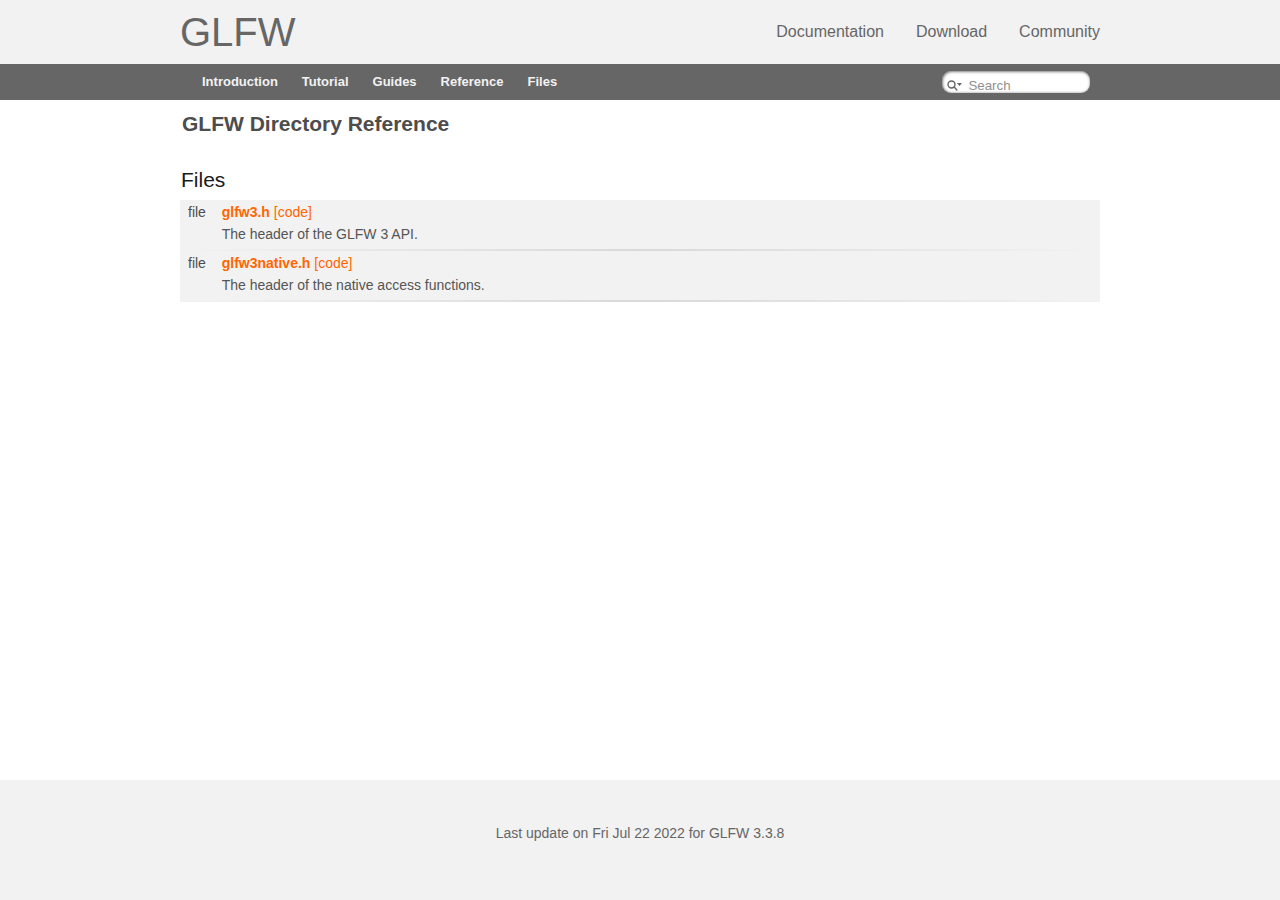
<file: C++/Beginner's Game/glfw-3.3.8.bin.MACOS/docs/html/dir_1dfd43b3952c5bc1ba15d15b12afff7b.html>
<!DOCTYPE html>
<html lang="en">
<head>
<meta http-equiv="Content-Type" content="text/xhtml;charset=UTF-8"/>
<meta name="viewport" content="width=device-width, initial-scale=1.0">
<meta http-equiv="X-UA-Compatible" content="IE=9"/>
<meta name="generator" content="Doxygen 1.9.3"/>
<title>GLFW: GLFW Directory Reference</title>
<link href="tabs.css" rel="stylesheet" type="text/css"/>
<script type="text/javascript" src="jquery.js"></script>
<script type="text/javascript" src="dynsections.js"></script>
<link href="search/search.css" rel="stylesheet" type="text/css"/>
<script type="text/javascript" src="search/searchdata.js"></script>
<script type="text/javascript" src="search/search.js"></script>
<link href="doxygen.css" rel="stylesheet" type="text/css" />
<link href="extra.css" rel="stylesheet" type="text/css"/>
</head>
<body>
<div id="top"><!-- do not remove this div, it is closed by doxygen! -->
<div id="titlearea">
	<div class="glfwheader">
		<a href="https://www.glfw.org/" id="glfwhome">GLFW</a>
		<ul class="glfwnavbar">
			<li><a href="https://www.glfw.org/documentation.html">Documentation</a></li>
			<li><a href="https://www.glfw.org/download.html">Download</a></li>
			<li><a href="https://www.glfw.org/community.html">Community</a></li>
		</ul>
	</div>
</div>
<!-- end header part -->
<!-- Generated by Doxygen 1.9.3 -->
<script type="text/javascript">
/* @license magnet:?xt=urn:btih:d3d9a9a6595521f9666a5e94cc830dab83b65699&amp;dn=expat.txt MIT */
var searchBox = new SearchBox("searchBox", "search",'Search','.html');
/* @license-end */
</script>
<script type="text/javascript" src="menudata.js"></script>
<script type="text/javascript" src="menu.js"></script>
<script type="text/javascript">
/* @license magnet:?xt=urn:btih:d3d9a9a6595521f9666a5e94cc830dab83b65699&amp;dn=expat.txt MIT */
$(function() {
  initMenu('',true,false,'search.php','Search');
  $(document).ready(function() { init_search(); });
});
/* @license-end */
</script>
<div id="main-nav"></div>
<!-- window showing the filter options -->
<div id="MSearchSelectWindow"
     onmouseover="return searchBox.OnSearchSelectShow()"
     onmouseout="return searchBox.OnSearchSelectHide()"
     onkeydown="return searchBox.OnSearchSelectKey(event)">
</div>

<!-- iframe showing the search results (closed by default) -->
<div id="MSearchResultsWindow">
<iframe src="javascript:void(0)" frameborder="0" 
        name="MSearchResults" id="MSearchResults">
</iframe>
</div>

<div id="nav-path" class="navpath">
  <ul>
<li class="navelem"><a class="el" href="dir_4351554941a2744586042c1cf3cf139a.html">glfw-3.3.8</a></li><li class="navelem"><a class="el" href="dir_f6ba4c3dca55a8d4e7d63c8235e0ad43.html">include</a></li><li class="navelem"><a class="el" href="dir_1dfd43b3952c5bc1ba15d15b12afff7b.html">GLFW</a></li>  </ul>
</div>
</div><!-- top -->
<div class="header">
  <div class="headertitle"><div class="title">GLFW Directory Reference</div></div>
</div><!--header-->
<div class="contents">
<table class="memberdecls">
<tr class="heading"><td colspan="2"><h2 class="groupheader"><a id="files" name="files"></a>
Files</h2></td></tr>
<tr class="memitem:"><td class="memItemLeft" align="right" valign="top">file &#160;</td><td class="memItemRight" valign="bottom"><a class="el" href="glfw3_8h.html">glfw3.h</a> <a href="glfw3_8h_source.html">[code]</a></td></tr>
<tr class="memdesc:glfw3_8h"><td class="mdescLeft">&#160;</td><td class="mdescRight">The header of the GLFW 3 API. <br /></td></tr>
<tr class="separator:"><td class="memSeparator" colspan="2">&#160;</td></tr>
<tr class="memitem:"><td class="memItemLeft" align="right" valign="top">file &#160;</td><td class="memItemRight" valign="bottom"><a class="el" href="glfw3native_8h.html">glfw3native.h</a> <a href="glfw3native_8h_source.html">[code]</a></td></tr>
<tr class="memdesc:glfw3native_8h"><td class="mdescLeft">&#160;</td><td class="mdescRight">The header of the native access functions. <br /></td></tr>
<tr class="separator:"><td class="memSeparator" colspan="2">&#160;</td></tr>
</table>
</div><!-- contents -->
<address class="footer">
<p>
Last update on Fri Jul 22 2022 for GLFW 3.3.8
</p>
</address>
</body>
</html>
</file>
<file: C++/Beginner's Game/glfw-3.3.8.bin.MACOS/docs/html/tabs.css>
.sm{position:relative;z-index:9999}.sm,.sm ul,.sm li{display:block;list-style:none;margin:0;padding:0;line-height:normal;direction:ltr;text-align:left;-webkit-tap-highlight-color:rgba(0,0,0,0)}.sm-rtl,.sm-rtl ul,.sm-rtl li{direction:rtl;text-align:right}.sm>li>h1,.sm>li>h2,.sm>li>h3,.sm>li>h4,.sm>li>h5,.sm>li>h6{margin:0;padding:0}.sm ul{display:none}.sm li,.sm a{position:relative}.sm a{display:block}.sm a.disabled{cursor:not-allowed}.sm:after{content:"\00a0";display:block;height:0;font:0/0 serif;clear:both;visibility:hidden;overflow:hidden}.sm,.sm *,.sm *:before,.sm *:after{-moz-box-sizing:border-box;-webkit-box-sizing:border-box;box-sizing:border-box}.main-menu-btn{position:relative;display:inline-block;width:36px;height:36px;text-indent:36px;margin-left:8px;white-space:nowrap;overflow:hidden;cursor:pointer;-webkit-tap-highlight-color:rgba(0,0,0,0)}.main-menu-btn-icon,.main-menu-btn-icon:before,.main-menu-btn-icon:after{position:absolute;top:50%;left:2px;height:2px;width:24px;background:#666;-webkit-transition:all .25s;transition:all .25s}.main-menu-btn-icon:before{content:'';top:-7px;left:0}.main-menu-btn-icon:after{content:'';top:7px;left:0}#main-menu-state:checked ~ .main-menu-btn .main-menu-btn-icon{height:0}#main-menu-state:checked ~ .main-menu-btn .main-menu-btn-icon:before{top:0;-webkit-transform:rotate(-45deg);transform:rotate(-45deg)}#main-menu-state:checked ~ .main-menu-btn .main-menu-btn-icon:after{top:0;-webkit-transform:rotate(45deg);transform:rotate(45deg)}#main-menu-state{position:absolute;width:1px;height:1px;margin:-1px;border:0;padding:0;overflow:hidden;clip:rect(1px,1px,1px,1px)}#main-menu-state:not(:checked) ~ #main-menu{display:none}#main-menu-state:checked ~ #main-menu{display:block}@media(min-width:768px){.main-menu-btn{position:absolute;top:-99999px}#main-menu-state:not(:checked) ~ #main-menu{display:block}}.sm-dox{background-image:url("tab_b.png")}.sm-dox a,.sm-dox a:focus,.sm-dox a:hover,.sm-dox a:active{padding:0 12px;padding-right:43px;font-family:"Lucida Grande","Geneva","Helvetica",Arial,sans-serif;font-size:13px;font-weight:bold;line-height:36px;text-decoration:none;text-shadow:0 1px 1px rgba(255,255,255,0.9);color:#283a5d;outline:0}.sm-dox a:hover{background-image:url("tab_a.png");background-repeat:repeat-x;color:white;text-shadow:0 1px 1px black}.sm-dox a.current{color:#d23600}.sm-dox a.disabled{color:#bbb}.sm-dox a span.sub-arrow{position:absolute;top:50%;margin-top:-14px;left:auto;right:3px;width:28px;height:28px;overflow:hidden;font:bold 12px/28px monospace !important;text-align:center;text-shadow:none;background:rgba(255,255,255,0.5);-moz-border-radius:5px;-webkit-border-radius:5px;border-radius:5px}.sm-dox a span.sub-arrow:before{display:block;content:'+'}.sm-dox a.highlighted span.sub-arrow:before{display:block;content:'-'}.sm-dox>li:first-child>a,.sm-dox>li:first-child>:not(ul) a{-moz-border-radius:5px 5px 0 0;-webkit-border-radius:5px;border-radius:5px 5px 0 0}.sm-dox>li:last-child>a,.sm-dox>li:last-child>*:not(ul) a,.sm-dox>li:last-child>ul,.sm-dox>li:last-child>ul>li:last-child>a,.sm-dox>li:last-child>ul>li:last-child>*:not(ul) a,.sm-dox>li:last-child>ul>li:last-child>ul,.sm-dox>li:last-child>ul>li:last-child>ul>li:last-child>a,.sm-dox>li:last-child>ul>li:last-child>ul>li:last-child>*:not(ul) a,.sm-dox>li:last-child>ul>li:last-child>ul>li:last-child>ul,.sm-dox>li:last-child>ul>li:last-child>ul>li:last-child>ul>li:last-child>a,.sm-dox>li:last-child>ul>li:last-child>ul>li:last-child>ul>li:last-child>*:not(ul) a,.sm-dox>li:last-child>ul>li:last-child>ul>li:last-child>ul>li:last-child>ul,.sm-dox>li:last-child>ul>li:last-child>ul>li:last-child>ul>li:last-child>ul>li:last-child>a,.sm-dox>li:last-child>ul>li:last-child>ul>li:last-child>ul>li:last-child>ul>li:last-child>*:not(ul) a,.sm-dox>li:last-child>ul>li:last-child>ul>li:last-child>ul>li:last-child>ul>li:last-child>ul{-moz-border-radius:0 0 5px 5px;-webkit-border-radius:0;border-radius:0 0 5px 5px}.sm-dox>li:last-child>a.highlighted,.sm-dox>li:last-child>*:not(ul) a.highlighted,.sm-dox>li:last-child>ul>li:last-child>a.highlighted,.sm-dox>li:last-child>ul>li:last-child>*:not(ul) a.highlighted,.sm-dox>li:last-child>ul>li:last-child>ul>li:last-child>a.highlighted,.sm-dox>li:last-child>ul>li:last-child>ul>li:last-child>*:not(ul) a.highlighted,.sm-dox>li:last-child>ul>li:last-child>ul>li:last-child>ul>li:last-child>a.highlighted,.sm-dox>li:last-child>ul>li:last-child>ul>li:last-child>ul>li:last-child>*:not(ul) a.highlighted,.sm-dox>li:last-child>ul>li:last-child>ul>li:last-child>ul>li:last-child>ul>li:last-child>a.highlighted,.sm-dox>li:last-child>ul>li:last-child>ul>li:last-child>ul>li:last-child>ul>li:last-child>*:not(ul) a.highlighted{-moz-border-radius:0;-webkit-border-radius:0;border-radius:0}.sm-dox ul{background:rgba(162,162,162,0.1)}.sm-dox ul a,.sm-dox ul a:focus,.sm-dox ul a:hover,.sm-dox ul a:active{font-size:12px;border-left:8px solid transparent;line-height:36px;text-shadow:none;background-color:white;background-image:none}.sm-dox ul a:hover{background-image:url("tab_a.png");background-repeat:repeat-x;color:white;text-shadow:0 1px 1px black}.sm-dox ul ul a,.sm-dox ul ul a:hover,.sm-dox ul ul a:focus,.sm-dox ul ul a:active{border-left:16px solid transparent}.sm-dox ul ul ul a,.sm-dox ul ul ul a:hover,.sm-dox ul ul ul a:focus,.sm-dox ul ul ul a:active{border-left:24px solid transparent}.sm-dox ul ul ul ul a,.sm-dox ul ul ul ul a:hover,.sm-dox ul ul ul ul a:focus,.sm-dox ul ul ul ul a:active{border-left:32px solid transparent}.sm-dox ul ul ul ul ul a,.sm-dox ul ul ul ul ul a:hover,.sm-dox ul ul ul ul ul a:focus,.sm-dox ul ul ul ul ul a:active{border-left:40px solid transparent}@media(min-width:768px){.sm-dox ul{position:absolute;width:12em}.sm-dox li{float:left}.sm-dox.sm-rtl li{float:right}.sm-dox ul li,.sm-dox.sm-rtl ul li,.sm-dox.sm-vertical li{float:none}.sm-dox a{white-space:nowrap}.sm-dox ul a,.sm-dox.sm-vertical a{white-space:normal}.sm-dox .sm-nowrap>li>a,.sm-dox .sm-nowrap>li>:not(ul) a{white-space:nowrap}.sm-dox{padding:0 10px;background-image:url("tab_b.png");line-height:36px}.sm-dox a span.sub-arrow{top:50%;margin-top:-2px;right:12px;width:0;height:0;border-width:4px;border-style:solid dashed dashed dashed;border-color:#283a5d transparent transparent transparent;background:transparent;-moz-border-radius:0;-webkit-border-radius:0;border-radius:0}.sm-dox a,.sm-dox a:focus,.sm-dox a:active,.sm-dox a:hover,.sm-dox a.highlighted{padding:0 12px;background-image:url("tab_s.png");background-repeat:no-repeat;background-position:right;-moz-border-radius:0 !important;-webkit-border-radius:0;border-radius:0 !important}.sm-dox a:hover{background-image:url("tab_a.png");background-repeat:repeat-x;color:white;text-shadow:0 1px 1px black}.sm-dox a:hover span.sub-arrow{border-color:white transparent transparent transparent}.sm-dox a.has-submenu{padding-right:24px}.sm-dox li{border-top:0}.sm-dox>li>ul:before,.sm-dox>li>ul:after{content:'';position:absolute;top:-18px;left:30px;width:0;height:0;overflow:hidden;border-width:9px;border-style:dashed dashed solid dashed;border-color:transparent transparent #bbb transparent}.sm-dox>li>ul:after{top:-16px;left:31px;border-width:8px;border-color:transparent transparent #fff transparent}.sm-dox ul{border:1px solid #bbb;padding:5px 0;background:#fff;-moz-border-radius:5px !important;-webkit-border-radius:5px;border-radius:5px !important;-moz-box-shadow:0 5px 9px rgba(0,0,0,0.2);-webkit-box-shadow:0 5px 9px rgba(0,0,0,0.2);box-shadow:0 5px 9px rgba(0,0,0,0.2)}.sm-dox ul a span.sub-arrow{right:8px;top:50%;margin-top:-5px;border-width:5px;border-color:transparent transparent transparent #555;border-style:dashed dashed dashed solid}.sm-dox ul a,.sm-dox ul a:hover,.sm-dox ul a:focus,.sm-dox ul a:active,.sm-dox ul a.highlighted{color:#555;background-image:none;border:0 !important;color:#555;background-image:none}.sm-dox ul a:hover{background-image:url("tab_a.png");background-repeat:repeat-x;color:white;text-shadow:0 1px 1px black}.sm-dox ul a:hover span.sub-arrow{border-color:transparent transparent transparent white}.sm-dox span.scroll-up,.sm-dox span.scroll-down{position:absolute;display:none;visibility:hidden;overflow:hidden;background:#fff;height:36px}.sm-dox span.scroll-up:hover,.sm-dox span.scroll-down:hover{background:#eee}.sm-dox span.scroll-up:hover span.scroll-up-arrow,.sm-dox span.scroll-up:hover span.scroll-down-arrow{border-color:transparent transparent #d23600 transparent}.sm-dox span.scroll-down:hover span.scroll-down-arrow{border-color:#d23600 transparent transparent transparent}.sm-dox span.scroll-up-arrow,.sm-dox span.scroll-down-arrow{position:absolute;top:0;left:50%;margin-left:-6px;width:0;height:0;overflow:hidden;border-width:6px;border-style:dashed dashed solid dashed;border-color:transparent transparent #555 transparent}.sm-dox span.scroll-down-arrow{top:8px;border-style:solid dashed dashed dashed;border-color:#555 transparent transparent transparent}.sm-dox.sm-rtl a.has-submenu{padding-right:12px;padding-left:24px}.sm-dox.sm-rtl a span.sub-arrow{right:auto;left:12px}.sm-dox.sm-rtl.sm-vertical a.has-submenu{padding:10px 20px}.sm-dox.sm-rtl.sm-vertical a span.sub-arrow{right:auto;left:8px;border-style:dashed solid dashed dashed;border-color:transparent #555 transparent transparent}.sm-dox.sm-rtl>li>ul:before{left:auto;right:30px}.sm-dox.sm-rtl>li>ul:after{left:auto;right:31px}.sm-dox.sm-rtl ul a.has-submenu{padding:10px 20px !important}.sm-dox.sm-rtl ul a span.sub-arrow{right:auto;left:8px;border-style:dashed solid dashed dashed;border-color:transparent #555 transparent transparent}.sm-dox.sm-vertical{padding:10px 0;-moz-border-radius:5px;-webkit-border-radius:5px;border-radius:5px}.sm-dox.sm-vertical a{padding:10px 20px}.sm-dox.sm-vertical a:hover,.sm-dox.sm-vertical a:focus,.sm-dox.sm-vertical a:active,.sm-dox.sm-vertical a.highlighted{background:#fff}.sm-dox.sm-vertical a.disabled{background-image:url("tab_b.png")}.sm-dox.sm-vertical a span.sub-arrow{right:8px;top:50%;margin-top:-5px;border-width:5px;border-style:dashed dashed dashed solid;border-color:transparent transparent transparent #555}.sm-dox.sm-vertical>li>ul:before,.sm-dox.sm-vertical>li>ul:after{display:none}.sm-dox.sm-vertical ul a{padding:10px 20px}.sm-dox.sm-vertical ul a:hover,.sm-dox.sm-vertical ul a:focus,.sm-dox.sm-vertical ul a:active,.sm-dox.sm-vertical ul a.highlighted{background:#eee}.sm-dox.sm-vertical ul a.disabled{background:#fff}}
</file>
<file: C++/Beginner's Game/glfw-3.3.8.bin.MACOS/docs/html/search/search.css>
/*---------------- Search Box */

#MSearchBox {
    white-space : nowrap;
    background: white;
    border-radius: 0.65em;
    box-shadow: inset 0.5px 0.5px 3px 0px #555;
    z-index: 102;
}

#MSearchBox .left {
    display: inline-block;
    vertical-align: middle;
    height: 1.4em;
}

#MSearchSelect {
    display: inline-block;
    vertical-align: middle;
    height: 19px;
    padding: 0 0 0 0.3em;
    margin: 0;
}

#MSearchField {
    display: inline-block;
    vertical-align: middle;
    width: 7.5em;
    height: 19px;
    margin: 0 0.15em;
    padding: 0;
    line-height: 1em;
    border:none;
    color: #909090;
    outline: none;
    font-family: Arial, Verdana, sans-serif;
    -webkit-border-radius: 0px;
    border-radius: 0px;
    background: none;
}

@media(hover: none) {
    /* to avoid zooming on iOS */
    #MSearchField {
        font-size: 16px;
    }
}

#MSearchBox .right {
    display: inline-block;
    vertical-align: middle;
    width: 1.4em;
    height: 1.4em;
}

#MSearchClose {
    display: none;
    font-size: inherit;
    background : none;
    border: none;
    margin: 0;
    padding: 0;
    outline: none;

}

#MSearchCloseImg {
    height: 1.4em;
    padding: 0.3em;
    margin: 0;
}

.MSearchBoxActive #MSearchField {
    color: #000000;
}

#main-menu > li:last-child {
    /* This <li> object is the parent of the search bar */
    display: flex;
    justify-content: center;
    align-items: center;
    height: 36px;
    margin-right: 1em;
}

/*---------------- Search filter selection */

#MSearchSelectWindow {
    display: none;
    position: absolute;
    left: 0; top: 0;
    border: 1px solid #90A5CE;
    background-color: #F9FAFC;
    z-index: 10001;
    padding-top: 4px;
    padding-bottom: 4px;
    -moz-border-radius: 4px;
    -webkit-border-top-left-radius: 4px;
    -webkit-border-top-right-radius: 4px;
    -webkit-border-bottom-left-radius: 4px;
    -webkit-border-bottom-right-radius: 4px;
    -webkit-box-shadow: 5px 5px 5px rgba(0, 0, 0, 0.15);
}

.SelectItem {
    font: 8pt Arial, Verdana, sans-serif;
    padding-left:  2px;
    padding-right: 12px;
    border: 0px;
}

span.SelectionMark {
    margin-right: 4px;
    font-family: monospace;
    outline-style: none;
    text-decoration: none;
}

a.SelectItem {
    display: block;
    outline-style: none;
    color: #000000; 
    text-decoration: none;
    padding-left:   6px;
    padding-right: 12px;
}

a.SelectItem:focus,
a.SelectItem:active {
    color: #000000; 
    outline-style: none;
    text-decoration: none;
}

a.SelectItem:hover {
    color: #FFFFFF;
    background-color: #3D578C;
    outline-style: none;
    text-decoration: none;
    cursor: pointer;
    display: block;
}

/*---------------- Search results window */

iframe#MSearchResults {
    /*width: 60ex;*/
    height: 15em;
}

#MSearchResultsWindow {
    display: none;
    position: absolute;
    left: 0; top: 0;
    border: 1px solid #000;
    background-color: #EEF1F7;
    z-index:10000;
}

/* ----------------------------------- */


#SRIndex {
    clear:both; 
    padding-bottom: 15px;
}

.SREntry {
    font-size: 10pt;
    padding-left: 1ex;
}

.SRPage .SREntry {
    font-size: 8pt;
    padding: 1px 5px;
}

body.SRPage {
    margin: 5px 2px;
}

.SRChildren {
    padding-left: 3ex; padding-bottom: .5em 
}

.SRPage .SRChildren {
    display: none;
}

.SRSymbol {
    font-weight: bold; 
    color: #425E97;
    font-family: Arial, Verdana, sans-serif;
    text-decoration: none;
    outline: none;
}

a.SRScope {
    display: block;
    color: #425E97; 
    font-family: Arial, Verdana, sans-serif;
    text-decoration: none;
    outline: none;
}

a.SRSymbol:focus, a.SRSymbol:active,
a.SRScope:focus, a.SRScope:active {
    text-decoration: underline;
}

span.SRScope {
    padding-left: 4px;
    font-family: Arial, Verdana, sans-serif;
}

.SRPage .SRStatus {
    padding: 2px 5px;
    font-size: 8pt;
    font-style: italic;
    font-family: Arial, Verdana, sans-serif;
}

.SRResult {
    display: none;
}

div.searchresults {
    margin-left: 10px;
    margin-right: 10px;
}

/*---------------- External search page results */

.searchresult {
    background-color: #F0F3F8;
}

.pages b {
   color: white;
   padding: 5px 5px 3px 5px;
   background-image: url("../tab_a.png");
   background-repeat: repeat-x;
   text-shadow: 0 1px 1px #000000;
}

.pages {
    line-height: 17px;
    margin-left: 4px;
    text-decoration: none;
}

.hl {
    font-weight: bold;
}

#searchresults {
    margin-bottom: 20px;
}

.searchpages {
    margin-top: 10px;
}
</file>
<file: C++/Beginner's Game/glfw-3.3.8.bin.MACOS/docs/html/doxygen.css>
/* The standard CSS for doxygen 1.9.3 */

body, table, div, p, dl {
	font: 400 14px/22px Roboto,sans-serif;
}

p.reference, p.definition {
	font: 400 14px/22px Roboto,sans-serif;
}

/* @group Heading Levels */

h1.groupheader {
	font-size: 150%;
}

.title {
	font: 400 14px/28px Roboto,sans-serif;
	font-size: 150%;
	font-weight: bold;
	margin: 10px 2px;
}

h2.groupheader {
	border-bottom: 1px solid #879ECB;
	color: #354C7B;
	font-size: 150%;
	font-weight: normal;
	margin-top: 1.75em;
	padding-top: 8px;
	padding-bottom: 4px;
	width: 100%;
}

h3.groupheader {
	font-size: 100%;
}

h1, h2, h3, h4, h5, h6 {
	-webkit-transition: text-shadow 0.5s linear;
	-moz-transition: text-shadow 0.5s linear;
	-ms-transition: text-shadow 0.5s linear;
	-o-transition: text-shadow 0.5s linear;
	transition: text-shadow 0.5s linear;
	margin-right: 15px;
}

h1.glow, h2.glow, h3.glow, h4.glow, h5.glow, h6.glow {
	text-shadow: 0 0 15px cyan;
}

dt {
	font-weight: bold;
}

ul.multicol {
	-moz-column-gap: 1em;
	-webkit-column-gap: 1em;
	column-gap: 1em;
	-moz-column-count: 3;
	-webkit-column-count: 3;
	column-count: 3;
}

p.startli, p.startdd {
	margin-top: 2px;
}

th p.starttd, th p.intertd, th p.endtd {
        font-size: 100%;
        font-weight: 700;
}

p.starttd {
	margin-top: 0px;
}

p.endli {
	margin-bottom: 0px;
}

p.enddd {
	margin-bottom: 4px;
}

p.endtd {
	margin-bottom: 2px;
}

p.interli {
}

p.interdd {
}

p.intertd {
}

/* @end */

caption {
	font-weight: bold;
}

span.legend {
	font-size: 70%;
	text-align: center;
}

h3.version {
	font-size: 90%;
	text-align: center;
}

div.navtab {
	border-right: 1px solid #A3B4D7;
	padding-right: 15px;
	text-align: right;
	line-height: 110%;
}

div.navtab table {
	border-spacing: 0;
}

td.navtab {
	padding-right: 6px;
	padding-left: 6px;
}
td.navtabHL {
	background-image: url('tab_a.png');
	background-repeat:repeat-x;
	padding-right: 6px;
	padding-left: 6px;
}

td.navtabHL a, td.navtabHL a:visited {
	color: #fff;
	text-shadow: 0px 1px 1px rgba(0, 0, 0, 1.0);
}

a.navtab {
	font-weight: bold;
}

div.qindex{
	text-align: center;
	width: 100%;
	line-height: 140%;
	font-size: 130%;
	color: #A0A0A0;
}

dt.alphachar{
	font-size: 180%;
	font-weight: bold;
}

.alphachar a{
	color: black;
}

.alphachar a:hover, .alphachar a:visited{
	text-decoration: none;
}

.classindex dl {
	padding: 25px;
	column-count:1
}

.classindex dd {
	display:inline-block;
	margin-left: 50px;
	width: 90%;
	line-height: 1.15em;
}

.classindex dl.odd {
	background-color: #F8F9FC;
}

@media(min-width: 1120px) {
	.classindex dl {
		column-count:2
	}
}

@media(min-width: 1320px) {
	.classindex dl {
		column-count:3
	}
}


/* @group Link Styling */

a {
	color: #3D578C;
	font-weight: normal;
	text-decoration: none;
}

.contents a:visited {
	color: #4665A2;
}

a:hover {
	text-decoration: underline;
}

.contents a.qindexHL:visited {
        color: #FFFFFF;
}

a.el {
	font-weight: bold;
}

a.elRef {
}

a.code, a.code:visited, a.line, a.line:visited {
	color: #4665A2; 
}

a.codeRef, a.codeRef:visited, a.lineRef, a.lineRef:visited {
	color: #4665A2; 
}

a.code.hl_class { /* style for links to class names in code snippets */ }
a.code.hl_struct { /* style for links to struct names in code snippets */ }
a.code.hl_union { /* style for links to union names in code snippets */ }
a.code.hl_interface { /* style for links to interface names in code snippets */ }
a.code.hl_protocol { /* style for links to protocol names in code snippets */ }
a.code.hl_category { /* style for links to category names in code snippets */ }
a.code.hl_exception { /* style for links to exception names in code snippets */ }
a.code.hl_service { /* style for links to service names in code snippets */ }
a.code.hl_singleton { /* style for links to singleton names in code snippets */ }
a.code.hl_concept { /* style for links to concept names in code snippets */ }
a.code.hl_namespace { /* style for links to namespace names in code snippets */ }
a.code.hl_package { /* style for links to package names in code snippets */ }
a.code.hl_define { /* style for links to macro names in code snippets */ }
a.code.hl_function { /* style for links to function names in code snippets */ }
a.code.hl_variable { /* style for links to variable names in code snippets */ }
a.code.hl_typedef { /* style for links to typedef names in code snippets */ }
a.code.hl_enumvalue { /* style for links to enum value names in code snippets */ }
a.code.hl_enumeration { /* style for links to enumeration names in code snippets */ }
a.code.hl_signal { /* style for links to Qt signal names in code snippets */ }
a.code.hl_slot { /* style for links to Qt slot names in code snippets */ }
a.code.hl_friend { /* style for links to friend names in code snippets */ }
a.code.hl_dcop { /* style for links to KDE3 DCOP names in code snippets */ }
a.code.hl_property { /* style for links to property names in code snippets */ }
a.code.hl_event { /* style for links to event names in code snippets */ }
a.code.hl_sequence { /* style for links to sequence names in code snippets */ }
a.code.hl_dictionary { /* style for links to dictionary names in code snippets */ }

/* @end */

dl.el {
	margin-left: -1cm;
}

ul {
  overflow: visible;
}

#side-nav ul {
  overflow: visible; /* reset ul rule for scroll bar in GENERATE_TREEVIEW window */
}

#main-nav ul {
  overflow: visible; /* reset ul rule for the navigation bar drop down lists */
}

.fragment {
  text-align: left;
  direction: ltr;
  overflow-x: auto; /*Fixed: fragment lines overlap floating elements*/
  overflow-y: hidden;
}

pre.fragment {
        border: 1px solid #C4CFE5;
        background-color: #FBFCFD;
        padding: 4px 6px;
        margin: 4px 8px 4px 2px;
        overflow: auto;
        word-wrap: break-word;
        font-size:  9pt;
        line-height: 125%;
        font-family: monospace, fixed;
        font-size: 105%;
}

div.fragment {
  padding: 0 0 1px 0; /*Fixed: last line underline overlap border*/
  margin: 4px 8px 4px 2px;
	background-color: #FBFCFD;
	border: 1px solid #C4CFE5;
}

div.line {
	font-family: monospace, fixed;
        font-size: 13px;
	min-height: 13px;
	line-height: 1.0;
	text-wrap: unrestricted;
	white-space: -moz-pre-wrap; /* Moz */
	white-space: -pre-wrap;     /* Opera 4-6 */
	white-space: -o-pre-wrap;   /* Opera 7 */
	white-space: pre-wrap;      /* CSS3  */
	word-wrap: break-word;      /* IE 5.5+ */
	text-indent: -53px;
	padding-left: 53px;
	padding-bottom: 0px;
	margin: 0px;
	-webkit-transition-property: background-color, box-shadow;
	-webkit-transition-duration: 0.5s;
	-moz-transition-property: background-color, box-shadow;
	-moz-transition-duration: 0.5s;
	-ms-transition-property: background-color, box-shadow;
	-ms-transition-duration: 0.5s;
	-o-transition-property: background-color, box-shadow;
	-o-transition-duration: 0.5s;
	transition-property: background-color, box-shadow;
	transition-duration: 0.5s;
}

div.line:after {
    content:"\000A";
    white-space: pre;
}

div.line.glow {
	background-color: cyan;
	box-shadow: 0 0 10px cyan;
}


span.lineno {
	padding-right: 4px;
        margin-right: 9px;
	text-align: right;
	border-right: 2px solid #0F0;
	background-color: #E8E8E8;
        white-space: pre;
}
span.lineno a {
	background-color: #D8D8D8;
}

span.lineno a:hover {
	background-color: #C8C8C8;
}

.lineno {
	-webkit-touch-callout: none;
	-webkit-user-select: none;
	-khtml-user-select: none;
	-moz-user-select: none;
	-ms-user-select: none;
	user-select: none;
}

div.ah, span.ah {
	background-color: black;
	font-weight: bold;
	color: #FFFFFF;
	margin-bottom: 3px;
	margin-top: 3px;
	padding: 0.2em;
	border: solid thin #333;
	border-radius: 0.5em;
	-webkit-border-radius: .5em;
	-moz-border-radius: .5em;
	box-shadow: 2px 2px 3px #999;
	-webkit-box-shadow: 2px 2px 3px #999;
	-moz-box-shadow: rgba(0, 0, 0, 0.15) 2px 2px 2px;
	background-image: -webkit-gradient(linear, left top, left bottom, from(#eee), to(#000),color-stop(0.3, #444));
	background-image: -moz-linear-gradient(center top, #eee 0%, #444 40%, #000 110%);
}

div.classindex ul {
        list-style: none;
        padding-left: 0;
}

div.classindex span.ai {
        display: inline-block;
}

div.groupHeader {
	margin-left: 16px;
	margin-top: 12px;
	font-weight: bold;
}

div.groupText {
	margin-left: 16px;
	font-style: italic;
}

body {
	background-color: white;
	color: black;
        margin: 0;
}

div.contents {
	margin-top: 10px;
	margin-left: 12px;
	margin-right: 8px;
}

td.indexkey {
	background-color: #EBEFF6;
	font-weight: bold;
	border: 1px solid #C4CFE5;
	margin: 2px 0px 2px 0;
	padding: 2px 10px;
        white-space: nowrap;
        vertical-align: top;
}

td.indexvalue {
	background-color: #EBEFF6;
	border: 1px solid #C4CFE5;
	padding: 2px 10px;
	margin: 2px 0px;
}

tr.memlist {
	background-color: #EEF1F7;
}

p.formulaDsp {
	text-align: center;
}

img.formulaDsp {
	
}

img.formulaInl, img.inline {
	vertical-align: middle;
}

div.center {
	text-align: center;
        margin-top: 0px;
        margin-bottom: 0px;
        padding: 0px;
}

div.center img {
	border: 0px;
}

address.footer {
	text-align: right;
	padding-right: 12px;
}

img.footer {
	border: 0px;
	vertical-align: middle;
}

.compoundTemplParams {
	color: #4665A2;
	font-size: 80%;
	line-height: 120%;
}

/* @group Code Colorization */

span.keyword {
	color: #008000
}

span.keywordtype {
	color: #604020
}

span.keywordflow {
	color: #e08000
}

span.comment {
	color: #800000
}

span.preprocessor {
	color: #806020
}

span.stringliteral {
	color: #002080
}

span.charliteral {
	color: #008080
}

span.vhdldigit { 
	color: #ff00ff 
}

span.vhdlchar { 
	color: #000000 
}

span.vhdlkeyword { 
	color: #700070 
}

span.vhdllogic { 
	color: #ff0000 
}

blockquote {
        background-color: #F7F8FB;
        border-left: 2px solid #9CAFD4;
        margin: 0 24px 0 4px;
        padding: 0 12px 0 16px;
}

blockquote.DocNodeRTL {
   border-left: 0;
   border-right: 2px solid #9CAFD4;
   margin: 0 4px 0 24px;
   padding: 0 16px 0 12px;
}

/* @end */

/*
.search {
	color: #003399;
	font-weight: bold;
}

form.search {
	margin-bottom: 0px;
	margin-top: 0px;
}

input.search {
	font-size: 75%;
	color: #000080;
	font-weight: normal;
	background-color: #e8eef2;
}
*/

td.tiny {
	font-size: 75%;
}

.dirtab {
	padding: 4px;
	border-collapse: collapse;
	border: 1px solid #A3B4D7;
}

th.dirtab {
	background: #EBEFF6;
	font-weight: bold;
}

hr {
	height: 0px;
	border: none;
	border-top: 1px solid #4A6AAA;
}

hr.footer {
	height: 1px;
}

/* @group Member Descriptions */

table.memberdecls {
	border-spacing: 0px;
	padding: 0px;
}

.memberdecls td, .fieldtable tr {
	-webkit-transition-property: background-color, box-shadow;
	-webkit-transition-duration: 0.5s;
	-moz-transition-property: background-color, box-shadow;
	-moz-transition-duration: 0.5s;
	-ms-transition-property: background-color, box-shadow;
	-ms-transition-duration: 0.5s;
	-o-transition-property: background-color, box-shadow;
	-o-transition-duration: 0.5s;
	transition-property: background-color, box-shadow;
	transition-duration: 0.5s;
}

.memberdecls td.glow, .fieldtable tr.glow {
	background-color: cyan;
	box-shadow: 0 0 15px cyan;
}

.mdescLeft, .mdescRight,
.memItemLeft, .memItemRight,
.memTemplItemLeft, .memTemplItemRight, .memTemplParams {
	background-color: #F9FAFC;
	border: none;
	margin: 4px;
	padding: 1px 0 0 8px;
}

.mdescLeft, .mdescRight {
	padding: 0px 8px 4px 8px;
	color: #555;
}

.memSeparator {
        border-bottom: 1px solid #DEE4F0;
        line-height: 1px;
        margin: 0px;
        padding: 0px;
}

.memItemLeft, .memTemplItemLeft {
        white-space: nowrap;
}

.memItemRight, .memTemplItemRight {
	width: 100%;
}

.memTemplParams {
	color: #4665A2;
        white-space: nowrap;
	font-size: 80%;
}

/* @end */

/* @group Member Details */

/* Styles for detailed member documentation */

.memtitle {
	padding: 8px;
	border-top: 1px solid #A8B8D9;
	border-left: 1px solid #A8B8D9;
	border-right: 1px solid #A8B8D9;
	border-top-right-radius: 4px;
	border-top-left-radius: 4px;
	margin-bottom: -1px;
	background-image: url('nav_f.png');
	background-repeat: repeat-x;
	background-color: #E2E8F2;
	line-height: 1.25;
	font-weight: 300;
	float:left;
}

.permalink
{
        font-size: 65%;
        display: inline-block;
        vertical-align: middle;
}

.memtemplate {
	font-size: 80%;
	color: #4665A2;
	font-weight: normal;
	margin-left: 9px;
}

.memnav {
	background-color: #EBEFF6;
	border: 1px solid #A3B4D7;
	text-align: center;
	margin: 2px;
	margin-right: 15px;
	padding: 2px;
}

.mempage {
	width: 100%;
}

.memitem {
	padding: 0;
	margin-bottom: 10px;
	margin-right: 5px;
        -webkit-transition: box-shadow 0.5s linear;
        -moz-transition: box-shadow 0.5s linear;
        -ms-transition: box-shadow 0.5s linear;
        -o-transition: box-shadow 0.5s linear;
        transition: box-shadow 0.5s linear;
        display: table !important;
        width: 100%;
}

.memitem.glow {
         box-shadow: 0 0 15px cyan;
}

.memname {
        font-weight: 400;
        margin-left: 6px;
}

.memname td {
	vertical-align: bottom;
}

.memproto, dl.reflist dt {
        border-top: 1px solid #A8B8D9;
        border-left: 1px solid #A8B8D9;
        border-right: 1px solid #A8B8D9;
        padding: 6px 0px 6px 0px;
        color: #253555;
        font-weight: bold;
        text-shadow: 0px 1px 1px rgba(255, 255, 255, 0.9);
        background-color: #DFE5F1;
        /* opera specific markup */
        box-shadow: 5px 5px 5px rgba(0, 0, 0, 0.15);
        border-top-right-radius: 4px;
        /* firefox specific markup */
        -moz-box-shadow: rgba(0, 0, 0, 0.15) 5px 5px 5px;
        -moz-border-radius-topright: 4px;
        /* webkit specific markup */
        -webkit-box-shadow: 5px 5px 5px rgba(0, 0, 0, 0.15);
        -webkit-border-top-right-radius: 4px;

}

.overload {
        font-family: "courier new",courier,monospace;
	font-size: 65%;
}

.memdoc, dl.reflist dd {
        border-bottom: 1px solid #A8B8D9;      
        border-left: 1px solid #A8B8D9;      
        border-right: 1px solid #A8B8D9; 
        padding: 6px 10px 2px 10px;
        background-color: #FBFCFD;
        border-top-width: 0;
        background-image:url('nav_g.png');
        background-repeat:repeat-x;
        background-color: #FFFFFF;
        /* opera specific markup */
        border-bottom-left-radius: 4px;
        border-bottom-right-radius: 4px;
        box-shadow: 5px 5px 5px rgba(0, 0, 0, 0.15);
        /* firefox specific markup */
        -moz-border-radius-bottomleft: 4px;
        -moz-border-radius-bottomright: 4px;
        -moz-box-shadow: rgba(0, 0, 0, 0.15) 5px 5px 5px;
        /* webkit specific markup */
        -webkit-border-bottom-left-radius: 4px;
        -webkit-border-bottom-right-radius: 4px;
        -webkit-box-shadow: 5px 5px 5px rgba(0, 0, 0, 0.15);
}

dl.reflist dt {
        padding: 5px;
}

dl.reflist dd {
        margin: 0px 0px 10px 0px;
        padding: 5px;
}

.paramkey {
	text-align: right;
}

.paramtype {
	white-space: nowrap;
}

.paramname {
	color: #602020;
	white-space: nowrap;
}
.paramname em {
	font-style: normal;
}
.paramname code {
        line-height: 14px;
}

.params, .retval, .exception, .tparams {
        margin-left: 0px;
        padding-left: 0px;
}       

.params .paramname, .retval .paramname, .tparams .paramname, .exception .paramname {
        font-weight: bold;
        vertical-align: top;
}
        
.params .paramtype, .tparams .paramtype {
        font-style: italic;
        vertical-align: top;
}       
        
.params .paramdir, .tparams .paramdir {
        font-family: "courier new",courier,monospace;
        vertical-align: top;
}

table.mlabels {
	border-spacing: 0px;
}

td.mlabels-left {
	width: 100%;
	padding: 0px;
}

td.mlabels-right {
	vertical-align: bottom;
	padding: 0px;
	white-space: nowrap;
}

span.mlabels {
        margin-left: 8px;
}

span.mlabel {
        background-color: #728DC1;
        border-top:1px solid #5373B4;
        border-left:1px solid #5373B4;
        border-right:1px solid #C4CFE5;
        border-bottom:1px solid #C4CFE5;
	text-shadow: none;
	color: white;
	margin-right: 4px;
	padding: 2px 3px;
	border-radius: 3px;
	font-size: 7pt;
	white-space: nowrap;
	vertical-align: middle;
}



/* @end */

/* these are for tree view inside a (index) page */

div.directory {
        margin: 10px 0px;
        border-top: 1px solid #9CAFD4;
        border-bottom: 1px solid #9CAFD4;
        width: 100%;
}

.directory table {
        border-collapse:collapse;
}

.directory td {
        margin: 0px;
        padding: 0px;
	vertical-align: top;
}

.directory td.entry {
        white-space: nowrap;
        padding-right: 6px;
	padding-top: 3px;
}

.directory td.entry a {
        outline:none;
}

.directory td.entry a img {
        border: none;
}

.directory td.desc {
        width: 100%;
        padding-left: 6px;
	padding-right: 6px;
	padding-top: 3px;
	border-left: 1px solid rgba(0,0,0,0.05);
}

.directory tr.even {
	padding-left: 6px;
	background-color: #F7F8FB;
}

.directory img {
	vertical-align: -30%;
}

.directory .levels {
        white-space: nowrap;
        width: 100%;
        text-align: right;
        font-size: 9pt;
}

.directory .levels span {
        cursor: pointer;
        padding-left: 2px;
        padding-right: 2px;
	color: #3D578C;
}

.arrow {
    color: #9CAFD4;
    -webkit-user-select: none;
    -khtml-user-select: none;
    -moz-user-select: none;
    -ms-user-select: none;
    user-select: none;
    cursor: pointer;
    font-size: 80%;
    display: inline-block;
    width: 16px;
    height: 22px;
}

.icon {
    font-family: Arial, Helvetica;
    font-weight: bold;
    font-size: 12px;
    height: 14px;
    width: 16px;
    display: inline-block;
    background-color: #728DC1;
    color: white;
    text-align: center;
    border-radius: 4px;
    margin-left: 2px;
    margin-right: 2px;
}

.icona {
    width: 24px;
    height: 22px;
    display: inline-block;
}

.iconfopen {
    width: 24px;
    height: 18px;
    margin-bottom: 4px;
    background-image:url('folderopen.png');
    background-position: 0px -4px;
    background-repeat: repeat-y;
    vertical-align:top;
    display: inline-block;
}

.iconfclosed {
    width: 24px;
    height: 18px;
    margin-bottom: 4px;
    background-image:url('folderclosed.png');
    background-position: 0px -4px;
    background-repeat: repeat-y;
    vertical-align:top;
    display: inline-block;
}

.icondoc {
    width: 24px;
    height: 18px;
    margin-bottom: 4px;
    background-image:url('doc.png');
    background-position: 0px -4px;
    background-repeat: repeat-y;
    vertical-align:top;
    display: inline-block;
}

table.directory {
    font: 400 14px Roboto,sans-serif;
}

/* @end */

div.dynheader {
        margin-top: 8px;
	-webkit-touch-callout: none;
	-webkit-user-select: none;
	-khtml-user-select: none;
	-moz-user-select: none;
	-ms-user-select: none;
	user-select: none;
}

address {
	font-style: normal;
	color: #2A3D61;
}

table.doxtable caption {
	caption-side: top;
}

table.doxtable {
	border-collapse:collapse;
        margin-top: 4px;
        margin-bottom: 4px;
}

table.doxtable td, table.doxtable th {
	border: 1px solid #2D4068;
	padding: 3px 7px 2px;
}

table.doxtable th {
	background-color: #374F7F;
	color: #FFFFFF;
	font-size: 110%;
	padding-bottom: 4px;
	padding-top: 5px;
}

table.fieldtable {
        /*width: 100%;*/
        margin-bottom: 10px;
        border: 1px solid #A8B8D9;
        border-spacing: 0px;
        -moz-border-radius: 4px;
        -webkit-border-radius: 4px;
        border-radius: 4px;
        -moz-box-shadow: rgba(0, 0, 0, 0.15) 2px 2px 2px;
        -webkit-box-shadow: 2px 2px 2px rgba(0, 0, 0, 0.15);
        box-shadow: 2px 2px 2px rgba(0, 0, 0, 0.15);
}

.fieldtable td, .fieldtable th {
        padding: 3px 7px 2px;
}

.fieldtable td.fieldtype, .fieldtable td.fieldname {
        white-space: nowrap;
        border-right: 1px solid #A8B8D9;
        border-bottom: 1px solid #A8B8D9;
        vertical-align: top;
}

.fieldtable td.fieldname {
        padding-top: 3px;
}

.fieldtable td.fielddoc {
        border-bottom: 1px solid #A8B8D9;
        /*width: 100%;*/
}

.fieldtable td.fielddoc p:first-child {
        margin-top: 0px;
}       
        
.fieldtable td.fielddoc p:last-child {
        margin-bottom: 2px;
}

.fieldtable tr:last-child td {
        border-bottom: none;
}

.fieldtable th {
        background-image:url('nav_f.png');
        background-repeat:repeat-x;
        background-color: #E2E8F2;
        font-size: 90%;
        color: #253555;
        padding-bottom: 4px;
        padding-top: 5px;
        text-align:left;
        font-weight: 400;
        -moz-border-radius-topleft: 4px;
        -moz-border-radius-topright: 4px;
        -webkit-border-top-left-radius: 4px;
        -webkit-border-top-right-radius: 4px;
        border-top-left-radius: 4px;
        border-top-right-radius: 4px;
        border-bottom: 1px solid #A8B8D9;
}


.tabsearch {
	top: 0px;
	left: 10px;
	height: 36px;
	background-image: url('tab_b.png');
	z-index: 101;
	overflow: hidden;
	font-size: 13px;
}

.navpath ul
{
	font-size: 11px;
	background-image:url('tab_b.png');
	background-repeat:repeat-x;
	background-position: 0 -5px;
	height:30px;
	line-height:30px;
	color:#8AA0CC;
	border:solid 1px #C2CDE4;
	overflow:hidden;
	margin:0px;
	padding:0px;
}

.navpath li
{
	list-style-type:none;
	float:left;
	padding-left:10px;
	padding-right:15px;
	background-image:url('bc_s.png');
	background-repeat:no-repeat;
	background-position:right;
	color:#364D7C;
}

.navpath li.navelem a
{
	height:32px;
	display:block;
	text-decoration: none;
	outline: none;
	color: #283A5D;
	font-family: 'Lucida Grande',Geneva,Helvetica,Arial,sans-serif;
	text-shadow: 0px 1px 1px rgba(255, 255, 255, 0.9);
	text-decoration: none;        
}

.navpath li.navelem a:hover
{
	color:#6884BD;
}

.navpath li.footer
{
        list-style-type:none;
        float:right;
        padding-left:10px;
        padding-right:15px;
        background-image:none;
        background-repeat:no-repeat;
        background-position:right;
        color:#364D7C;
        font-size: 8pt;
}


div.summary
{
	float: right;
	font-size: 8pt;
	padding-right: 5px;
	width: 50%;
	text-align: right;
}       

div.summary a
{
	white-space: nowrap;
}

table.classindex
{
        margin: 10px;
        white-space: nowrap;
        margin-left: 3%;
        margin-right: 3%;
        width: 94%;
        border: 0;
        border-spacing: 0; 
        padding: 0;
}

div.ingroups
{
	font-size: 8pt;
	width: 50%;
	text-align: left;
}

div.ingroups a
{
	white-space: nowrap;
}

div.header
{
        background-image:url('nav_h.png');
        background-repeat:repeat-x;
	background-color: #F9FAFC;
	margin:  0px;
	border-bottom: 1px solid #C4CFE5;
}

div.headertitle
{
	padding: 5px 5px 5px 10px;
}

.PageDocRTL-title div.headertitle {
  text-align: right;
  direction: rtl;
}

dl {
        padding: 0 0 0 0;
}

/* dl.note, dl.warning, dl.attention, dl.pre, dl.post, dl.invariant, dl.deprecated, dl.todo, dl.test, dl.bug, dl.examples */
dl.section {
	margin-left: 0px;
	padding-left: 0px;
}

dl.section.DocNodeRTL {
  margin-right: 0px;
  padding-right: 0px;
}

dl.note {
  margin-left: -7px;
  padding-left: 3px;
  border-left: 4px solid;
  border-color: #D0C000;
}

dl.note.DocNodeRTL {
  margin-left: 0;
  padding-left: 0;
  border-left: 0;
  margin-right: -7px;
  padding-right: 3px;
  border-right: 4px solid;
  border-color: #D0C000;
}

dl.warning, dl.attention {
  margin-left: -7px;
  padding-left: 3px;
  border-left: 4px solid;
  border-color: #FF0000;
}

dl.warning.DocNodeRTL, dl.attention.DocNodeRTL {
  margin-left: 0;
  padding-left: 0;
  border-left: 0;
  margin-right: -7px;
  padding-right: 3px;
  border-right: 4px solid;
  border-color: #FF0000;
}

dl.pre, dl.post, dl.invariant {
  margin-left: -7px;
  padding-left: 3px;
  border-left: 4px solid;
  border-color: #00D000;
}

dl.pre.DocNodeRTL, dl.post.DocNodeRTL, dl.invariant.DocNodeRTL {
  margin-left: 0;
  padding-left: 0;
  border-left: 0;
  margin-right: -7px;
  padding-right: 3px;
  border-right: 4px solid;
  border-color: #00D000;
}

dl.deprecated {
  margin-left: -7px;
  padding-left: 3px;
  border-left: 4px solid;
  border-color: #505050;
}

dl.deprecated.DocNodeRTL {
  margin-left: 0;
  padding-left: 0;
  border-left: 0;
  margin-right: -7px;
  padding-right: 3px;
  border-right: 4px solid;
  border-color: #505050;
}

dl.todo {
  margin-left: -7px;
  padding-left: 3px;
  border-left: 4px solid;
  border-color: #00C0E0;
}

dl.todo.DocNodeRTL {
  margin-left: 0;
  padding-left: 0;
  border-left: 0;
  margin-right: -7px;
  padding-right: 3px;
  border-right: 4px solid;
  border-color: #00C0E0;
}

dl.test {
  margin-left: -7px;
  padding-left: 3px;
  border-left: 4px solid;
  border-color: #3030E0;
}

dl.test.DocNodeRTL {
  margin-left: 0;
  padding-left: 0;
  border-left: 0;
  margin-right: -7px;
  padding-right: 3px;
  border-right: 4px solid;
  border-color: #3030E0;
}

dl.bug {
  margin-left: -7px;
  padding-left: 3px;
  border-left: 4px solid;
  border-color: #C08050;
}

dl.bug.DocNodeRTL {
  margin-left: 0;
  padding-left: 0;
  border-left: 0;
  margin-right: -7px;
  padding-right: 3px;
  border-right: 4px solid;
  border-color: #C08050;
}

dl.section dd {
	margin-bottom: 6px;
}


#projectrow
{
	height: 56px;
}

#projectlogo
{
	text-align: center;
	vertical-align: bottom;
	border-collapse: separate;
}
 
#projectlogo img
{ 
	border: 0px none;
}
 
#projectalign
{
        vertical-align: middle;
        padding-left: 0.5em;
}

#projectname
{
	font: 200% Tahoma, Arial,sans-serif;
	margin: 0px;
	padding: 2px 0px;
}
    
#projectbrief
{
	font: 90% Tahoma, Arial,sans-serif;
	margin: 0px;
	padding: 0px;
}

#projectnumber
{
	font: 50% Tahoma, Arial,sans-serif;
	margin: 0px;
	padding: 0px;
}

#titlearea
{
	padding: 0px;
	margin: 0px;
	width: 100%;
	border-bottom: 1px solid #5373B4;
}

.image
{
        text-align: center;
}

.dotgraph
{
        text-align: center;
}

.mscgraph
{
        text-align: center;
}

.plantumlgraph
{
        text-align: center;
}

.diagraph
{
        text-align: center;
}

.caption
{
	font-weight: bold;
}

div.zoom
{
	border: 1px solid #90A5CE;
}

dl.citelist {
        margin-bottom:50px;
}

dl.citelist dt {
        color:#334975;
        float:left;
        font-weight:bold;
        margin-right:10px;
        padding:5px;
        text-align:right;
        width:52px;
}

dl.citelist dd {
        margin:2px 0 2px 72px;
        padding:5px 0;
}

div.toc {
        padding: 14px 25px;
        background-color: #F4F6FA;
        border: 1px solid #D8DFEE;
        border-radius: 7px 7px 7px 7px;
        float: right;
        height: auto;
        margin: 0 8px 10px 10px;
        width: 200px;
}

.PageDocRTL-title div.toc {
  float: left !important;
  text-align: right;
}

div.toc li {
        background: url("bdwn.png") no-repeat scroll 0 5px transparent;
        font: 10px/1.2 Verdana,DejaVu Sans,Geneva,sans-serif;
        margin-top: 5px;
        padding-left: 10px;
        padding-top: 2px;
}

.PageDocRTL-title div.toc li {
  background-position-x: right !important;
  padding-left: 0 !important;
  padding-right: 10px;
}

div.toc h3 {
        font: bold 12px/1.2 Arial,FreeSans,sans-serif;
	color: #4665A2;
        border-bottom: 0 none;
        margin: 0;
}

div.toc ul {
        list-style: none outside none;
        border: medium none;
        padding: 0px;
}       

div.toc li.level1 {
        margin-left: 0px;
}

div.toc li.level2 {
        margin-left: 15px;
}

div.toc li.level3 {
        margin-left: 30px;
}

div.toc li.level4 {
        margin-left: 45px;
}

span.emoji {
        /* font family used at the site: https://unicode.org/emoji/charts/full-emoji-list.html
         * font-family: "Noto Color Emoji", "Apple Color Emoji", "Segoe UI Emoji", Times, Symbola, Aegyptus, Code2000, Code2001, Code2002, Musica, serif, LastResort;
         */
}

span.obfuscator {
  display: none;
}

.PageDocRTL-title div.toc li.level1 {
  margin-left: 0 !important;
  margin-right: 0;
}

.PageDocRTL-title div.toc li.level2 {
  margin-left: 0 !important;
  margin-right: 15px;
}

.PageDocRTL-title div.toc li.level3 {
  margin-left: 0 !important;
  margin-right: 30px;
}

.PageDocRTL-title div.toc li.level4 {
  margin-left: 0 !important;
  margin-right: 45px;
}

.inherit_header {
        font-weight: bold;
        color: gray;
        cursor: pointer;
	-webkit-touch-callout: none;
	-webkit-user-select: none;
	-khtml-user-select: none;
	-moz-user-select: none;
	-ms-user-select: none;
	user-select: none;
}

.inherit_header td {
        padding: 6px 0px 2px 5px;
}

.inherit {
        display: none;
}

tr.heading h2 {
        margin-top: 12px;
        margin-bottom: 4px;
}

/* tooltip related style info */

.ttc {
        position: absolute;
        display: none;
}

#powerTip {
	cursor: default;
	/*white-space: nowrap;*/
	background-color: white;
	border: 1px solid gray;
	border-radius: 4px 4px 4px 4px;
	box-shadow: 1px 1px 7px gray;
	display: none;
	font-size: smaller;
	max-width: 80%;
	opacity: 0.9;
	padding: 1ex 1em 1em;
	position: absolute;
	z-index: 2147483647;
}

#powerTip div.ttdoc {
        color: grey;
	font-style: italic;
}

#powerTip div.ttname a {
        font-weight: bold;
}

#powerTip div.ttname {
        font-weight: bold;
}

#powerTip div.ttdeci {
        color: #006318;
}

#powerTip div {
        margin: 0px;
        padding: 0px;
        font: 12px/16px Roboto,sans-serif;
}

#powerTip:before, #powerTip:after {
	content: "";
	position: absolute;
	margin: 0px;
}

#powerTip.n:after,  #powerTip.n:before,
#powerTip.s:after,  #powerTip.s:before,
#powerTip.w:after,  #powerTip.w:before,
#powerTip.e:after,  #powerTip.e:before,
#powerTip.ne:after, #powerTip.ne:before,
#powerTip.se:after, #powerTip.se:before,
#powerTip.nw:after, #powerTip.nw:before,
#powerTip.sw:after, #powerTip.sw:before {
	border: solid transparent;
	content: " ";
	height: 0;
	width: 0;
	position: absolute;
}

#powerTip.n:after,  #powerTip.s:after,
#powerTip.w:after,  #powerTip.e:after,
#powerTip.nw:after, #powerTip.ne:after,
#powerTip.sw:after, #powerTip.se:after {
	border-color: rgba(255, 255, 255, 0);
}

#powerTip.n:before,  #powerTip.s:before,
#powerTip.w:before,  #powerTip.e:before,
#powerTip.nw:before, #powerTip.ne:before,
#powerTip.sw:before, #powerTip.se:before {
	border-color: rgba(128, 128, 128, 0);
}

#powerTip.n:after,  #powerTip.n:before,
#powerTip.ne:after, #powerTip.ne:before,
#powerTip.nw:after, #powerTip.nw:before {
	top: 100%;
}

#powerTip.n:after, #powerTip.ne:after, #powerTip.nw:after {
	border-top-color: #FFFFFF;
	border-width: 10px;
	margin: 0px -10px;
}
#powerTip.n:before {
	border-top-color: #808080;
	border-width: 11px;
	margin: 0px -11px;
}
#powerTip.n:after, #powerTip.n:before {
	left: 50%;
}

#powerTip.nw:after, #powerTip.nw:before {
	right: 14px;
}

#powerTip.ne:after, #powerTip.ne:before {
	left: 14px;
}

#powerTip.s:after,  #powerTip.s:before,
#powerTip.se:after, #powerTip.se:before,
#powerTip.sw:after, #powerTip.sw:before {
	bottom: 100%;
}

#powerTip.s:after, #powerTip.se:after, #powerTip.sw:after {
	border-bottom-color: #FFFFFF;
	border-width: 10px;
	margin: 0px -10px;
}

#powerTip.s:before, #powerTip.se:before, #powerTip.sw:before {
	border-bottom-color: #808080;
	border-width: 11px;
	margin: 0px -11px;
}

#powerTip.s:after, #powerTip.s:before {
	left: 50%;
}

#powerTip.sw:after, #powerTip.sw:before {
	right: 14px;
}

#powerTip.se:after, #powerTip.se:before {
	left: 14px;
}

#powerTip.e:after, #powerTip.e:before {
	left: 100%;
}
#powerTip.e:after {
	border-left-color: #FFFFFF;
	border-width: 10px;
	top: 50%;
	margin-top: -10px;
}
#powerTip.e:before {
	border-left-color: #808080;
	border-width: 11px;
	top: 50%;
	margin-top: -11px;
}

#powerTip.w:after, #powerTip.w:before {
	right: 100%;
}
#powerTip.w:after {
	border-right-color: #FFFFFF;
	border-width: 10px;
	top: 50%;
	margin-top: -10px;
}
#powerTip.w:before {
	border-right-color: #808080;
	border-width: 11px;
	top: 50%;
	margin-top: -11px;
}

@media print
{
  #top { display: none; }
  #side-nav { display: none; }
  #nav-path { display: none; }
  body { overflow:visible; }
  h1, h2, h3, h4, h5, h6 { page-break-after: avoid; }
  .summary { display: none; }
  .memitem { page-break-inside: avoid; }
  #doc-content
  {
    margin-left:0 !important;
    height:auto !important;
    width:auto !important;
    overflow:inherit;
    display:inline;
  }
}

/* @group Markdown */

table.markdownTable {
	border-collapse:collapse;
        margin-top: 4px;
        margin-bottom: 4px;
}

table.markdownTable td, table.markdownTable th {
	border: 1px solid #2D4068;
	padding: 3px 7px 2px;
}

table.markdownTable tr {
}

th.markdownTableHeadLeft, th.markdownTableHeadRight, th.markdownTableHeadCenter, th.markdownTableHeadNone {
	background-color: #374F7F;
	color: #FFFFFF;
	font-size: 110%;
	padding-bottom: 4px;
	padding-top: 5px;
}

th.markdownTableHeadLeft, td.markdownTableBodyLeft {
	text-align: left
}

th.markdownTableHeadRight, td.markdownTableBodyRight {
	text-align: right
}

th.markdownTableHeadCenter, td.markdownTableBodyCenter {
	text-align: center
}

.DocNodeRTL {
  text-align: right;
  direction: rtl;
}

.DocNodeLTR {
  text-align: left;
  direction: ltr;
}

table.DocNodeRTL {
   width: auto;
   margin-right: 0;
   margin-left: auto;
}

table.DocNodeLTR {
   width: auto;
   margin-right: auto;
   margin-left: 0;
}

code.JavaDocCode
  direction:ltr;
}

tt, code, kbd, samp
{
  display: inline-block;
  direction:ltr; 
}
/* @end */

u {
	text-decoration: underline;
}
</file>
<file: C++/Beginner's Game/glfw-3.3.8.bin.MACOS/docs/html/extra.css>
.sm-dox,.sm-dox a,.sm-dox a:focus,.sm-dox a:active,.sm-dox a:hover,.sm-dox a.highlighted,.sm-dox ul a:hover{background:none;text-shadow:none}.sm-dox a span.sub-arrow{border-color:#f2f2f2 transparent transparent transparent}.sm-dox a span.sub-arrow:active,.sm-dox a span.sub-arrow:focus,.sm-dox a span.sub-arrow:hover,.sm-dox a:hover span.sub-arrow{border-color:#f60 transparent transparent transparent}.sm-dox ul a span.sub-arrow:active,.sm-dox ul a span.sub-arrow:focus,.sm-dox ul a span.sub-arrow:hover,.sm-dox ul a:hover span.sub-arrow{border-color:transparent transparent transparent #f60}.sm-dox ul a:hover{background:#666;text-shadow:none}.sm-dox ul.sm-nowrap a{color:#4d4d4d;text-shadow:none}#main-nav,#main-menu,#main-menu a,#main-menu a:visited,#main-menu a:hover,#main-menu li,.memdoc,dl.reflist dd,div.toc li,.ah,span.lineno,span.lineno a,span.lineno a:hover,.note code,.pre code,.post code,.invariant code,.warning code,.attention code,.deprecated code,.bug code,.todo code,.test code,.doxtable code,.markdownTable code{background:none}#titlearea,.footer,.contents,div.header,.memdoc,table.doxtable td,table.doxtable th,table.markdownTable td,table.markdownTable th,hr,.memSeparator{border:none}#main-menu a,#main-menu a:visited,#main-menu a:hover,#main-menu li,.reflist dt a.el,.levels span,.directory .levels span{text-shadow:none}.memdoc,dl.reflist dd{box-shadow:none}div.headertitle,.note code,.pre code,.post code,.invariant code,.warning code,.attention code,.deprecated code,.bug code,.todo code,.test code,table.doxtable code,table.markdownTable code{padding:0}#nav-path,.directory .levels,span.lineno{display:none}html,#titlearea,.footer,tr.even,.directory tr.even,.doxtable tr:nth-child(even),tr.markdownTableBody:nth-child(even),.mdescLeft,.mdescRight,.memItemLeft,.memItemRight,code,.markdownTableRowEven{background:#f2f2f2}body{color:#4d4d4d}h1,h2,h2.groupheader,h3,div.toc h3,h4,h5,h6,strong,em{color:#1a1a1a;border-bottom:none}h1{padding-top:.5em;font-size:180%}h2{padding-top:.5em;margin-bottom:0;font-size:140%}h3{padding-top:.5em;margin-bottom:0;font-size:110%}.glfwheader{font-size:16px;min-height:64px;max-width:920px;padding:0 32px;margin:0 auto;display:flex;flex-direction:row;flex-wrap:wrap;justify-content:flex-start;align-items:center;align-content:stretch}#glfwhome{line-height:64px;padding-right:48px;color:#666;font-size:2.5em;background:url("https://www.glfw.org/css/arrow.png") no-repeat right}.glfwnavbar{list-style-type:none;margin:0 0 0 auto;float:right}#glfwhome,.glfwnavbar li{float:left}.glfwnavbar a,.glfwnavbar a:visited{line-height:64px;margin-left:2em;display:block;color:#666}.glfwnavbar{padding-left:0}#glfwhome,.glfwnavbar a,.glfwnavbar a:visited{transition:.35s ease}#titlearea,.footer{color:#666}address.footer{text-align:center;padding:2em;margin-top:3em}#top{background:#666}#main-nav{max-width:960px;margin:0 auto;font-size:13px}#main-menu{max-width:920px;margin:0 auto;font-size:13px}.memtitle{display:none}.memproto,.memname{font-weight:bold;text-shadow:none}#main-menu{min-height:36px;display:flex;flex-direction:row;flex-wrap:wrap;justify-content:flex-start;align-items:center;align-content:stretch}#main-menu a,#main-menu a:visited,#main-menu a:hover,#main-menu li{color:#f2f2f2}#main-menu li ul.sm-nowrap li a{color:#4d4d4d}#main-menu li ul.sm-nowrap li a:hover{color:#f60}#main-menu>li:last-child{margin:0 0 0 auto}.contents{min-height:590px}div.contents,div.header{max-width:920px;margin:0 auto;padding:0 32px;background:#fff none}table.doxtable th,table.markdownTable th,dl.reflist dt{background:linear-gradient(to bottom, #ffa733 0%, #ff6600 100%);box-shadow:inset 0 0 32px #f60;text-shadow:0 -1px 1px #b34700;text-align:left;color:#fff}dl.reflist dt a.el{color:#f60;padding:.2em;border-radius:4px;background-color:#ffe0cc}div.toc{float:none;width:auto}div.toc h3{font-size:1.17em}div.toc ul{padding-left:1.5em}div.toc li{font-size:1em;padding-left:0;list-style-type:disc}div.toc,.memproto,div.qindex,div.ah{background:linear-gradient(to bottom, #f2f2f2 0%, #e6e6e6 100%);box-shadow:inset 0 0 32px #e6e6e6;text-shadow:0 1px 1px #fff;color:#1a1a1a;border:2px solid #e6e6e6;border-radius:4px}.paramname{color:#803300}dl.reflist dt{border:2px solid #f60;border-top-left-radius:4px;border-top-right-radius:4px;border-bottom:none}dl.reflist dd{border:2px solid #f60;border-bottom-right-radius:4px;border-bottom-left-radius:4px;border-top:none}table.doxtable,table.markdownTable{border-collapse:inherit;border-spacing:0;border:2px solid #f60;border-radius:4px}a,a:hover,a:visited,a:visited:hover,.contents a:visited,.el,a.el:visited,#glfwhome:hover,#main-menu a:hover,span.lineno a:hover{color:#f60;text-decoration:none}div.directory{border-collapse:inherit;border-spacing:0;border:2px solid #f60;border-radius:4px}hr,.memSeparator{height:2px;background:linear-gradient(to right, #f2f2f2 0%, #d9d9d9 50%, #f2f2f2 100%)}dl.note,dl.pre,dl.post,dl.invariant{background:linear-gradient(to bottom, #ddfad1 0%, #cbf7ba 100%);box-shadow:inset 0 0 32px #baf5a3;color:#1e5309;border:2px solid #afe699}dl.warning,dl.attention{background:linear-gradient(to bottom, #fae8d1 0%, #f7ddba 100%);box-shadow:inset 0 0 32px #f5d1a3;color:#533309;border:2px solid #e6c499}dl.deprecated,dl.bug{background:linear-gradient(to bottom, #fad1e3 0%, #f7bad6 100%);box-shadow:inset 0 0 32px #f5a3c8;color:#53092a;border:2px solid #e699bb}dl.todo,dl.test{background:linear-gradient(to bottom, #d1ecfa 0%, #bae3f7 100%);box-shadow:inset 0 0 32px #a3daf5;color:#093a53;border:2px solid #99cce6}dl.note,dl.pre,dl.post,dl.invariant,dl.warning,dl.attention,dl.deprecated,dl.bug,dl.todo,dl.test{border-radius:4px;padding:1em;text-shadow:0 1px 1px #fff;margin:1em 0}.note a,.pre a,.post a,.invariant a,.warning a,.attention a,.deprecated a,.bug a,.todo a,.test a,.note a:visited,.pre a:visited,.post a:visited,.invariant a:visited,.warning a:visited,.attention a:visited,.deprecated a:visited,.bug a:visited,.todo a:visited,.test a:visited{color:inherit}div.line{line-height:inherit}div.fragment,pre.fragment{background:#f2f2f2;border-radius:4px;border:none;padding:1em;overflow:auto;border-left:4px solid #ccc;margin:1em 0}.lineno a,.lineno a:visited,.line,pre.fragment{color:#4d4d4d}span.preprocessor,span.comment{color:#007899}a.code,a.code:visited{color:#e64500}span.keyword,span.keywordtype,span.keywordflow{color:#404040;font-weight:bold}span.stringliteral{color:#360099}code{padding:.1em;border-radius:4px}/*# sourceMappingURL=extra.css.map */
</file>
<file: HTML/Theme.css>
body{background-color: #080710;}
.background{
    width: 430px;
    height: 480px;
    position: absolute;
    transform: translate(-50%, -50%);
    left: 50%;
    top: 50%;
}
.background .shape{
    width: 200;
    height: 200;
    position: absolute;
    border-radius: 50%;
}
.shape:first-child {
    background: linear-gradient();
    left: -80;
    top: -80;
}
form h3{
    font-size: 32px;
    font-weight: 500;
    line-height: 42px;
    text-align: center;
}
label{
    display: block;
    margin-top: 30px;
    font-size: 16px;
    font-weight: 500;
}
input{
    display: block;
    height: 50px;
    width: 400px;
    background-color: rgba(255, 255, 255, 0.07);
    border-radius: 3px;
    padding: 0 10px;
    margin-top: 8px;
    font-size: 14px;
    font-weight: 300;
}
::placeholder{
    color: #e5e5e5;
}
button{
    margin-top: 50px;
    width: 100%;
    background-color: #ffffff;
    color: #080710;
    padding: 15px 0;
    font-size: 18px;
    font-weight: 600;
    border-radius: 5px;
    cursor: pointer;
}
.social{
    margin-top: 30px;
    display: flex;
}
.social div{
    background-color: red;
    width: 150px;
    border-radius: 3px;
    padding: 5px 10px 10px 5px;
    background-color: rgba(255, 255, 255, .27);
    color: #eaf0fb;
    text-align: center;
}
.social div:hover{
    background-color: rgba(255, 255, 255, .47);
}
.social .fb{
    margin-left: 25px;
}
.social i{
    margin-right: 4px;
}
.shape:last-child{
    background: linear-gradient(to right, #ff512f, #f09819);
    right: -30px;
    bottom: -80px;
}
form{
    height: 520px;
    width: 400px;
    background-color: rgba(255, 255, 255, .13);
    position: absolute;
    transform: translate(-50%,-50%);
    top: 50%;
    left: 50%;
    border-radius: 10px;
    backdrop-filter: blur(10px);
    border: 2px solid rgba(255, 255, 255, .1);
    box-shadow: 0 0 40px rgba(8, 7, 16, .6);
    padding: 50px 35px;
}
form * {
    font-family: "Poppins", sans-serif;
    color: #ffffff;
    letter-spacing: 0.5px;
    outline: none;
    border: none;
}
</file>
